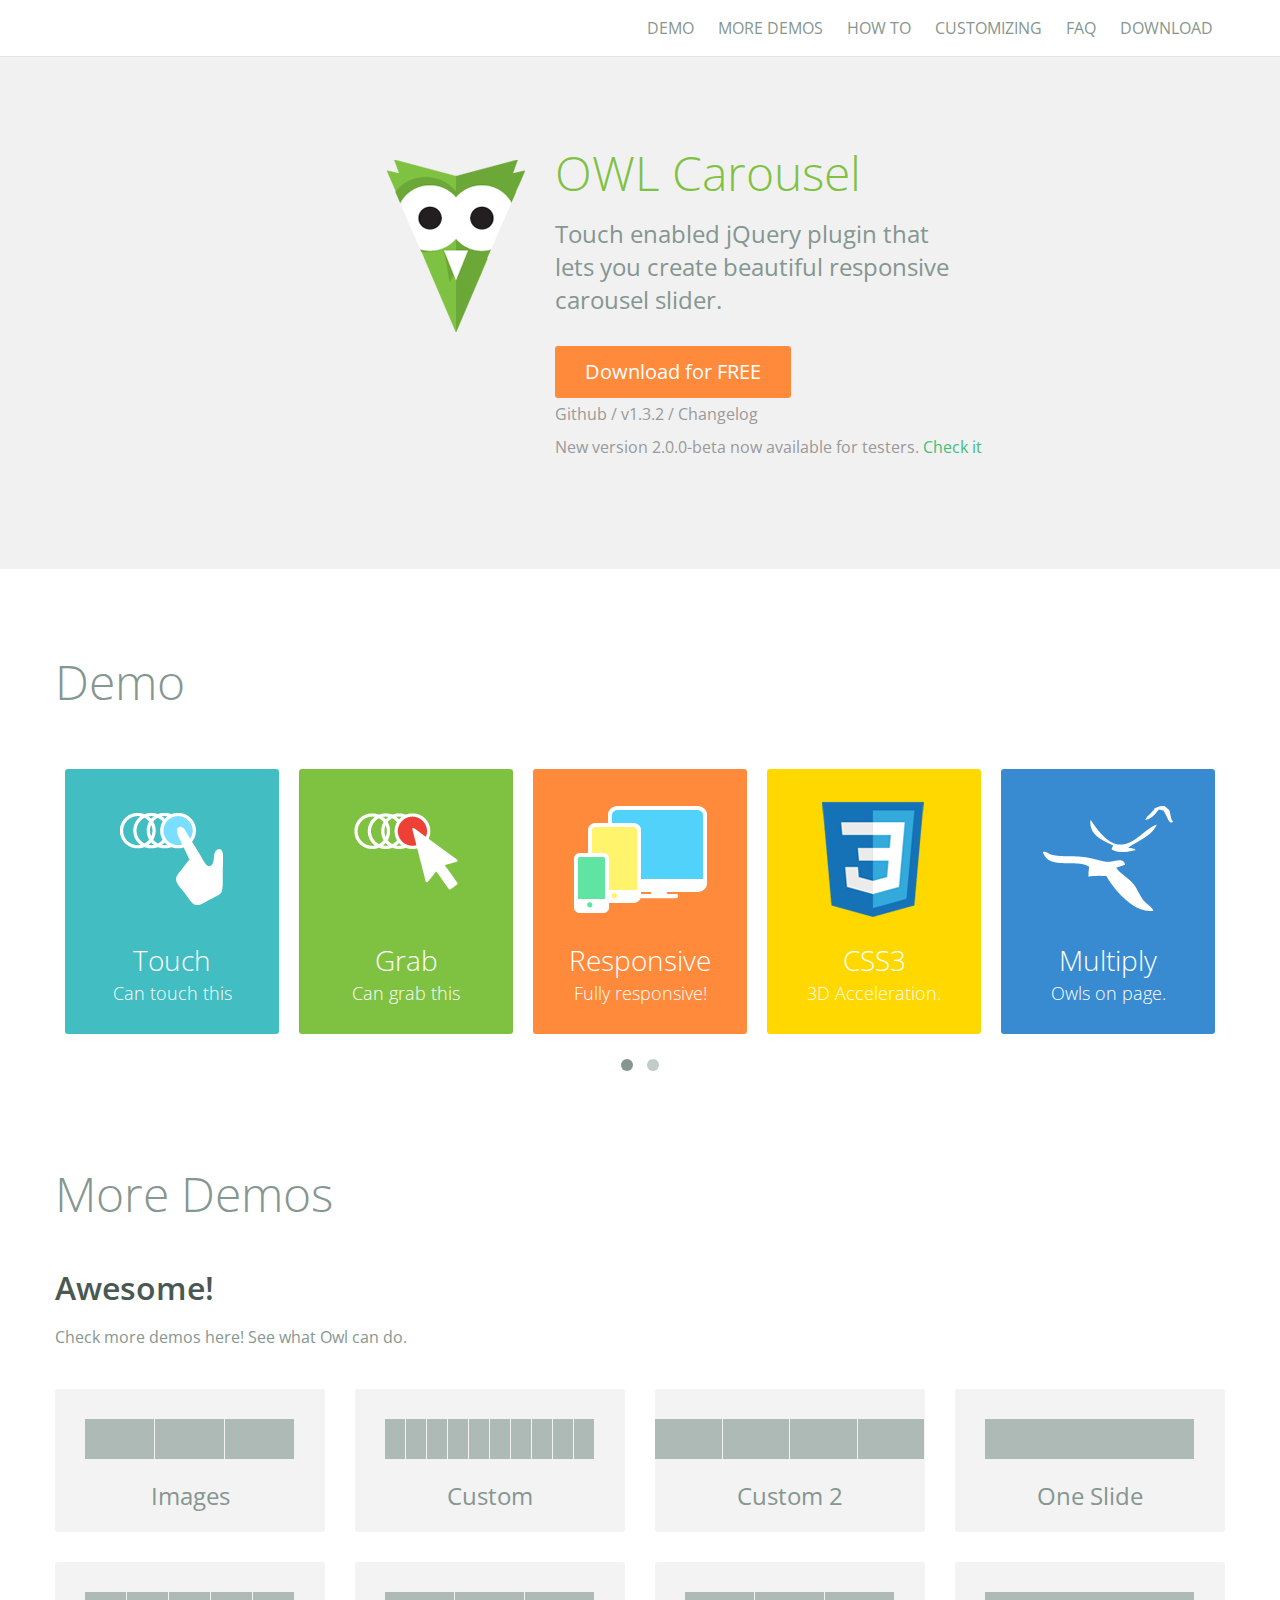
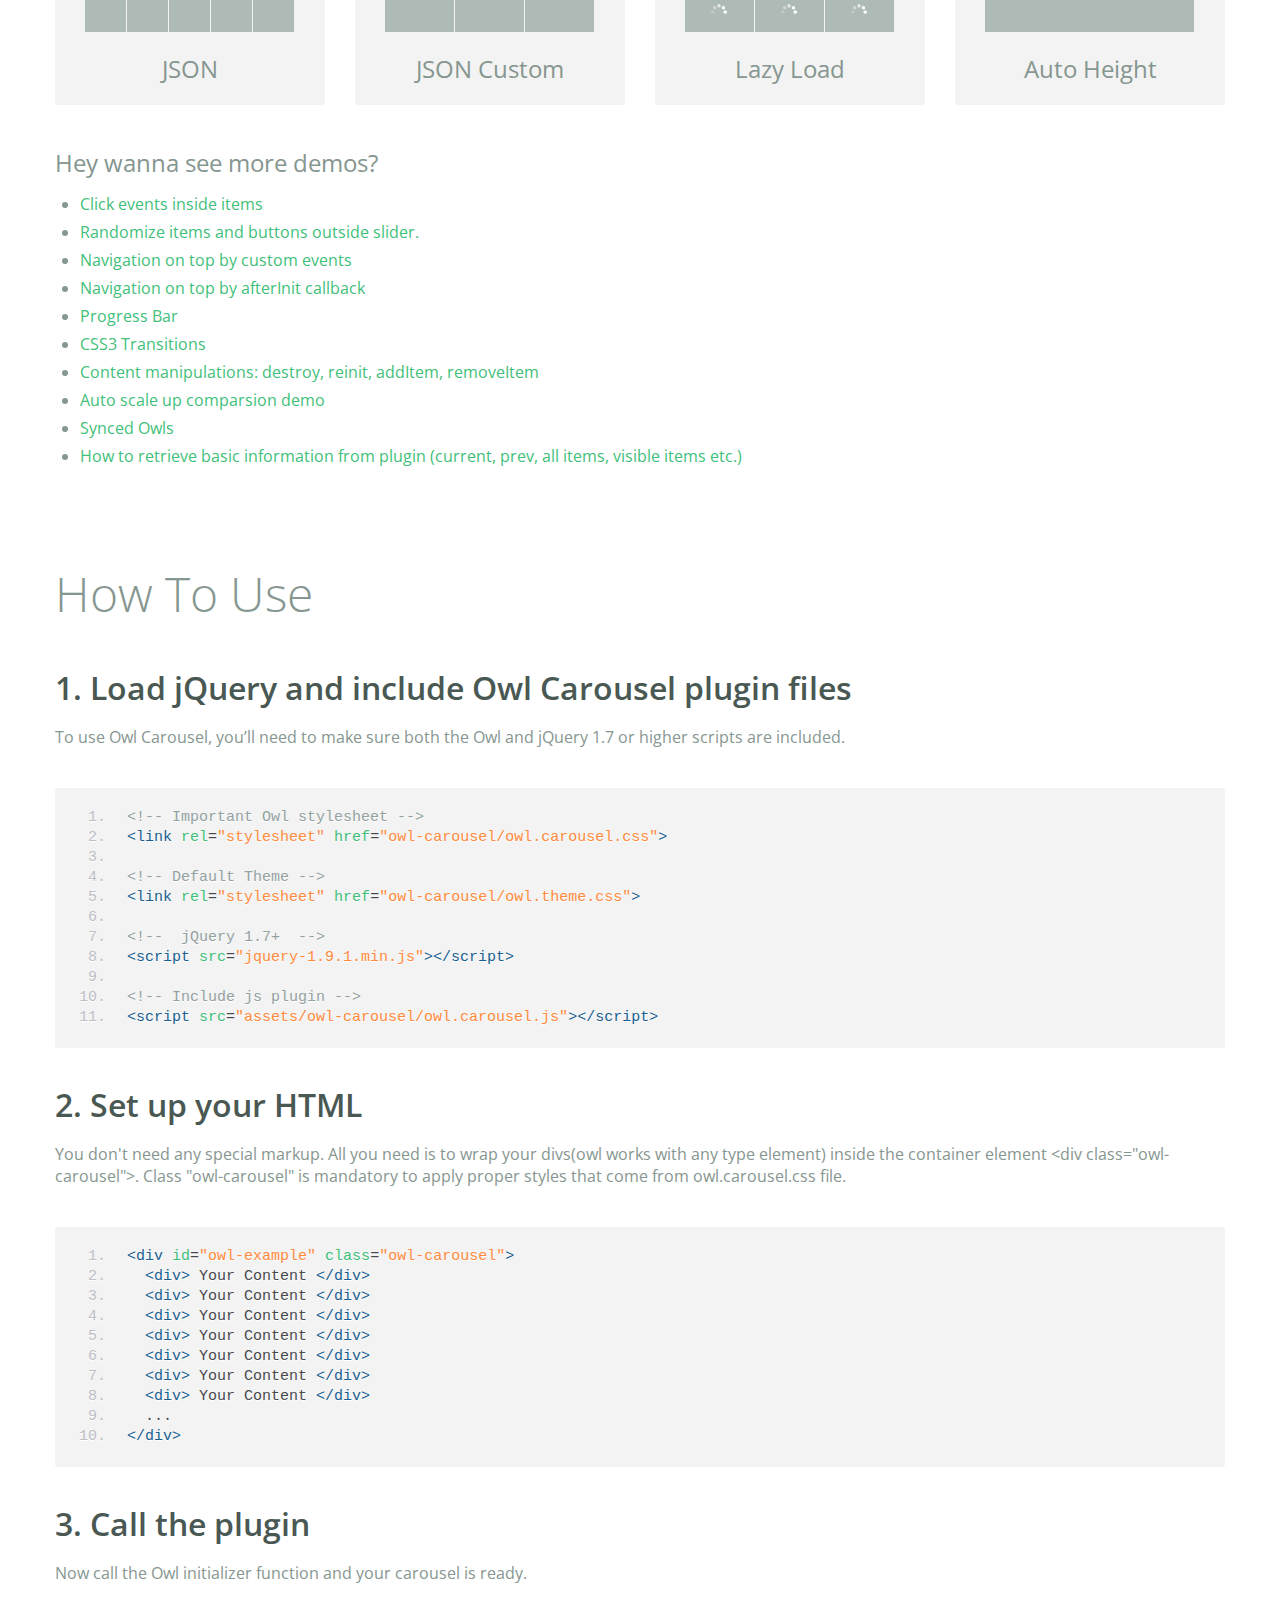
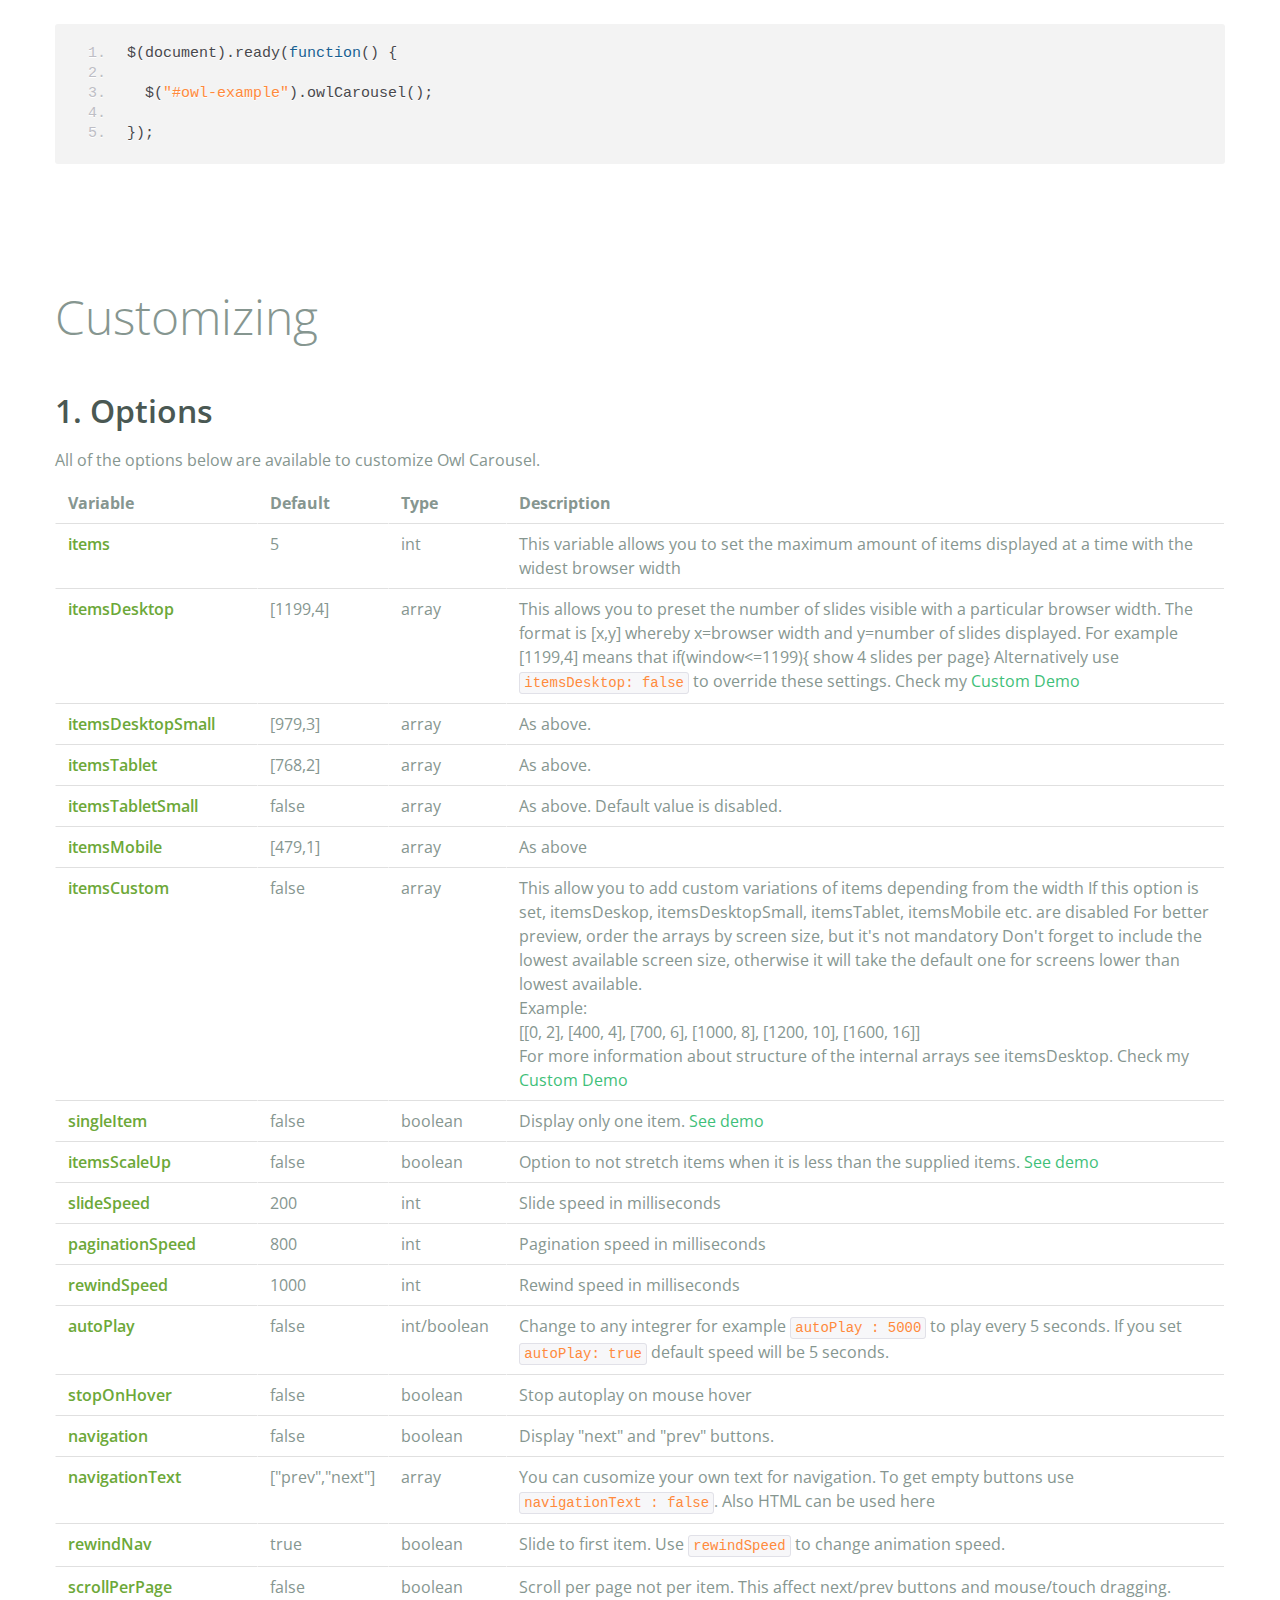
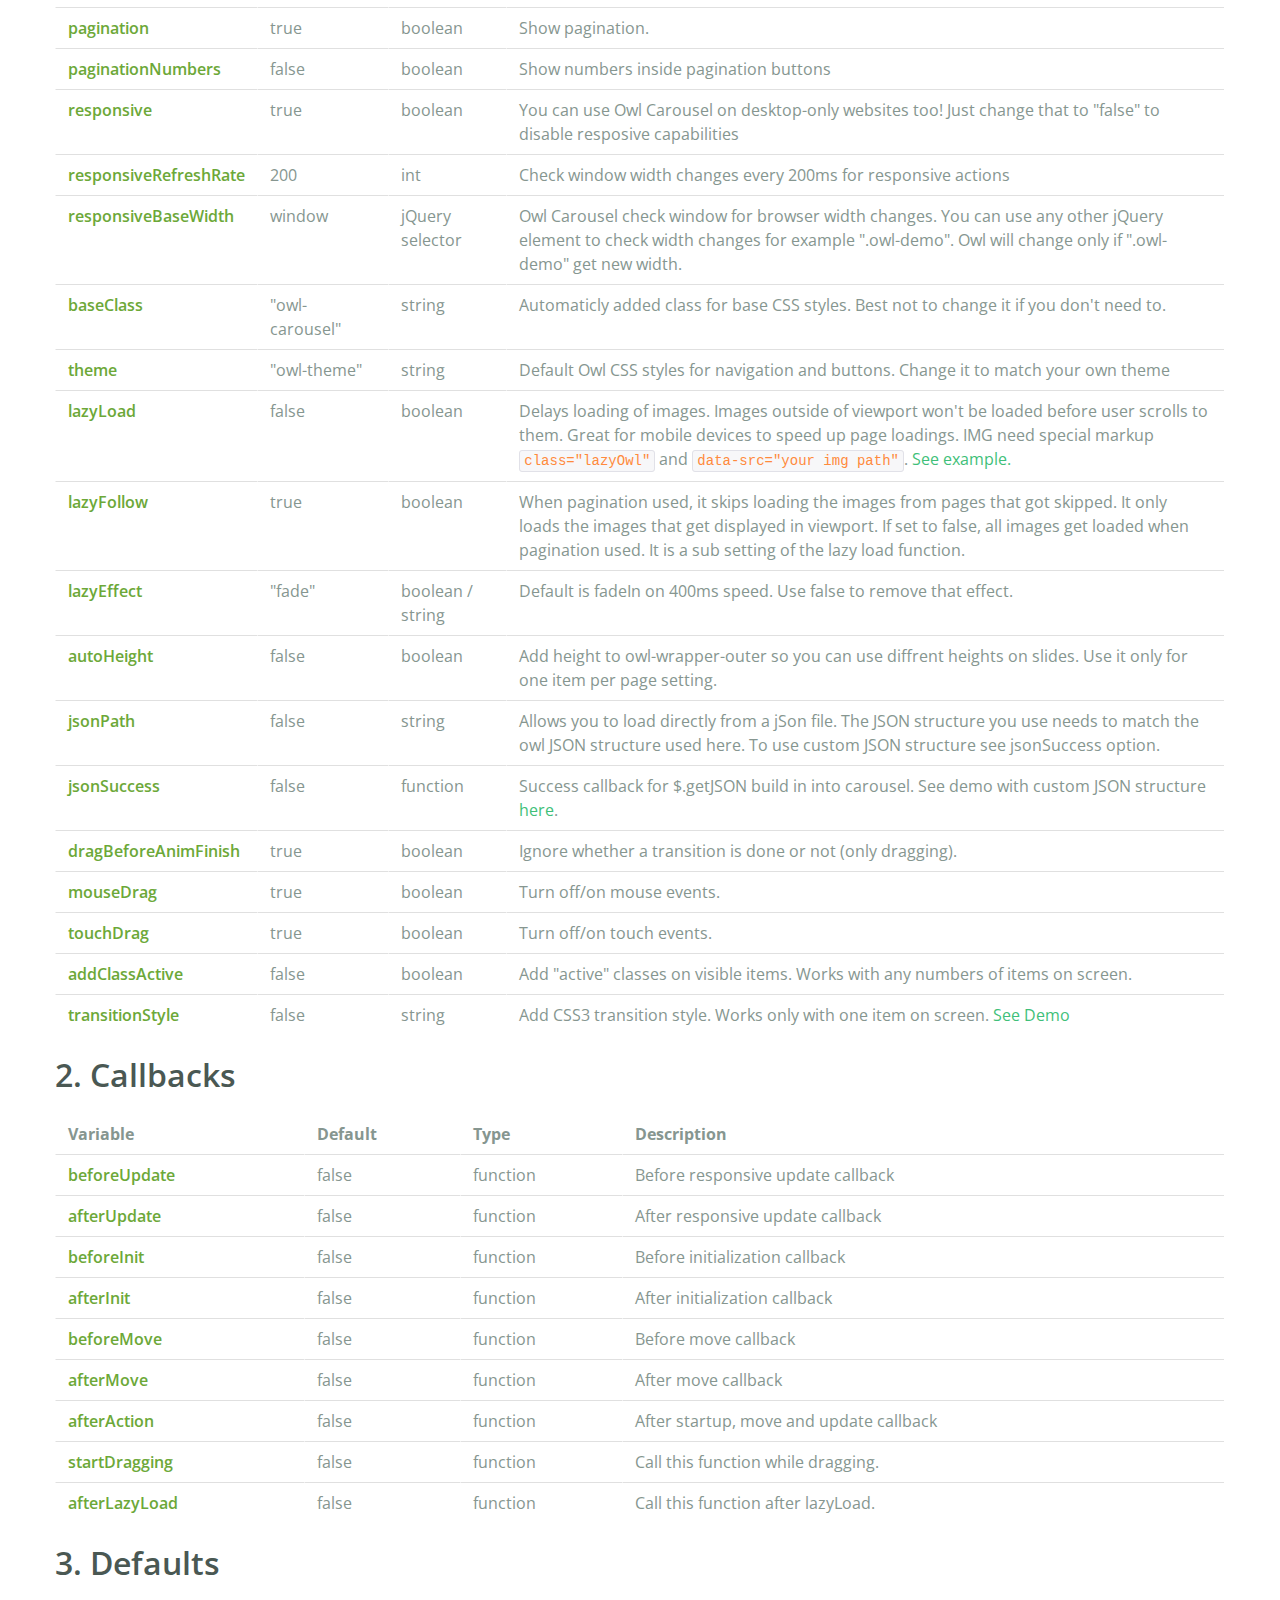
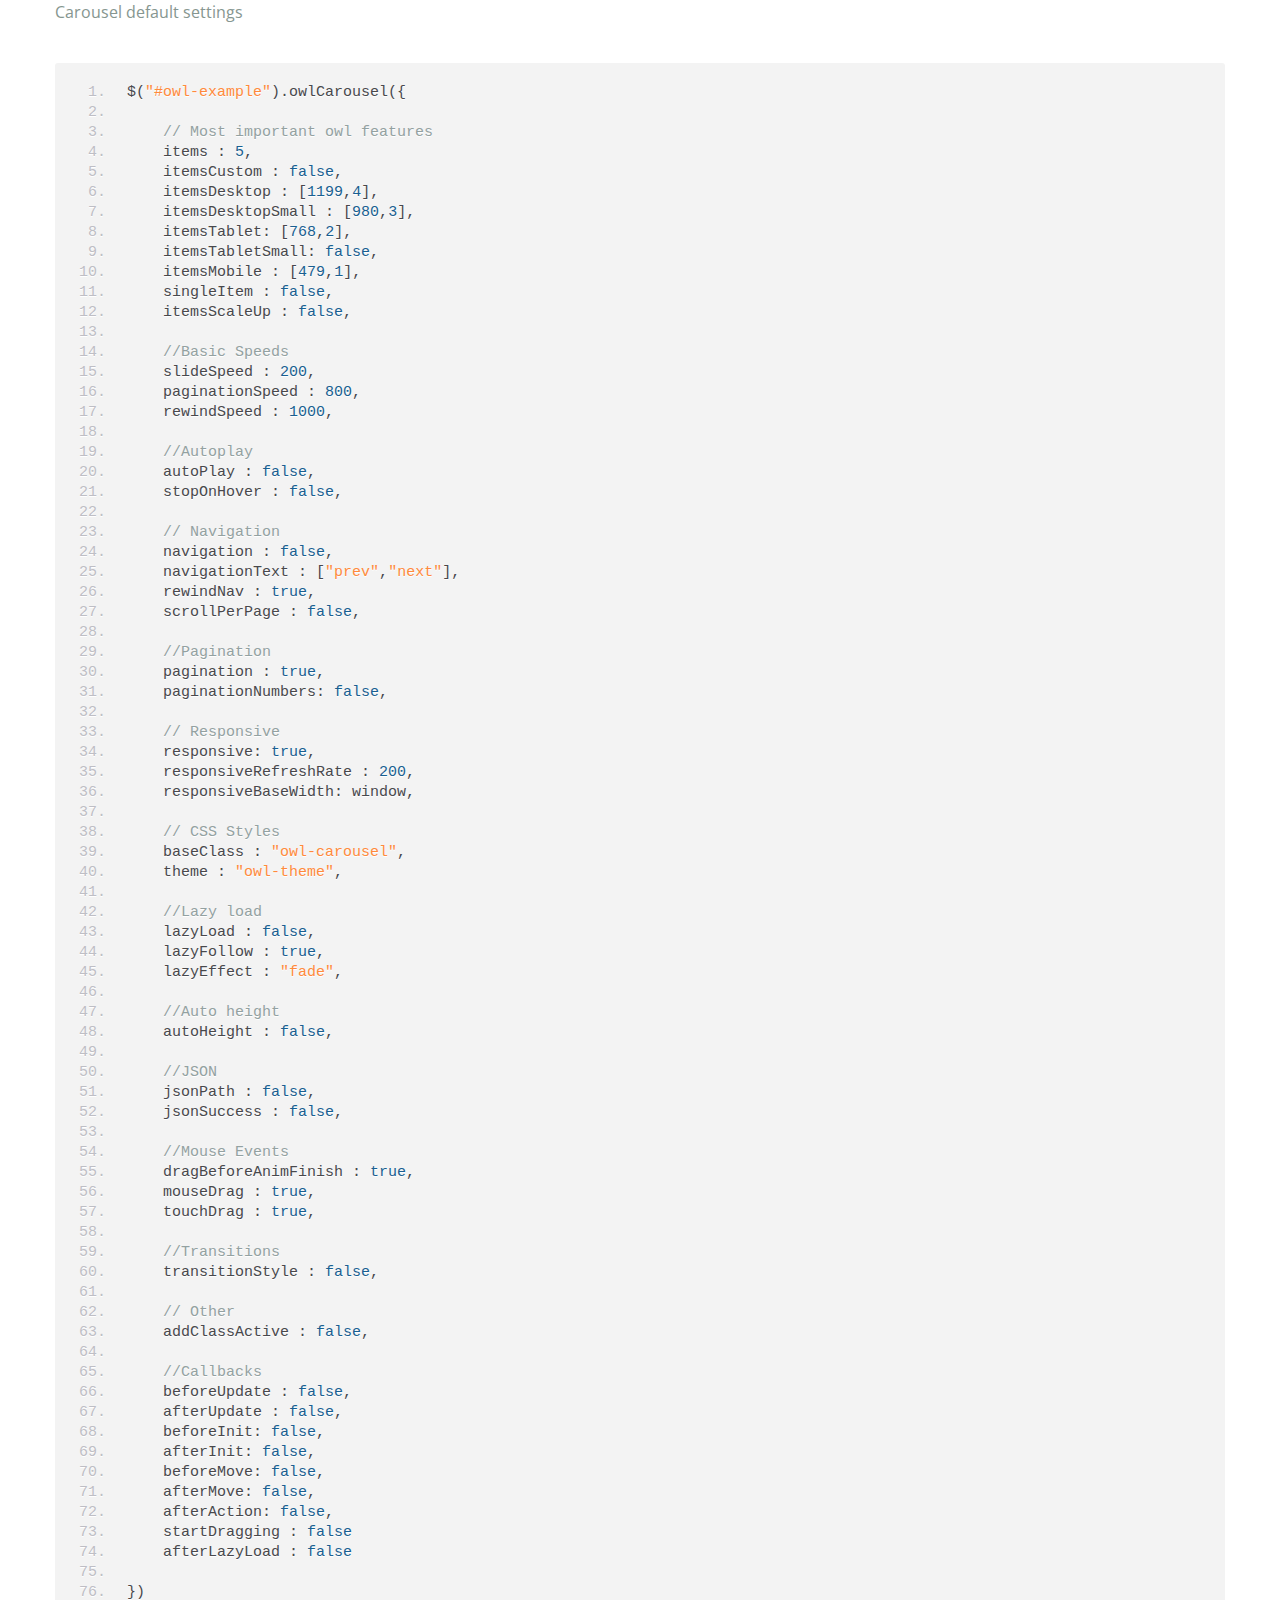
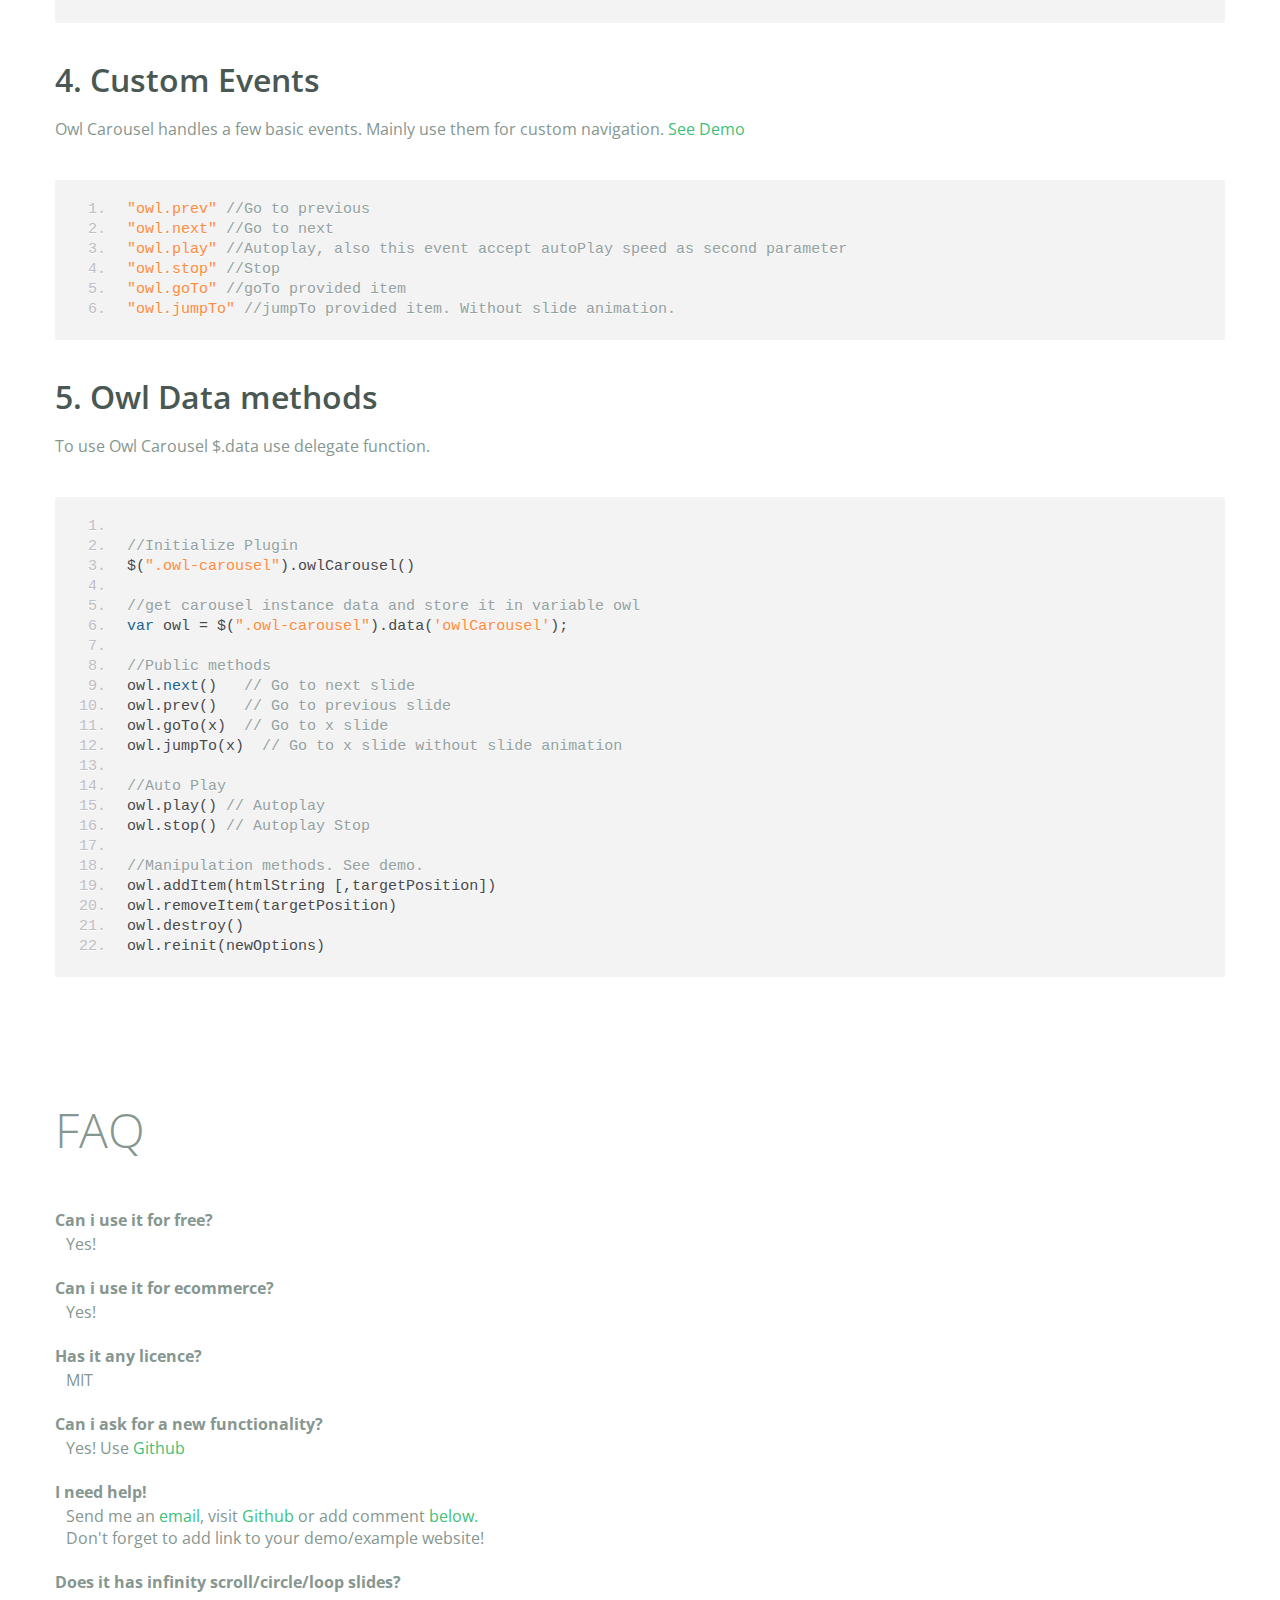
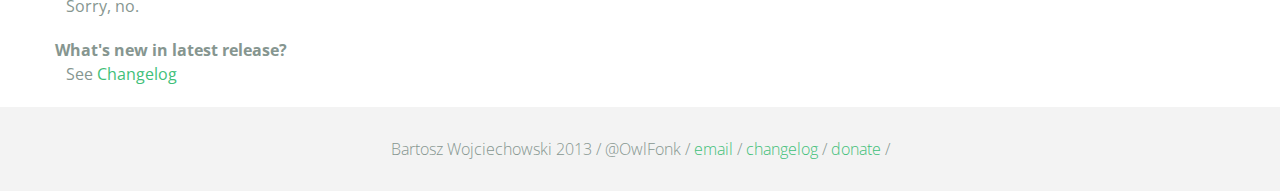
<file: module/owl.carousel/index.html>
<!DOCTYPE html>
<html lang="en">
  <head>
    <meta charset="utf-8">
    <title>Owl Carousel</title>
    <meta name="viewport" content="width=device-width, initial-scale=1.0">
    <meta name="description" content="jQuery Responsive Carousel - Owl Carusel">
    <meta name="author" content="Bartosz Wojciechowski">
    <meta name="keywords" content="HTML,CSS,JSON,JavaScript, jQuery, Responsive, Design, Owl, Carousel, Free">

    <link href='http://fonts.googleapis.com/css?family=Open+Sans:400italic,400,300,600,700' rel='stylesheet' type='text/css'>
    <link href="assets/css/bootstrapTheme.css" rel="stylesheet">
    <link href="assets/css/custom.css" rel="stylesheet">

    <!-- Owl Carousel Assets -->
    <link href="owl-carousel/owl.carousel.css" rel="stylesheet">
    <link href="owl-carousel/owl.theme.css" rel="stylesheet">

    <!-- Prettify -->
    <link href="assets/js/google-code-prettify/prettify.css" rel="stylesheet">

    <!-- Le fav and touch icons -->
    <link rel="apple-touch-icon-precomposed" sizes="144x144" href="assets/ico/apple-touch-icon-144-precomposed.png">
    <link rel="apple-touch-icon-precomposed" sizes="114x114" href="assets/ico/apple-touch-icon-114-precomposed.png">
      <link rel="apple-touch-icon-precomposed" sizes="72x72" href="assets/ico/apple-touch-icon-72-precomposed.png">
                    <link rel="apple-touch-icon-precomposed" href="assets/ico/apple-touch-icon-57-precomposed.png">
                                   <link rel="shortcut icon" href="assets/ico/favicon.png">
  </head>
  <body>
      <div id="top-nav" class="navbar navbar-fixed-top">
        <div class="navbar-inner">
          <div class="container">
            <button type="button" class="btn btn-navbar" data-toggle="collapse" data-target=".nav-collapse">
            <span class="icon-bar"></span>
            <span class="icon-bar"></span>
            <span class="icon-bar"></span>
          </button>
            <div class="nav-collapse collapse">
            <ul class="nav pull-right">
              <li><a href="#demo">Demo</a></li>
              <li><a href="#more-demos">More Demos</a></li>
              <li><a href="#how-to">How To</a></li>
              <li><a href="#customizing">Customizing</a></li>
              <li><a href="#faq">FAQ</a></li>
              <li><a href="owl.carousel.zip" class="download" data-spy="affix" data-offset-top="450">Download</a></li>
            </ul>
            </div>
          </div>
        </div>
      </div>

      <div id="header">
        <div class="container">
          <div class="row">
            <div class="span5">
                <img class="logo" src="assets/img/owl-logo.png" alt="Owl Logo">
              </div>
            <div class="span7">
              <h1>OWL Carousel </h1>
              <h3>Touch enabled jQuery plugin that lets you create beautiful responsive carousel slider.</h3>
              <a class="btn btn-success btn-large" href="owl.carousel.zip">Download for FREE</a>
              <p class="muted"><a class="muted" href="https://github.com/OwlFonk/OwlCarousel">Github</a> / v1.3.2 / <a class="muted" href="changelog.html">Changelog</a></p> 
              <p class="muted">New version 2.0.0-beta now available for testers. <a href="http://www.owlgraphic.com/owlcarousel2/">Check it</a></p>
            </div>
          </div>
        </div>
      </div>

      <div id="demo">
        <div class="container">
          <div class="row">
            <div class="span12">
              <h1>Demo</h1>
            </div>
          </div>

          <div class="row">
            <div class="span12">

              <div id="owl-example" class="owl-carousel">

                <div class="item darkCyan">
                  <img src="assets/img/demo-slides/touch.png" alt="Touch">
                    <h3>Touch</h3>
                    <h4>Can touch this</h4>
                </div>
                <div class="item forestGreen">
                  <img src="assets/img/demo-slides/grab.png" alt="Grab">
                    <h3>Grab</h3>
                    <h4>Can grab this</h4>
                </div>
                <div class="item orange">
                  <img src="assets/img/demo-slides/responsive.png" alt="Responsive">
                    <h3>Responsive</h3>
                    <h4>Fully responsive!</h4>
                </div>

                <div class="item yellow">
                  <img src="assets/img/demo-slides/css3.png" alt="CSS3">
                    <h3>CSS3</h3>
                    <h4>3D Acceleration.</h4>
                </div>

                <div class="item dodgerBlue">
                  <img src="assets/img/demo-slides/multi.png" alt="Multi">
                    <h3>Multiply</h3>
                    <h4>Owls on page.</h4>
                </div>

                <div class="item skyBlue">
                  <img src="assets/img/demo-slides/modern.png" alt="Modern Browsers">
                    <h3>Modern</h3>
                    <h4>Browsers Compatibility</h4>
                </div>

                <div class="item zombieGreen">
                  <img src="assets/img/demo-slides/zombie.png" alt="Zombie Browsers - old ones">
                    <h3>Zombie</h3>
                    <h4>Browsers Compatibility</h4>
                </div>

                <div class="item violet">
                  <img src="assets/img/demo-slides/controls.png" alt="Take Control">
                    <h3>Take Control</h3>
                    <h4>The way you like</h4>
                </div>

                <div class="item yellowLight">
                  <img src="assets/img/demo-slides/feather.png" alt="Light">
                    <h3>Light</h3>
                    <h4>As a feather</h4>
                </div>

                <div class="item steelGray">
                  <img src="assets/img/demo-slides/tons.png" alt="Tons of Opotions">
                    <h3>Tons</h3>
                    <h4>of options</h4>
                </div>

              </div>


            </div>
          </div>

        </div>
      </div>

    <div id="more-demos">
      <div class="container">

        <div class="row">
          <div class="span12">
            <h1>More Demos</h1>
            <h2>Awesome!</h2>
            <p>Check more demos here! See what Owl can do.</p>
          </div>
        </div>

        <div class="row demos-row">
          <div class="span3">
            <a href="demos/images.html" class="demo-box">
              <div class="demo-wrapper demo-images clearfix">
                <div class="demo-slide"><div class="bg"></div></div>
                <div class="demo-slide"><div class="bg"></div></div>
                <div class="demo-slide"><div class="bg"></div></div>
              </div>
              <h3>Images</h3>
            </a>
          </div>

          <div class="span3">
            <a href="demos/custom.html" class="demo-box">
              <div class="demo-wrapper demo-custom clearfix">
                <div class="demo-slide"><div class="bg"></div></div>
                <div class="demo-slide"><div class="bg"></div></div>
                <div class="demo-slide"><div class="bg"></div></div>
                <div class="demo-slide"><div class="bg"></div></div>
                <div class="demo-slide"><div class="bg"></div></div>
                <div class="demo-slide"><div class="bg"></div></div>
                <div class="demo-slide"><div class="bg"></div></div>
                <div class="demo-slide"><div class="bg"></div></div>
                <div class="demo-slide"><div class="bg"></div></div>
                <div class="demo-slide"><div class="bg"></div></div>
              </div>
              <h3>Custom</h3>
            </a>
          </div>

          <div class="span3">
            <a href="demos/itemsCustom.html" class="demo-box">
              <div class="demo-wrapper demo-full clearfix">
                <div class="demo-slide"><div class="bg"></div></div>
                <div class="demo-slide"><div class="bg"></div></div>
                <div class="demo-slide"><div class="bg"></div></div>
                <div class="demo-slide"><div class="bg"></div></div>
              </div>
              <h3>Custom 2</h3>
            </a>
          </div>

          <div class="span3">
            <a href="demos/one.html" class="demo-box">
              <div class="demo-wrapper demo-one clearfix">
                <div class="demo-slide"><div class="bg"></div></div>
              </div>
              <h3>One Slide</h3>
            </a>
          </div>

        </div>
        <div class="row demos-row">
          <div class="span3">
            <a href="demos/json.html" class="demo-box">
              <div class="demo-wrapper demo-Json clearfix">
                <div class="demo-slide"><div class="bg"></div></div>
                <div class="demo-slide"><div class="bg"></div></div>
                <div class="demo-slide"><div class="bg"></div></div>
                <div class="demo-slide"><div class="bg"></div></div>
                <div class="demo-slide"><div class="bg"></div></div>
              </div>
              <h3>JSON</h3>
            </a>
          </div>

          <div class="span3">
            <a href="demos/customJson.html" class="demo-box">
              <div class="demo-wrapper demo-Json-custom clearfix">
                <div class="demo-slide"><div class="bg"></div></div>
                <div class="demo-slide"><div class="bg"></div></div>
                <div class="demo-slide"><div class="bg"></div></div>
              </div>
              <h3>JSON Custom</h3>
            </a>
          </div>

          <div class="span3">
            <a href="demos/lazyLoad.html" class="demo-box">
              <div class="demo-wrapper demo-lazy clearfix">
                <div class="demo-slide"><div class="bg"></div></div>
                <div class="demo-slide"><div class="bg"></div></div>
                <div class="demo-slide"><div class="bg"></div></div>
              </div>
              <h3>Lazy Load</h3>
            </a>
          </div>

          <div class="span3">
            <a href="demos/autoHeight.html" class="demo-box">
              <div class="demo-wrapper demo-height clearfix">
                <div class="demo-slide"><div class="bg"></div></div>
              </div>
              <h3>Auto Height</h3>
            </a>
          </div>

          
        </div>

        <div class="row">
          <div class="span12">
            <h3>Hey wanna see more demos?</h3>
            <ul>
              <li>
                <a href="demos/click.html">Click events inside items</a>
              </li>
              <li>
                <a href="demos/randomOrder.html">Randomize items and buttons outside slider.</a>
              </li>
              <li>
                <a href="demos/navOnTop.html">Navigation on top by custom events</a>
              </li>
              <li>
                <a href="demos/navOnTop2.html">Navigation on top by afterInit callback</a>
              </li>
              <li>
                <a href="demos/progressBar.html">Progress Bar</a>
              </li>
              <li>
                <a href="demos/transitions.html">CSS3 Transitions</a>
              </li>
              <li>
                <a href="demos/manipulations.html">Content manipulations: destroy, reinit, addItem, removeItem</a>
              </li>
              <li>
                <a href="demos/scaleup.html">Auto scale up comparsion demo</a>
              </li>
              <li>
                <a href="demos/sync.html">Synced Owls</a>
              </li>
              <li>
                <a href="demos/owlStatus.html">How to retrieve basic information from plugin (current, prev, all items, visible items etc.)</a>
              </li>
            </ul>
            
          </div>
        </div>


      </div>
    </div>

    <div id="how-to">
      <div class="container">
        <div class="row">
          <div class="span12">
            <h1>How To Use</h1>
            <h2>1. Load jQuery and include Owl Carousel plugin files</h2>
            <p>To use Owl Carousel, you’ll need to make sure both the Owl and jQuery 1.7 or higher scripts are included.</p>
<pre class="pre-show prettyprint linenums">
&lt;!-- Important Owl stylesheet --&gt;
&lt;link rel="stylesheet" href="owl-carousel/owl.carousel.css"&gt;

&lt;!-- Default Theme --&gt;
&lt;link rel="stylesheet" href="owl-carousel/owl.theme.css"&gt;

&lt;!--  jQuery 1.7+  --&gt;
&lt;script src="jquery-1.9.1.min.js"&gt;&lt;/script&gt;

&lt;!-- Include js plugin --&gt;
&lt;script src="assets/owl-carousel/owl.carousel.js"&gt;&lt;/script&gt;
</pre>
          <h2>2. Set up your HTML</h2>
          <p>You don't need any special markup. All you need is to wrap your divs(owl works with any type element) inside the container element &lt;div class="owl-carousel"&gt;. Class "owl-carousel" is mandatory to apply proper styles that come from owl.carousel.css file.</p>
<pre class="pre-show prettyprint linenums">
&lt;div id="owl-example" class="owl-carousel"&gt;
  &lt;div&gt; Your Content &lt;/div&gt;
  &lt;div&gt; Your Content &lt;/div&gt;
  &lt;div&gt; Your Content &lt;/div&gt;
  &lt;div&gt; Your Content &lt;/div&gt;
  &lt;div&gt; Your Content &lt;/div&gt;
  &lt;div&gt; Your Content &lt;/div&gt;
  &lt;div&gt; Your Content &lt;/div&gt;
  ...
&lt;/div>
</pre>    
          <h2>3. Call the plugin</h2>
          <p>Now call the Owl initializer function and your carousel is ready.</p>
<pre class="pre-show prettyprint linenums">
$(document).ready(function() {

  $("#owl-example").owlCarousel();

});
</pre>  
          </div>
        </div>
      </div>
    </div>


    <div id="customizing">
      <div class="container">
        <div class="row">
          <div class="span12">
            <h1>Customizing</h1>
            <h2>1. Options</h2>
            <p>All of the options below are available to customize Owl Carousel.</p> 
            <table class="table hp-table table-bordered table-striped">
              <thead>
                <tr>
                  <th>Variable</th>
                  <th>Default</th>
                  <th>Type</th>
                  <th>Description</th>
                </tr>
              </thead>
              <tbody>
                <tr>
                  <td><span class="text-emp">items</span></td>
                  <td>5</td>
                  <td>int</td>
                  <td>This variable allows you to set the maximum amount of items displayed at a time with the widest browser width</td>
                </tr>
                 <tr>
                  <td><span class="text-emp">itemsDesktop</span></td>
                  <td>[1199,4]</td>
                  <td>array</td>
                  <td>This allows you to preset the number of slides visible with a particular browser width. The format is [x,y] whereby x=browser width and y=number of slides displayed. For example [1199,4] means that if(window&lt;=1199){ show 4 slides per page}
                    Alternatively use <code>itemsDesktop: false</code> to override these settings. Check my <a href="demos/custom.html">Custom Demo</a></td>
                </tr>
                <tr>
                  <td><span class="text-emp">itemsDesktopSmall</span></td>
                  <td>[979,3]</td>
                  <td>array</td>
                  <td>As above.</td>
                </tr>
                <tr>
                  <td><span class="text-emp">itemsTablet</span></td>
                  <td>[768,2]</td>
                  <td>array</td>
                  <td>As above.</td>
                </tr>
                <tr>
                  <td><span class="text-emp">itemsTabletSmall</span></td>
                  <td>false</td>
                  <td>array</td>
                  <td>As above. Default value is disabled.</td>
                </tr>
                <tr>
                  <td><span class="text-emp">itemsMobile</span></td>
                  <td>[479,1]</td>
                  <td>array</td>
                  <td>As above</td>
                </tr>
                <tr>
                  <td><span class="text-emp">itemsCustom</span></td>
                  <td>false</td>
                  <td>array</td>
                  <td>
                    This allow you to add custom variations of items depending from the width
                    If this option is set, itemsDeskop, itemsDesktopSmall, itemsTablet, itemsMobile etc. are disabled
                    For better preview, order the arrays by screen size, but it's not mandatory
                    Don't forget to include the lowest available screen size, otherwise it will take the default one for screens lower than lowest available.
                    <br />Example:<br /> [[0, 2], [400, 4], [700, 6], [1000, 8], [1200, 10], [1600, 16]]<br />
                    For more information about structure of the internal arrays see itemsDesktop. Check my <a href="demos/custom.html">Custom Demo</a></td>
                </tr>
                <tr>
                  <td><span class="text-emp">singleItem</span></td>
                  <td>false</td>
                  <td>boolean</td>
                  <td>Display only one item. <a href="demos/one.html">See demo</a></td>
                </tr>
                <tr>
                  <td><span class="text-emp">itemsScaleUp</span></td>
                  <td>false</td>
                  <td>boolean</td>
                  <td>Option to not stretch items when it is less than the supplied items. <a href="demos/scaleup.html">See demo</a></td>
                </tr>
                <tr>
                  <td><span class="text-emp">slideSpeed</span></td>
                  <td>200</td>
                  <td>int</td>
                  <td>Slide speed in milliseconds</td>
                </tr>
                <tr>
                  <td><span class="text-emp">paginationSpeed</span></td>
                  <td>800</td>
                  <td>int</td>
                  <td>Pagination speed in milliseconds</td>
                </tr>
                <tr>
                  <td><span class="text-emp">rewindSpeed</span></td>
                  <td>1000</td>
                  <td>int</td>
                  <td>Rewind speed in milliseconds</td>
                </tr>
                <tr>
                  <td><span class="text-emp">autoPlay</span></td>
                  <td>false</td>
                  <td>int/boolean</td>
                  <td>Change to any integrer for example <code>autoPlay : 5000</code> to play every 5 seconds. If you set <code>autoPlay: true</code> default speed will be 5 seconds.</td>
                </tr>
                <tr>
                <tr>
                  <td><span class="text-emp">stopOnHover</span></td>
                  <td>false</td>
                  <td>boolean</td>
                  <td>Stop autoplay on mouse hover</td>
                </tr>
                <tr>
                <tr>
                  <td><span class="text-emp">navigation</span></td>
                  <td>false</td>
                  <td>boolean</td>
                  <td>Display "next" and "prev" buttons.</td>
                </tr>
                <tr>
                  <td><span class="text-emp">navigationText</span></td>
                  <td>["prev","next"]</td>
                  <td>array</td>
                  <td>You can cusomize your own text for navigation. To get empty buttons use <code>navigationText : false</code>. Also HTML can be used here</td>
                </tr>
                <tr>
                  <td><span class="text-emp">rewindNav</span></td>
                  <td>true</td>
                  <td>boolean</td>
                  <td>Slide to first item. Use <code>rewindSpeed</code> to change animation speed. </td>
                </tr>
                <tr>
                  <td><span class="text-emp">scrollPerPage</span></td>
                  <td>false</td>
                  <td>boolean</td>
                  <td>Scroll per page not per item. This affect next/prev buttons and mouse/touch dragging.</td>
                </tr>
                <tr>
                  <td><span class="text-emp">pagination</span></td>
                  <td>true</td>
                  <td>boolean</td>
                  <td>Show pagination.</td>
                </tr>
                <tr>
                  <td><span class="text-emp">paginationNumbers</span></td>
                  <td>false</td>
                  <td>boolean</td>
                  <td>Show numbers inside pagination buttons</td>
                </tr>
                <tr>
                  <td><span class="text-emp">responsive</span></td>
                  <td>true</td>
                  <td>boolean</td>
                  <td>You can use Owl Carousel on desktop-only websites too! Just change that to "false" to disable resposive capabilities</td>
                </tr>
                <tr>
                  <td><span class="text-emp">responsiveRefreshRate</span></td>
                  <td>200</td>
                  <td>int</td>
                  <td>Check window width changes every 200ms for responsive actions</td>
                </tr>
                <tr>
                  <td><span class="text-emp">responsiveBaseWidth</span></td>
                  <td>window</td>
                  <td>jQuery selector</td>
                  <td>Owl Carousel check window for browser width changes. You can use any other jQuery element to check width changes for example ".owl-demo". Owl will change only if ".owl-demo" get new width.</td>
                </tr>
                <tr>
                  <td><span class="text-emp">baseClass</span></td>
                  <td>"owl-carousel"</td>
                  <td>string</td>
                  <td>Automaticly added class for base CSS styles. Best not to change it if you don't need to.</td>
                </tr>
                <tr>
                  <td><span class="text-emp">theme</span></td>
                  <td>"owl-theme"</td>
                  <td>string</td>
                  <td>Default Owl CSS styles for navigation and buttons. Change it to match your own theme</td>
                </tr>
                <tr>
                  <td><span class="text-emp">lazyLoad</span></td>
                  <td>false</td>
                  <td>boolean</td>
                  <td>Delays loading of images. Images outside of viewport won't be loaded before user scrolls to them. Great for mobile devices to speed up page loadings. IMG need special markup <code>class="lazyOwl"</code> and <code>data-src="your img path"</code>. <a href="demos/lazyLoad.html">See example.</a></td>
                </tr>
                <tr>
                  <td><span class="text-emp">lazyFollow</span></td>
                  <td>true</td>
                  <td>boolean</td>
                  <td>When pagination used, it skips loading the images from pages that got skipped. It only loads the images that get displayed in viewport. If set to false, all images get loaded when pagination used. It is a sub setting of the lazy load function.</td>
                </tr>
                <tr>
                  <td><span class="text-emp">lazyEffect</span></td>
                  <td>"fade"</td>
                  <td>boolean / string</td>
                  <td>Default is fadeIn on 400ms speed. Use false to remove that effect.</td>
                </tr>
                <tr>
                  <td><span class="text-emp">autoHeight</span></td>
                  <td>false</td>
                  <td>boolean</td>
                  <td>Add height to owl-wrapper-outer so you can use diffrent heights on slides. Use it only for one item per page setting.</td>
                </tr>
                <tr>
                  <td><span class="text-emp">jsonPath</span></td>
                  <td>false</td>
                  <td>string</td>
                  <td>Allows you to load directly from a jSon file. The JSON structure you use needs to match the owl JSON structure used here. To use custom JSON structure see jsonSuccess option.</td>
                </tr>
                <tr>
                  <td><span class="text-emp">jsonSuccess</span></td>
                  <td>false</td>
                  <td>function</td>
                  <td>Success callback for $.getJSON build in into carousel. See demo with custom JSON structure <a href="demos/customJson.html">here</a>. </td>
                </tr>
                <tr>
                  <td><span class="text-emp">dragBeforeAnimFinish</span></td>
                  <td>true</td>
                  <td>boolean</td>
                  <td>Ignore whether a transition is done or not (only dragging).</td>
                </tr>
                <tr>
                  <td><span class="text-emp">mouseDrag</span></td>
                  <td>true</td>
                  <td>boolean</td>
                  <td>Turn off/on mouse events.</td>
                </tr>
                <tr>
                  <td><span class="text-emp">touchDrag</span></td>
                  <td>true</td>
                  <td>boolean</td>
                  <td>Turn off/on touch events.</td>
                </tr>
                <tr>
                  <td><span class="text-emp">addClassActive</span></td>
                  <td>false</td>
                  <td>boolean</td>
                  <td>Add "active" classes on visible items. Works with any numbers of items on screen.</td>
                </tr>
                <tr>
                  <td><span class="text-emp">transitionStyle</span></td>
                  <td>false</td>
                  <td>string</td>
                  <td>Add CSS3 transition style. Works only with one item on screen. <a href="demos/transitions.html">See Demo</a></td>
                </tr>
              </tbody>
            </table>
            <h2>2. Callbacks</h2>
            <table class="table hp-table table-bordered table-striped">
              <thead>
                <tr>
                  <th>Variable</th>
                  <th>Default</th>
                  <th>Type</th>
                  <th>Description</th>
                </tr>
              </thead>
              <tbody>
                <tr>
                  <td><span class="text-emp">beforeUpdate</span></td>
                  <td>false</td>
                  <td>function</td>
                  <td>Before responsive update callback</td>
                </tr>
                <tr>
                  <td><span class="text-emp">afterUpdate</span></td>
                  <td>false</td>
                  <td>function</td>
                  <td>After responsive update callback</td>
                </tr>
                <tr>
                  <td><span class="text-emp">beforeInit</span></td>
                  <td>false</td>
                  <td>function</td>
                  <td>Before initialization callback</td>
                </tr>
                <tr>
                  <td><span class="text-emp">afterInit</span></td>
                  <td>false</td>
                  <td>function</td>
                  <td>After initialization callback</td>
                </tr>
                <tr>
                  <td><span class="text-emp">beforeMove</span></td>
                  <td>false</td>
                  <td>function</td>
                  <td>Before move callback</td>
                </tr>
                <tr>
                  <td><span class="text-emp">afterMove</span></td>
                  <td>false</td>
                  <td>function</td>
                  <td>After move callback</td>
                </tr>
                <tr>
                  <td><span class="text-emp">afterAction</span></td>
                  <td>false</td>
                  <td>function</td>
                  <td>After startup, move and update callback</td>
                </tr>
                <tr>
                  <td><span class="text-emp">startDragging</span></td>
                  <td>false</td>
                  <td>function</td>
                  <td>Call this function while dragging.</td>
                </tr>
                <tr>
                  <td><span class="text-emp">afterLazyLoad</span></td>
                  <td>false</td>
                  <td>function</td>
                  <td>Call this function after lazyLoad.</td>
                </tr>
              </tbody>
            </table>

              <h2>3. Defaults</h2>
              <p>Carousel default settings</p>
<pre class="pre-show prettyprint linenums">
$("#owl-example").owlCarousel({

    // Most important owl features
    items : 5,
    itemsCustom : false,
    itemsDesktop : [1199,4],
    itemsDesktopSmall : [980,3],
    itemsTablet: [768,2],
    itemsTabletSmall: false,
    itemsMobile : [479,1],
    singleItem : false,
    itemsScaleUp : false,

    //Basic Speeds
    slideSpeed : 200,
    paginationSpeed : 800,
    rewindSpeed : 1000,

    //Autoplay
    autoPlay : false,
    stopOnHover : false,

    // Navigation
    navigation : false,
    navigationText : ["prev","next"],
    rewindNav : true,
    scrollPerPage : false,

    //Pagination
    pagination : true,
    paginationNumbers: false,

    // Responsive 
    responsive: true,
    responsiveRefreshRate : 200,
    responsiveBaseWidth: window,

    // CSS Styles
    baseClass : "owl-carousel",
    theme : "owl-theme",

    //Lazy load
    lazyLoad : false,
    lazyFollow : true,
    lazyEffect : "fade",

    //Auto height
    autoHeight : false,

    //JSON 
    jsonPath : false, 
    jsonSuccess : false,

    //Mouse Events
    dragBeforeAnimFinish : true,
    mouseDrag : true,
    touchDrag : true,

    //Transitions
    transitionStyle : false,

    // Other
    addClassActive : false,

    //Callbacks
    beforeUpdate : false,
    afterUpdate : false,
    beforeInit: false, 
    afterInit: false, 
    beforeMove: false, 
    afterMove: false,
    afterAction: false,
    startDragging : false
    afterLazyLoad : false

})
</pre>
              <h2>4. Custom Events</h2>
              <p>Owl Carousel handles a few basic events. Mainly use them for custom navigation. <a href="demos/custom.html">See Demo</a></p>

<pre class="pre-show prettyprint linenums">
"owl.prev" //Go to previous
"owl.next" //Go to next
"owl.play" //Autoplay, also this event accept autoPlay speed as second parameter
"owl.stop" //Stop
"owl.goTo" //goTo provided item
"owl.jumpTo" //jumpTo provided item. Without slide animation.
</pre>

              <h2>5. Owl Data methods</h2>
              <p>To use Owl Carousel $.data use delegate function.</p>
              
<pre class="pre-show prettyprint linenums">

//Initialize Plugin
$(".owl-carousel").owlCarousel()

//get carousel instance data and store it in variable owl
var owl = $(".owl-carousel").data('owlCarousel');

//Public methods
owl.next()   // Go to next slide
owl.prev()   // Go to previous slide
owl.goTo(x)  // Go to x slide
owl.jumpTo(x)  // Go to x slide without slide animation

//Auto Play
owl.play() // Autoplay
owl.stop() // Autoplay Stop

//Manipulation methods. <a href="demos/manipulations.html">See demo.</a>
owl.addItem(htmlString [,targetPosition])
owl.removeItem(targetPosition)
owl.destroy()
owl.reinit(newOptions)
</pre>
          </div>
        </div>
      </div>
    </div>

    <div id="faq" class="container">
      <div class="row">
        <div class="span12">
          <h1>FAQ</h1>
          <dl>
            <dt>Can i use it for free?</dt>
            <dd>Yes!</dd>
            <dt>Can i use it for ecommerce?</dt>
            <dd>Yes!</dd>
            <dt>Has it any licence?</dt>
            <dd>MIT</dd>
            <dt>Can i ask for a new functionality?</dt>
            <dd>Yes! Use <a href="https://github.com/OwlFonk/OwlCarousel">Github</a></dd>
            <dt>I need help!</dt>
            <dd>Send me an <a href="mailto:owl@owlgraphic.com?subject=Hey Owl! I need help">email</a>, visit <a href="https://github.com/OwlFonk/OwlCarousel">Github</a> or add comment <a href="#disqus">below.</a><br>Don't forget to add link to your demo/example website!</dd>
            <dt>Does it has infinity scroll/circle/loop slides?</dt>
            <dd>Sorry, no.</dd>
            <dt>What's new in latest release?</dt>
            <dd>See <a href="changelog.html">Changelog</a></dd>
          </dl>
        </div>
      </div>
    </div>

    <div class="container disqus">
        <div class="row">
          <div class="span12">
            <h1>Disqus</h1>

    <div id="disqus_thread"></div>
    <noscript>Please enable JavaScript to view the <a href="http://disqus.com/?ref_noscript">comments powered by Disqus.</a></noscript>
    <a href="http://disqus.com" class="dsq-brlink">comments powered by <span class="logo-disqus">Disqus</span></a>
      </div>
    </div>
  </div>

    <div id="footer">
      <div class="container">
        <div class="row">
          <div class="span12">
            <h5>Bartosz Wojciechowski 2013 / @OwlFonk / 
            <a href="mailto:owl@owlgraphic.com?subject=Hey Owl!">email</a> / 
            <a href="changelog.html">changelog</a> /
            <a href="https://www.paypal.com/cgi-bin/webscr?cmd=_s-xclick&hosted_button_id=EFSGXZS7V2U9N">donate</a> / 
            <a href="https://twitter.com/share" class="twitter-share-button" data-url="http://owlgraphic.com/owlcarousel/" data-text="Awesome jQuery Owl Carousel Responsive Plugin" data-via="OwlFonk" data-count="none" data-hashtags="owlcarousel"></a>
            <script>
            var owldomain = window.location.hostname.indexOf("owlgraphic");
            if(owldomain !== -1){
              !function(d,s,id){var js,fjs=d.getElementsByTagName(s)[0],p=/^http:/.test(d.location)?'http':'https';if(!d.getElementById(id)){js=d.createElement(s);js.id=id;js.src=p+'://platform.twitter.com/widgets.js';fjs.parentNode.insertBefore(js,fjs);}}(document, 'script', 'twitter-wjs');
            }
            </script>
            </h5>
          </div>
        </div>
      </div>
    </div>


    <script src="assets/js/jquery-1.9.1.min.js"></script>
    <script src="owl-carousel/owl.carousel.min.js"></script>

    <!-- Frontpage Demo -->
    <script>

    $(document).ready(function($) {
      $("#owl-example").owlCarousel();
    });


    $("body").data("page", "frontpage");

    </script>
    <script src="assets/js/bootstrap-collapse.js"></script>
    <script src="assets/js/bootstrap-transition.js"></script>

    <script src="assets/js/google-code-prettify/prettify.js"></script>
	  <script src="assets/js/application.js"></script>

    <script type="text/javascript">
    jQuery(function($){
      var disqus_loaded = false;
      var top = $("#faq").offset().top; 
      var owldomain = window.location.hostname.indexOf("owlgraphic");
      var comments = window.location.href.indexOf("comment");

      if(owldomain !== -1){
        function check(){
          if ( (!disqus_loaded && $(window).scrollTop() + $(window).height() > top) || (comments !== -1) ){
            $(window).off( "scroll" )
            disqus_loaded = true;
            /* * * CONFIGURATION VARIABLES: EDIT BEFORE PASTING INTO YOUR WEBPAGE * * */
            var disqus_shortname = 'owlcarousel'; // required: replace example with your forum shortname
            var disqus_identifier = 'OWL Carousel';
            //var disqus_url = 'http://owlgraphic.com/owlcarousel/';
            /* * * DON'T EDIT BELOW THIS LINE * * */
            (function() {
                var dsq = document.createElement('script'); dsq.type = 'text/javascript'; dsq.async = true;
                dsq.src = '//' + disqus_shortname + '.disqus.com/embed.js';
                (document.getElementsByTagName('head')[0] || document.getElementsByTagName('body')[0]).appendChild(dsq);
            })();
          }
        }
        $(window).on( "scroll", check )
        check();
      } else {
        $('.disqus').hide();
      }
    });
    </script>

    <script>
    var owldomain = window.location.hostname.indexOf("owlgraphic");
    if(owldomain !== -1){
      (function(i,s,o,g,r,a,m){i['GoogleAnalyticsObject']=r;i[r]=i[r]||function(){
      (i[r].q=i[r].q||[]).push(arguments)},i[r].l=1*new Date();a=s.createElement(o),
      m=s.getElementsByTagName(o)[0];a.async=1;a.src=g;m.parentNode.insertBefore(a,m)
      })(window,document,'script','//www.google-analytics.com/analytics.js','ga');

      ga('create', 'UA-41541058-1', 'owlgraphic.com');
      ga('send', 'pageview');
    }
    </script>

  </body>
</html>
</file>
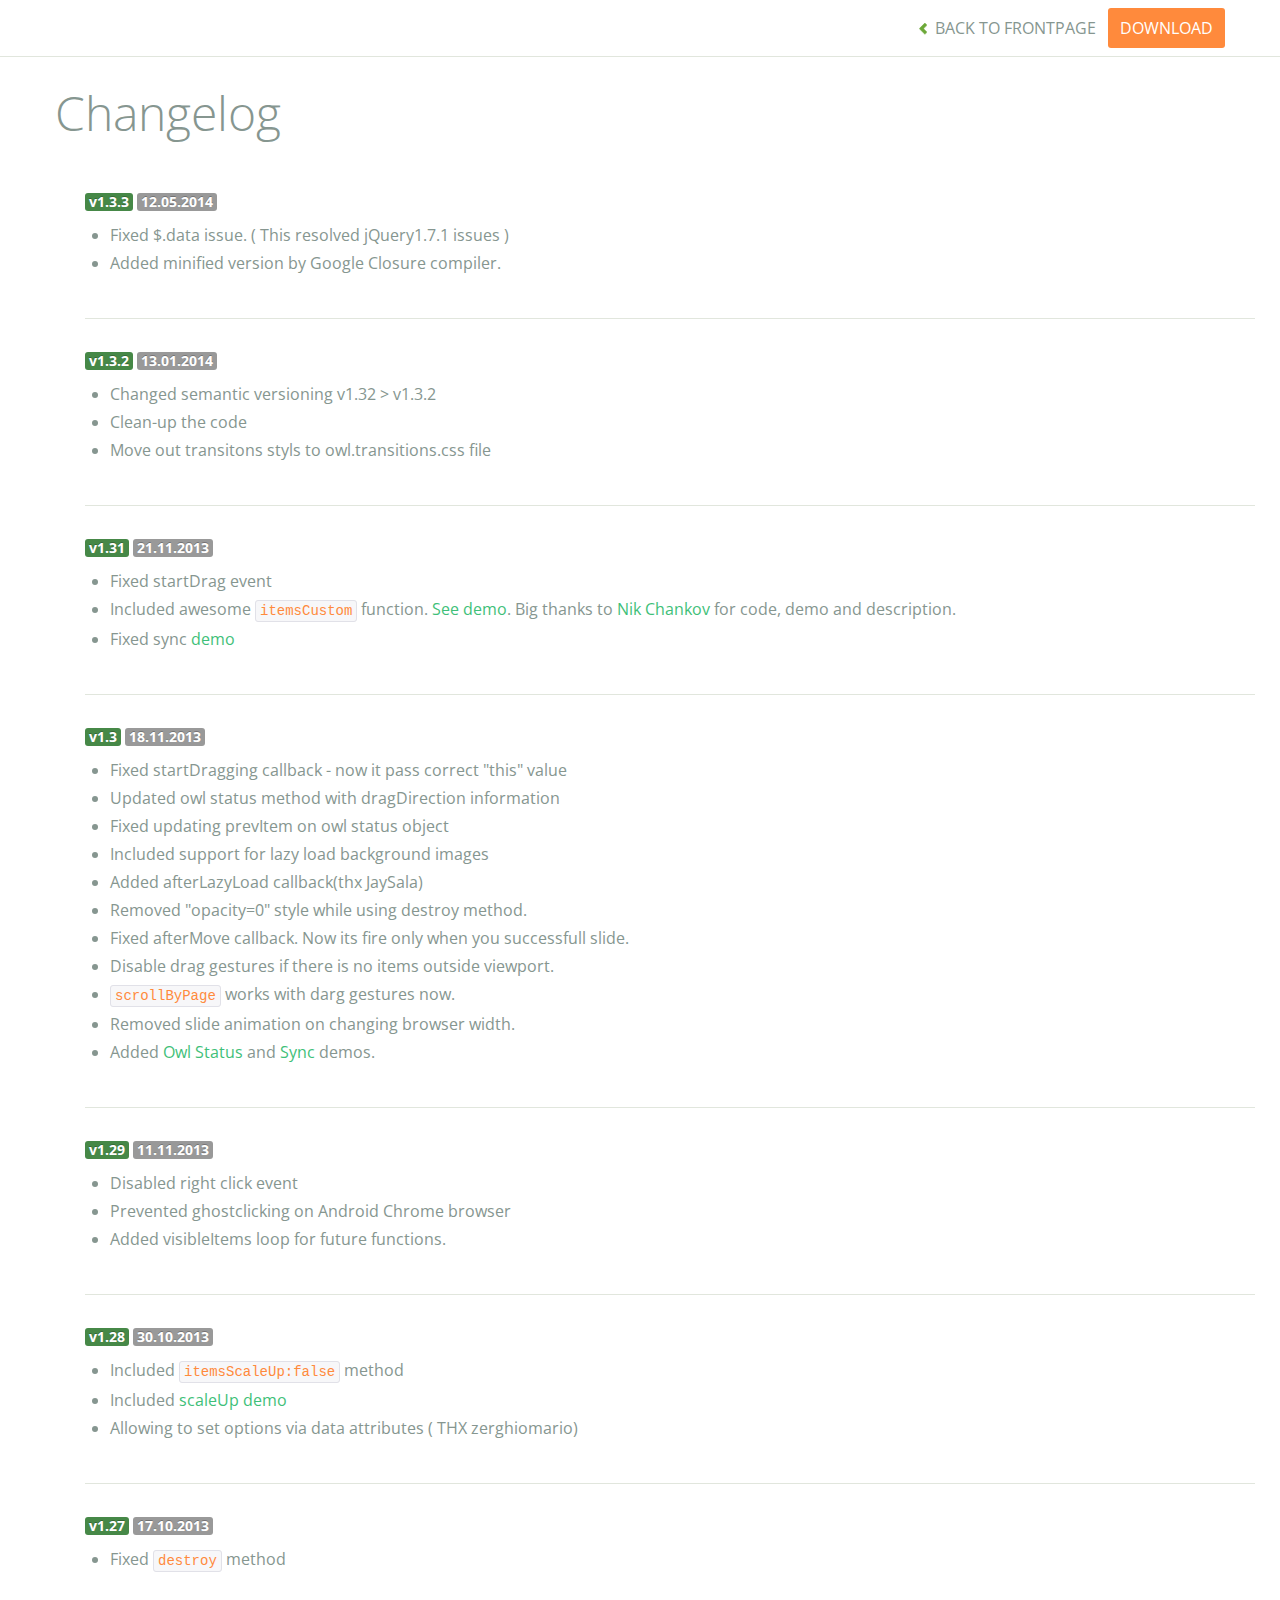
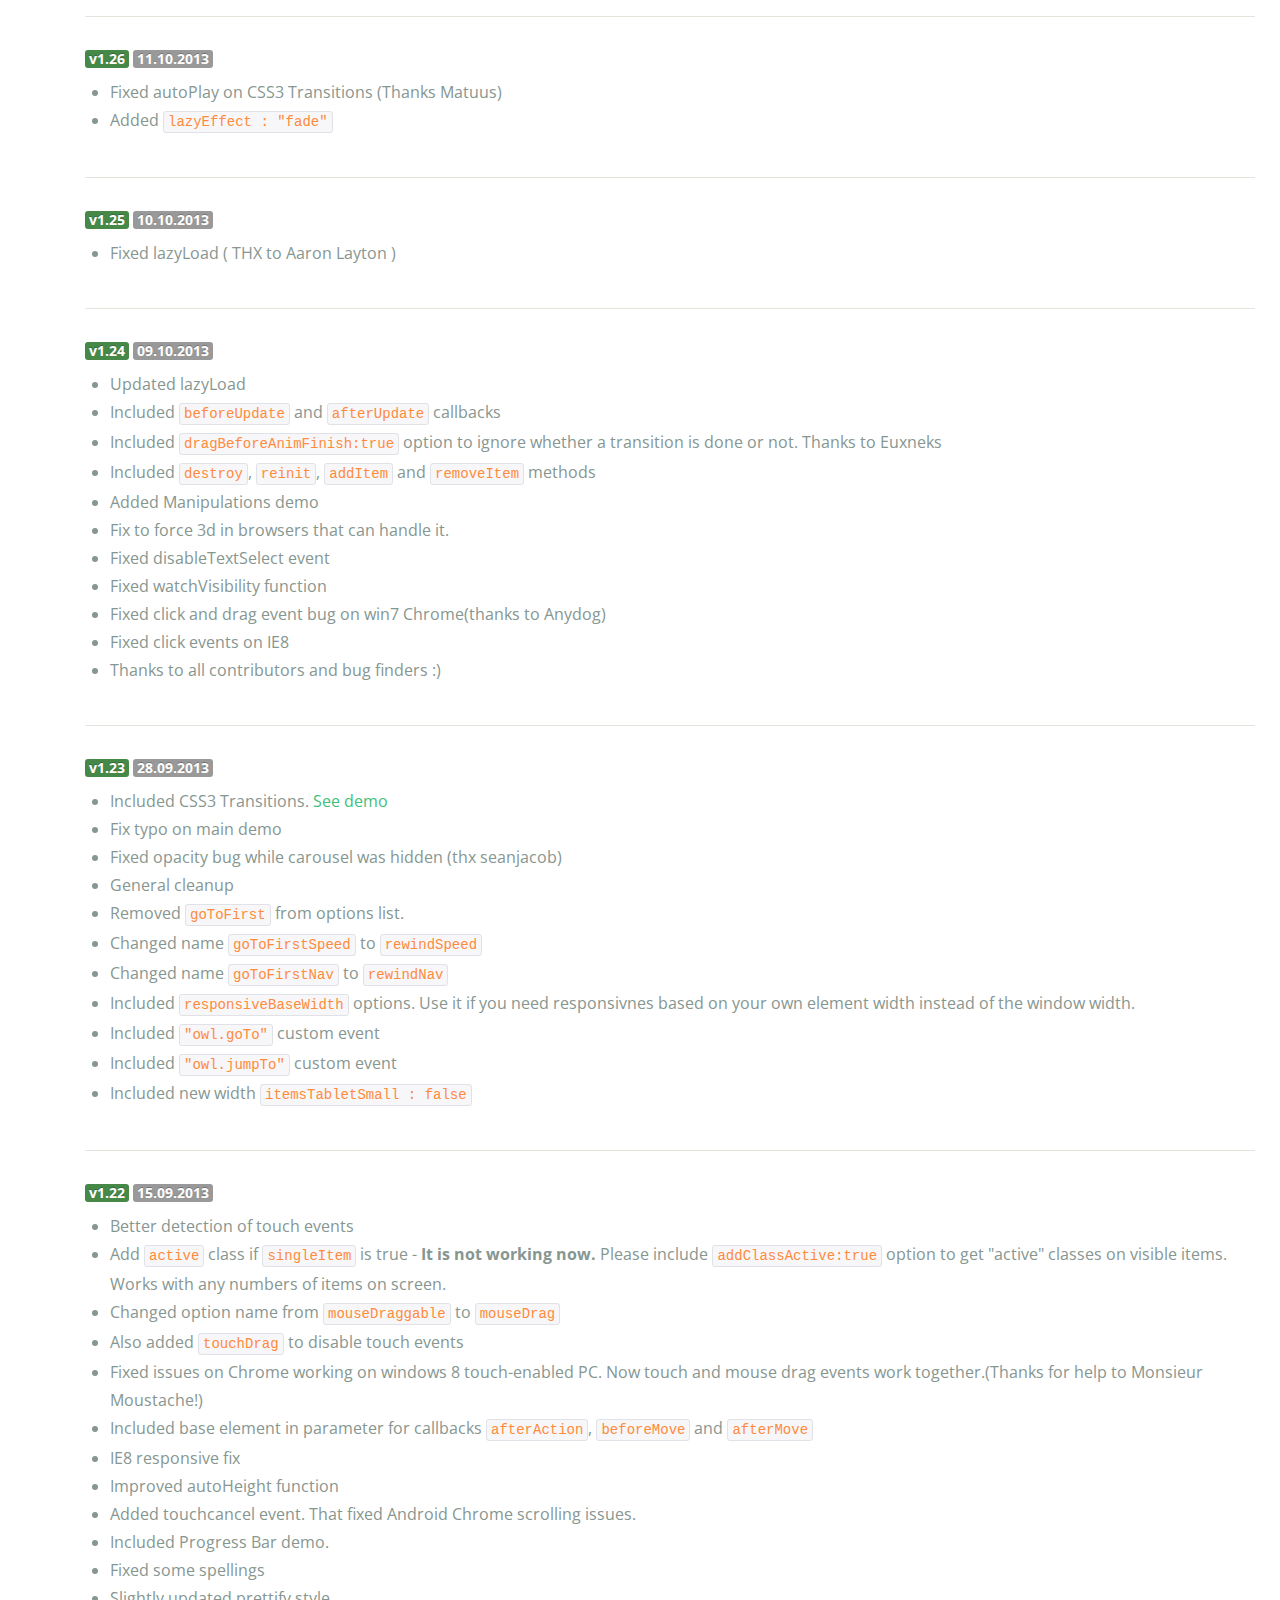
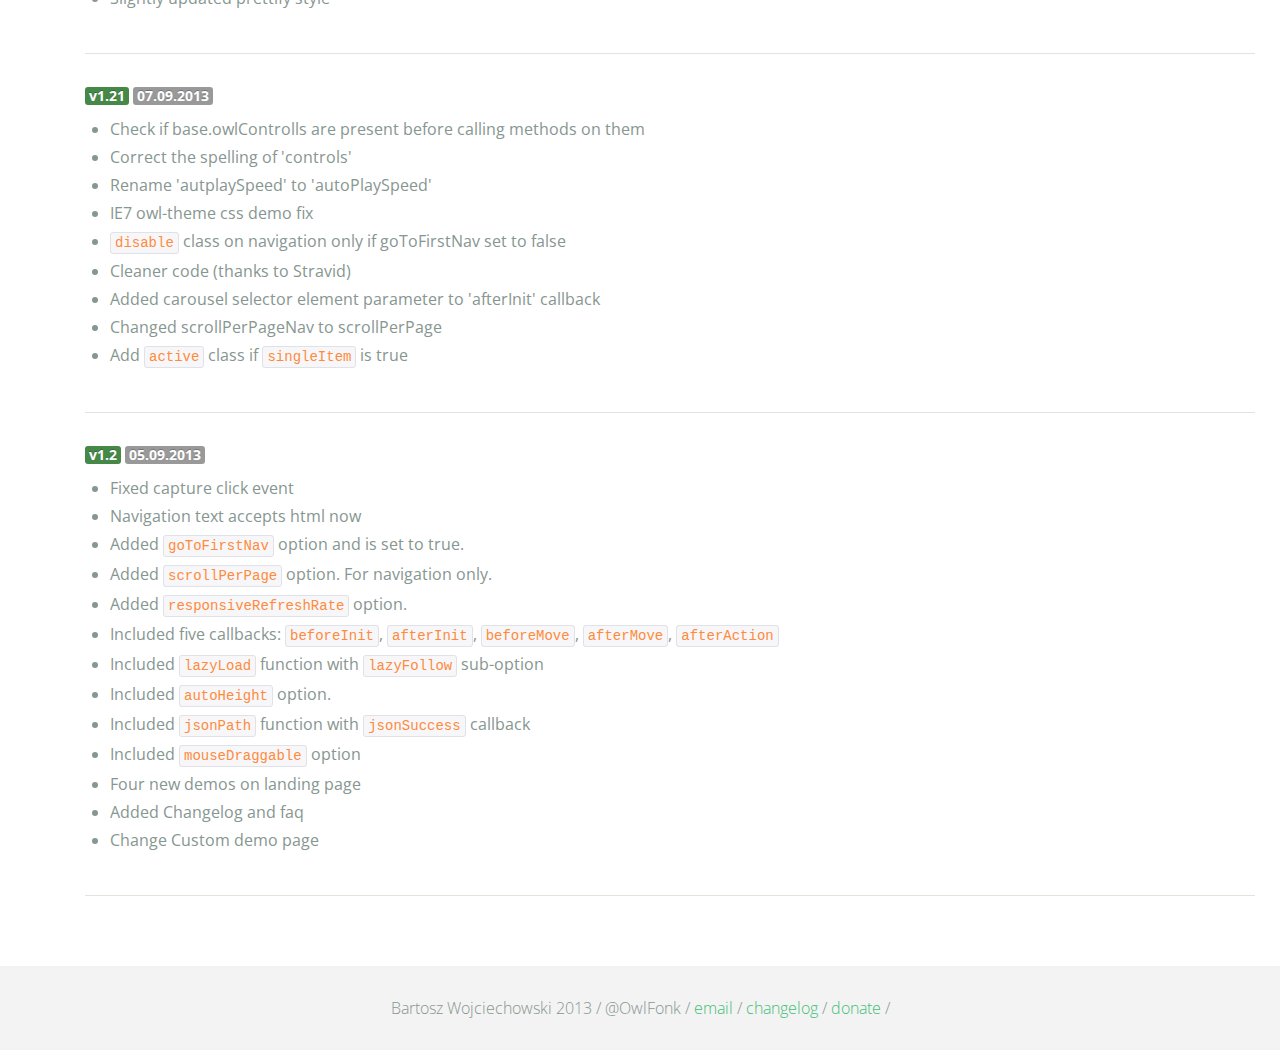
<file: module/owl.carousel/changelog.html>
<!DOCTYPE html>
<html lang="en">
  <head>
    <meta charset="utf-8">
    <title>Owl Carousel - Changelog</title>
    <meta name="viewport" content="width=device-width, initial-scale=1.0">
    <meta name="description" content="jQuery Responsive Carousel - Owl Carusel">
    <meta name="author" content="Bartosz Wojciechowski">

    <link href='http://fonts.googleapis.com/css?family=Open+Sans:400italic,400,300,600,700' rel='stylesheet' type='text/css'>
    <link href="assets/css/bootstrapTheme.css" rel="stylesheet">
    <link href="assets/css/custom.css" rel="stylesheet">

    <!-- Owl Carousel Assets -->
    <link href="owl-carousel/owl.carousel.css" rel="stylesheet">
    <link href="owl-carousel/owl.theme.css" rel="stylesheet">

    <!-- Prettify -->
    <link href="assets/js/google-code-prettify/prettify.css" rel="stylesheet">
	

    <!-- Le fav and touch icons -->
    <link rel="apple-touch-icon-precomposed" sizes="144x144" href="assets/ico/apple-touch-icon-144-precomposed.png">
    <link rel="apple-touch-icon-precomposed" sizes="114x114" href="assets/ico/apple-touch-icon-114-precomposed.png">
      <link rel="apple-touch-icon-precomposed" sizes="72x72" href="assets/ico/apple-touch-icon-72-precomposed.png">
                    <link rel="apple-touch-icon-precomposed" href="assets/ico/apple-touch-icon-57-precomposed.png">
                                   <link rel="shortcut icon" href="assets/ico/favicon.png">
  </head>
  <body>

      <div id="top-nav" class="navbar navbar-fixed-top">
        <div class="navbar-inner">
          <div class="container">
            <button type="button" class="btn btn-navbar" data-toggle="collapse" data-target=".nav-collapse">
            <span class="icon-bar"></span>
            <span class="icon-bar"></span>
            <span class="icon-bar"></span>
          </button>
            <div class="nav-collapse collapse">
            <ul class="nav pull-right">
              <li><a href="index.html"><i class="icon-chevron-left"></i> Back to Frontpage</a></li>
              <li><a href="owl.carousel.zip" class="download download-on" data-spy="affix" data-offset-top="450">Download</a></li>
            </ul>
            <ul class="nav pull-left">
              
            </ul>
            </div>
          </div>
        </div>
      </div>

    <div id="changelog" class="container">
      <div class="row">
        <div class="span12">
          <h1>Changelog</h1>
          
          <div class="span12 log">
          <span class="label label-success">v1.3.3</span> <span class="label">12.05.2014</span>
            <ul>
              <li>Fixed $.data issue. ( This resolved jQuery1.7.1 issues )</li>
              <li>Added minified version by Google Closure compiler.</li>
            </ul>
          </div>

          <div class="span12 log">
          <span class="label label-success">v1.3.2</span> <span class="label">13.01.2014</span>
            <ul>
              <li>Changed semantic versioning v1.32 > v1.3.2</li>
              <li>Clean-up the code</li>
              <li>Move out transitons styls to owl.transitions.css file</li>             

            </ul>
          </div>

          <div class="span12 log">
          <span class="label label-success">v1.31</span> <span class="label">21.11.2013</span>
            <ul>
              <li>Fixed startDrag event</li>
              <li>Included awesome <code>itemsCustom</code> function. <a href="demos/itemsCustom.html">See demo</a>. Big thanks to <a href="https://github.com/nchankov">Nik Chankov</a> for code, demo and description.</li>
              <li>Fixed sync <a href="demos/sync.html">demo</a></li>
            </ul>
          </div>

          <div class="span12 log">
          <span class="label label-success">v1.3</span> <span class="label">18.11.2013</span>
            <ul>
              <li>Fixed startDragging callback - now it pass correct "this" value</li>
              <li>Updated owl status method with dragDirection information</li>
              <li>Fixed updating prevItem on owl status object</li>
              <li>Included support for lazy load background images</li>
              <li>Added afterLazyLoad callback(thx JaySala)</li>
              <li>Removed "opacity=0" style while using destroy method.</li>
              <li>Fixed afterMove callback. Now its fire only when you successfull slide.</li>
              <li>Disable drag gestures if there is no items outside viewport.</li>
              <li><code>scrollByPage</code> works with darg gestures now. </li>
              <li>Removed slide animation on changing browser width.</li>
              <li>Added <a href="demos/owlStatus.html">Owl Status</a> and <a href="demos/sync.html">Sync</a> demos.</li>
            </ul>
          </div>

          <div class="span12 log">
          <span class="label label-success">v1.29</span> <span class="label">11.11.2013</span>
            <ul>
              <li>Disabled right click event</li>
              <li>Prevented ghostclicking on Android Chrome browser</li>
              <li>Added visibleItems loop for future functions.</li>
            </ul>
          </div>

          <div class="span12 log">
          <span class="label label-success">v1.28</span> <span class="label">30.10.2013</span>
            <ul>
              <li>Included <code>itemsScaleUp:false</code> method</li>
              <li>Included <a href="demos/scaleup.html">scaleUp demo</a></li>
              <li>Allowing to set options via data attributes ( THX zerghiomario)</li>
            </ul>
          </div>

          <div class="span12 log">
          <span class="label label-success">v1.27</span> <span class="label">17.10.2013</span>
            <ul>
              <li>Fixed <code>destroy</code> method</li>
            </ul>
          </div>

          <div class="span12 log">
          <span class="label label-success">v1.26</span> <span class="label">11.10.2013</span>
            <ul>
              <li>Fixed autoPlay on CSS3 Transitions (Thanks Matuus)</li>
              <li>Added <code>lazyEffect : "fade"</code></li>
            </ul>
          </div>

          <div class="span12 log">
          <span class="label label-success">v1.25</span> <span class="label">10.10.2013</span>
            <ul>
              <li>Fixed lazyLoad ( THX to Aaron Layton )</li>
            </ul>
          </div>


          <div class="span12 log">
          <span class="label label-success">v1.24</span> <span class="label">09.10.2013</span>
            <ul>
              <li>Updated lazyLoad</li>
              <li>Included <code>beforeUpdate</code> and <code>afterUpdate</code> callbacks</li>
              <li>Included <code>dragBeforeAnimFinish:true</code> option to ignore whether a transition is done or not. Thanks to Euxneks</li>
              <li>Included <code>destroy</code>, <code>reinit</code>, <code>addItem</code> and <code>removeItem</code> methods</li>
              <li>Added Manipulations demo</li>
              <li>Fix to force 3d in browsers that can handle it.</li>
              <li>Fixed disableTextSelect event</li>
              <li>Fixed watchVisibility function</li>
              <li>Fixed click and drag event bug on win7 Chrome(thanks to Anydog)</li>
              <li>Fixed click events on IE8</li>
              <li>Thanks to all contributors and bug finders :)</li>
            </ul>
          </div>

          <div class="span12 log">
          <span class="label label-success">v1.23</span> <span class="label">28.09.2013</span>
            <ul>
              <li>Included CSS3 Transitions. <a href="demos/transitions.html">See demo</a></li>
              <li>Fix typo on main demo</li>
              <li>Fixed opacity bug while carousel was hidden (thx seanjacob)</li>
              <li>General cleanup</li>
              <li>Removed <code>goToFirst</code> from options list.</li>
              <li>Changed name <code>goToFirstSpeed</code> to <code>rewindSpeed</code></li>
              <li>Changed name <code>goToFirstNav</code> to <code>rewindNav</code></li>
              <li>Included <code>responsiveBaseWidth</code> options. Use it if you need responsivnes based on your own element width instead of the window width.</li>
              <li>Included <code>"owl.goTo"</code> custom event</li>
              <li>Included <code>"owl.jumpTo"</code> custom event</li>
              <li>Included new width <code>itemsTabletSmall : false</code></li>
            </ul>
          </div>

          <div class="span12 log">
          <span class="label label-success">v1.22</span> <span class="label">15.09.2013</span>
            <ul>
              <li>Better detection of touch events</li>
              <li>Add <code>active</code> class if <code>singleItem</code> is true - <b>It is not working now.</b> Please include <code>addClassActive:true</code> option to get "active" classes on visible items. Works with any numbers of items on screen.</li>
              <li>Changed option name from <code>mouseDraggable</code> to <code>mouseDrag</code></li>
              <li>Also added <code>touchDrag</code> to disable touch events</li>
              <li>Fixed issues on Chrome working on windows 8 touch-enabled PC. Now touch and mouse drag events work together.(Thanks for help to Monsieur Moustache!)</li>
              <li>Included base element in parameter for callbacks <code>afterAction</code>, <code>beforeMove</code> and <code>afterMove</code></li>
              <li>IE8 responsive fix</li>
              <li>Improved autoHeight function</li>
              <li>Added touchcancel event. That fixed Android Chrome scrolling issues.</li>
              <li>Included Progress Bar demo.</li>
              <li>Fixed some spellings</li>
              <li>Slightly updated prettify style</li>
            </ul>
          </div>

          <div class="span12 log">
          <span class="label label-success">v1.21</span> <span class="label">07.09.2013</span>
            <ul>
              <li>Check if base.owlControlls are present before calling methods on them</li>
              <li>Correct the spelling of 'controls'</li>
              <li>Rename 'autplaySpeed' to 'autoPlaySpeed'</li>
              <li>IE7 owl-theme css demo fix</li>
              <li><code>disable</code> class on navigation only if goToFirstNav set to false</li>
              <li>Cleaner code (thanks to Stravid)</li>
              <li>Added carousel selector element parameter to 'afterInit' callback</li>
              <li>Changed scrollPerPageNav to scrollPerPage</li>
              <li>Add <code>active</code> class if <code>singleItem</code> is true</li>
            </ul>
          </div>
          <div class="span12 log">
          <span class="label label-success">v1.2</span> <span class="label">05.09.2013</span>
            <ul>
              <li>Fixed capture click event</li>
              <li>Navigation text accepts html now</li>
              <li>Added <code>goToFirstNav</code> option and is set to true.</li>
              <li>Added <code>scrollPerPage</code> option. For navigation only.</li>
              <li>Added <code>responsiveRefreshRate</code> option.</li>
              <li>Included five callbacks: <code>beforeInit</code>, <code>afterInit</code>, <code>beforeMove</code>, <code>afterMove</code>, <code>afterAction</code></li>
              <li>Included <code>lazyLoad</code> function with <code>lazyFollow</code> sub-option</li>
              <li>Included <code>autoHeight</code> option.</li>
              <li>Included <code>jsonPath</code> function with <code>jsonSuccess</code> callback</li>
              <li>Included <code>mouseDraggable</code> option</li>
              <li>Four new demos on landing page</li>
              <li>Added Changelog and faq</li>
              <li>Change Custom demo page</li>
            </ul>
          </div>
        </div>
      </div>
    </div>

    <div id="footer">
      <div class="container">
        <div class="row">
          <div class="span12">
            <h5>Bartosz Wojciechowski 2013 / @OwlFonk / 
            <a href="mailto:owl@owlgraphic.com?subject=Hey Owl!">email</a> / 
            <a href="changelog.html">changelog</a> /
            <a href="https://www.paypal.com/cgi-bin/webscr?cmd=_s-xclick&hosted_button_id=EFSGXZS7V2U9N">donate</a> / 
            </h5>
          </div>
        </div>
      </div>
    </div>


    <script src="assets/js/jquery-1.9.1.min.js"></script> 
    <script src="owl-carousel/owl.carousel.js"></script>

    <!-- Frontpage Demo -->
    <script>
    jQuery(document).ready(function($) {
      $("#owl-example").owlCarousel();
    });

    $("body").data("page", "frontpage");

    </script>
    <script src="assets/js/bootstrap-collapse.js"></script>
    <script src="assets/js/bootstrap-transition.js"></script>

    <script src="assets/js/google-code-prettify/prettify.js"></script>
	  <script src="assets/js/application.js"></script>

    <script>
    var owldomain = window.location.hostname.indexOf("owlgraphic");
    if(owldomain !== -1){
      (function(i,s,o,g,r,a,m){i['GoogleAnalyticsObject']=r;i[r]=i[r]||function(){
      (i[r].q=i[r].q||[]).push(arguments)},i[r].l=1*new Date();a=s.createElement(o),
      m=s.getElementsByTagName(o)[0];a.async=1;a.src=g;m.parentNode.insertBefore(a,m)
      })(window,document,'script','//www.google-analytics.com/analytics.js','ga');

      ga('create', 'UA-41541058-1', 'owlgraphic.com');
      ga('send', 'pageview');
    }

    </script>

  </body>
</html>
</file>
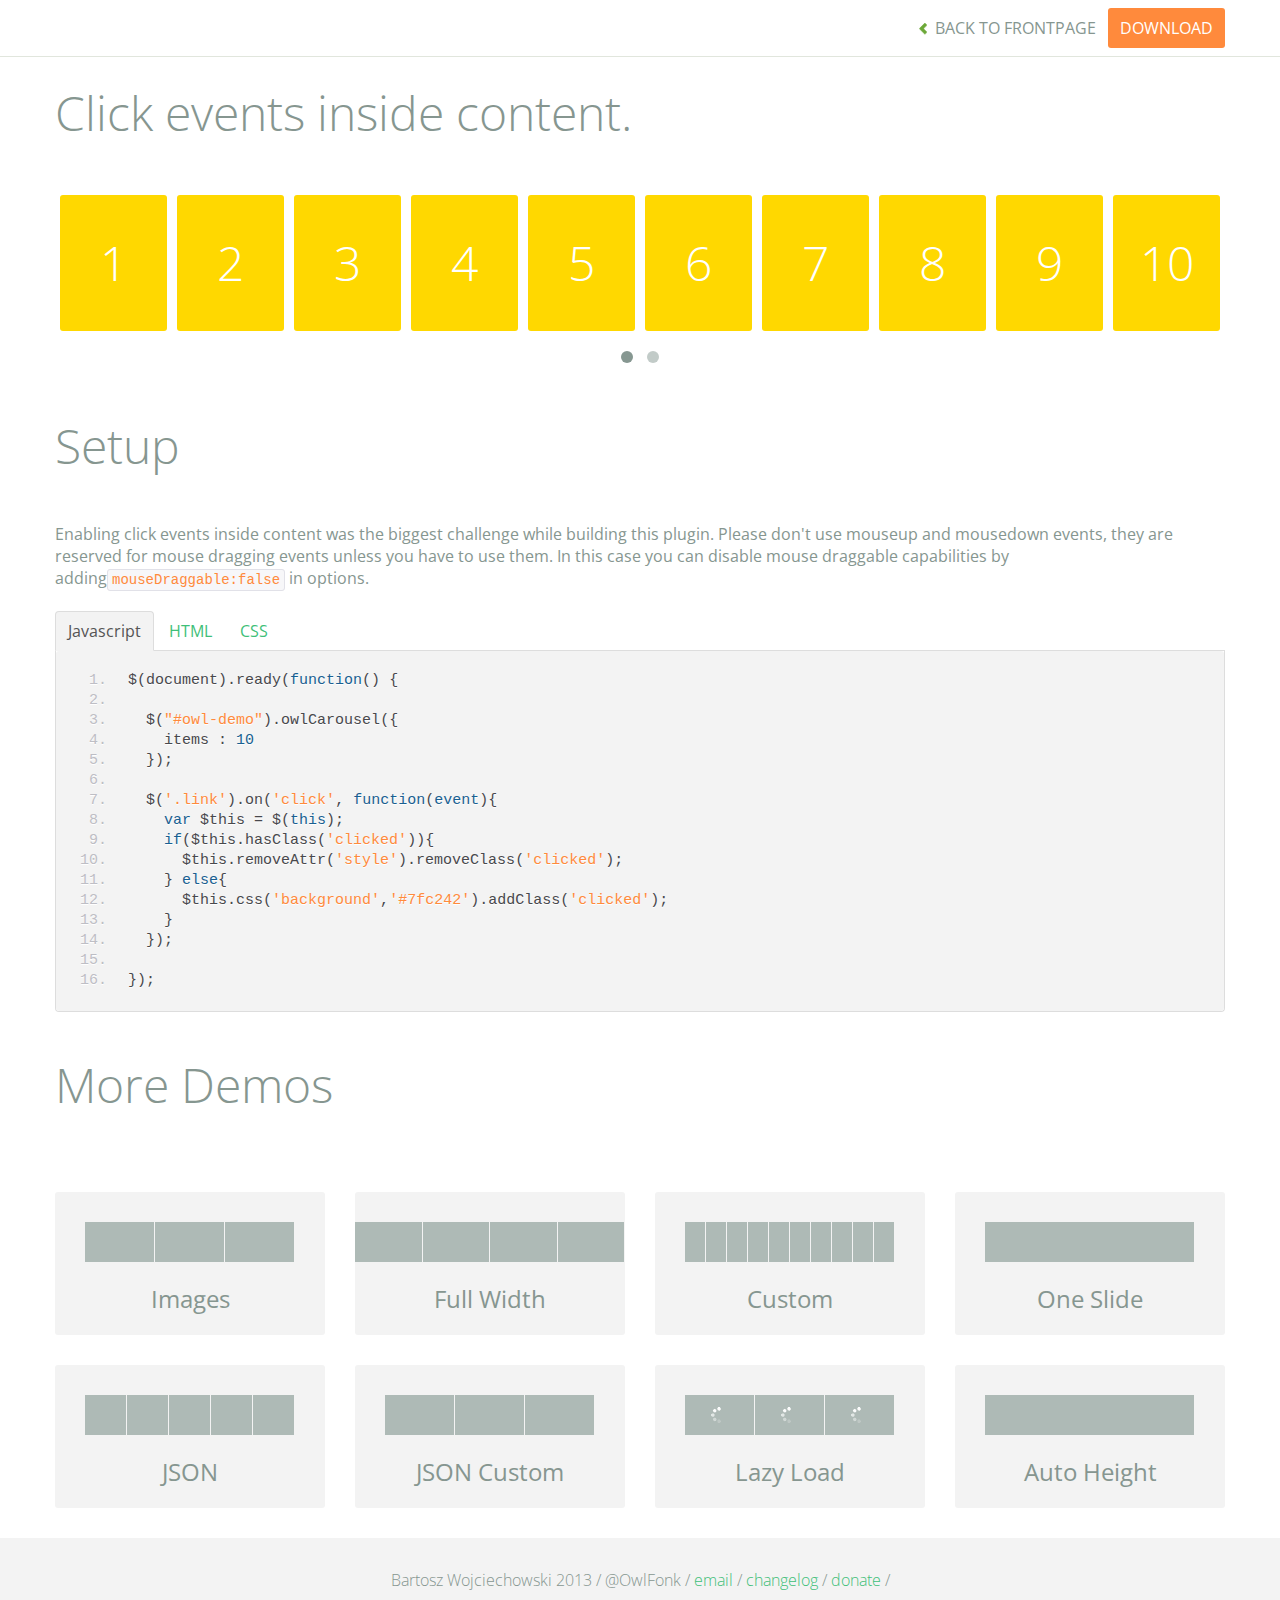
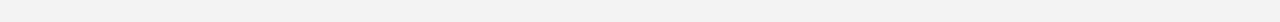
<file: module/owl.carousel/demos/click.html>
<!DOCTYPE html>
<html lang="en">
  <head>
    <meta charset="utf-8">
    <title>Owl Carousel - Click Event</title>
    <meta name="viewport" content="width=device-width, initial-scale=1.0">
    <meta name="description" content="jQuery Responsive Carousel - Owl Carusel">
    <meta name="author" content="Bartosz Wojciechowski">

    <link href='http://fonts.googleapis.com/css?family=Open+Sans:400italic,400,300,600,700' rel='stylesheet' type='text/css'>
    <link href="../assets/css/bootstrapTheme.css" rel="stylesheet">
    <link href="../assets/css/custom.css" rel="stylesheet">

    <!-- Owl Carousel Assets -->
    <link href="../owl-carousel/owl.carousel.css" rel="stylesheet">
    <link href="../owl-carousel/owl.theme.css" rel="stylesheet">

    <link href="../assets/js/google-code-prettify/prettify.css" rel="stylesheet">

    <!-- Le fav and touch icons -->
    <link rel="apple-touch-icon-precomposed" sizes="144x144" href="../assets/ico/apple-touch-icon-144-precomposed.png">
    <link rel="apple-touch-icon-precomposed" sizes="114x114" href="../assets/ico/apple-touch-icon-114-precomposed.png">
      <link rel="apple-touch-icon-precomposed" sizes="72x72" href="../assets/ico/apple-touch-icon-72-precomposed.png">
                    <link rel="apple-touch-icon-precomposed" href="../assets/ico/apple-touch-icon-57-precomposed.png">
                                   <link rel="shortcut icon" href="../assets/ico/favicon.png">
  </head>
  <body>

      <div id="top-nav" class="navbar navbar-fixed-top">
        <div class="navbar-inner">
          <div class="container">
            <button type="button" class="btn btn-navbar" data-toggle="collapse" data-target=".nav-collapse">
            <span class="icon-bar"></span>
            <span class="icon-bar"></span>
            <span class="icon-bar"></span>
          </button>
            <div class="nav-collapse collapse">
            <ul class="nav pull-right">
              <li><a href="../index.html"><i class="icon-chevron-left"></i> Back to Frontpage</a></li>
              <li><a href="../owl.carousel.zip" class="download download-on" data-spy="affix" data-offset-top="450">Download</a></li>
            </ul>
            <ul class="nav pull-left">
              
            </ul>
            </div>
          </div>
        </div>
      </div>
   
    <div id="title">
      <div class="container">
        <div class="row">
          <div class="span12">
            <h1>Click events inside content.</h1>
          </div>
        </div>
      </div>
    </div>

      <div id="demo">
        <div class="container">
          <div class="row">
            <div class="span12">

              <div id="owl-demo" class="owl-carousel">
                
                <a class="item link"><h1>1</h1></a>
                <a class="item link"><h1>2</h1></a>
                <a class="item link"><h1>3</h1></a>
                <a class="item link"><h1>4</h1></a>
                <a class="item link"><h1>5</h1></a>
                <a class="item link"><h1>6</h1></a>
                <a class="item link"><h1>7</h1></a>
                <a class="item link"><h1>8</h1></a>
                <a class="item link"><h1>9</h1></a>
                <a class="item link"><h1>10</h1></a>
                <a class="item link"><h1>11</h1></a>
                <a class="item link"><h1>12</h1></a>
                <a class="item link"><h1>13</h1></a>
                <a class="item link"><h1>14</h1></a>
                <a class="item link"><h1>15</h1></a>
                <a class="item link"><h1>16</h1></a>

              </div>
            </div>
          </div>
        </div>

    </div>

    <div id="example-info">
      <div class="container">
        <div class="row">
          <div class="span12">
            <h1>Setup</h1>
            <p>Enabling click events inside content was the biggest challenge while building this plugin. Please don't use mouseup and mousedown events, they are reserved for mouse dragging events unless you have to use them. In this case you can disable mouse draggable capabilities by adding<code>mouseDraggable:false</code> in options.
            </p>
            <ul class="nav nav-tabs" id="myTab">
              <li class="active"><a href="#javascript">Javascript</a></li>
              <li><a href="#HTML">HTML</a></li>
              <li><a href="#CSS">CSS</a></li>
            </ul>
             
            <div class="tab-content">

              <div class="tab-pane active" id="javascript">
<pre class="pre-show prettyprint linenums">
$(document).ready(function() {

  $("#owl-demo").owlCarousel({
    items : 10
  });

  $('.link').on('click', function(event){
    var $this = $(this);
    if($this.hasClass('clicked')){
      $this.removeAttr('style').removeClass('clicked');
    } else{
      $this.css('background','#7fc242').addClass('clicked');
    }
  });

})&#59;
</pre>

              </div>

              <div class="tab-pane" id="HTML">
<pre class="pre-show prettyprint linenums">
&lt;div id="owl-demo" class="owl-carousel"&gt;
  &lt;a class="item link"&gt;&lt;h1&gt;1&lt;/h1&gt;&lt;/a&gt;
  &lt;a class="item link"&gt;&lt;h1&gt;2&lt;/h1&gt;&lt;/a&gt;
  &lt;a class="item link"&gt;&lt;h1&gt;3&lt;/h1&gt;&lt;/a&gt;
  &lt;a class="item link"&gt;&lt;h1&gt;4&lt;/h1&gt;&lt;/a&gt;
  &lt;a class="item link"&gt;&lt;h1&gt;5&lt;/h1&gt;&lt;/a&gt;
  &lt;a class="item link"&gt;&lt;h1&gt;6&lt;/h1&gt;&lt;/a&gt;
  &lt;a class="item link"&gt;&lt;h1&gt;7&lt;/h1&gt;&lt;/a&gt;
  &lt;a class="item link"&gt;&lt;h1&gt;8&lt;/h1&gt;&lt;/a&gt;
  &lt;a class="item link"&gt;&lt;h1&gt;9&lt;/h1&gt;&lt;/a&gt;
  &lt;a class="item link"&gt;&lt;h1&gt;10&lt;/h1&gt;&lt;/a&gt;
  &lt;a class="item link"&gt;&lt;h1&gt;11&lt;/h1&gt;&lt;/a&gt;
  &lt;a class="item link"&gt;&lt;h1&gt;12&lt;/h1&gt;&lt;/a&gt;
  &lt;a class="item link"&gt;&lt;h1&gt;13&lt;/h1&gt;&lt;/a&gt;
  &lt;a class="item link"&gt;&lt;h1&gt;14&lt;/h1&gt;&lt;/a&gt;
  &lt;a class="item link"&gt;&lt;h1&gt;15&lt;/h1&gt;&lt;/a&gt;
  &lt;a class="item link"&gt;&lt;h1&gt;16&lt;/h1&gt;&lt;/a&gt;
&lt;/div&gt;
</pre>
              </div>

              <div class="tab-pane" id="CSS">
<pre class="pre-show prettyprint linenums">
#owl-demo .item{
  display: block;
  cursor: pointer;
  background: #ffd800;
  padding: 30px 0px;
  margin: 5px;
  color: #FFF;
  -webkit-border-radius: 3px;
  -moz-border-radius: 3px;
  border-radius: 3px;
  text-align: center;
  -webkit-tap-highlight-color: rgba(255, 255, 255, 0); 
}
#owl-demo .item:hover{
  background: #F2CD00;
}
</pre>
              </div>
            </div><!--End Tab Content-->

          </div>
        </div>
      </div>
    </div>

    <div id="more">
      <div class="container">

        <div class="row">
          <div class="span12">
            <h1>More Demos</h1>
          </div>
        </div>

        <div class="row demos-row">
          <div class="span3">
            <a href="images.html" class="demo-box">
              <div class="demo-wrapper demo-images clearfix">
                <div class="demo-slide"><div class="bg"></div></div>
                <div class="demo-slide"><div class="bg"></div></div>
                <div class="demo-slide"><div class="bg"></div></div>
              </div>
              <h3>Images</h3>
            </a>
          </div>

          <div class="span3">
            <a href="full.html" class="demo-box">
              <div class="demo-wrapper demo-full clearfix">
                <div class="demo-slide"><div class="bg"></div></div>
                <div class="demo-slide"><div class="bg"></div></div>
                <div class="demo-slide"><div class="bg"></div></div>
                <div class="demo-slide"><div class="bg"></div></div>
              </div>
              <h3>Full Width</h3>
            </a>
          </div>

          <div class="span3">
            <a href="custom.html" class="demo-box">
              <div class="demo-wrapper demo-custom clearfix">
                <div class="demo-slide"><div class="bg"></div></div>
                <div class="demo-slide"><div class="bg"></div></div>
                <div class="demo-slide"><div class="bg"></div></div>
                <div class="demo-slide"><div class="bg"></div></div>
                <div class="demo-slide"><div class="bg"></div></div>
                <div class="demo-slide"><div class="bg"></div></div>
                <div class="demo-slide"><div class="bg"></div></div>
                <div class="demo-slide"><div class="bg"></div></div>
                <div class="demo-slide"><div class="bg"></div></div>
                <div class="demo-slide"><div class="bg"></div></div>
              </div>
              <h3>Custom</h3>
            </a>
          </div>

          <div class="span3">
            <a href="one.html" class="demo-box">
              <div class="demo-wrapper demo-one clearfix">
                <div class="demo-slide"><div class="bg"></div></div>
              </div>
              <h3>One Slide</h3>
            </a>
          </div>

        </div>
        <div class="row demos-row">
          <div class="span3">
            <a href="json.html" class="demo-box">
              <div class="demo-wrapper demo-Json clearfix">
                <div class="demo-slide"><div class="bg"></div></div>
                <div class="demo-slide"><div class="bg"></div></div>
                <div class="demo-slide"><div class="bg"></div></div>
                <div class="demo-slide"><div class="bg"></div></div>
                <div class="demo-slide"><div class="bg"></div></div>
              </div>
              <h3>JSON</h3>
            </a>
          </div>

          <div class="span3">
            <a href="customJson.html" class="demo-box">
              <div class="demo-wrapper demo-Json-custom clearfix">
                <div class="demo-slide"><div class="bg"></div></div>
                <div class="demo-slide"><div class="bg"></div></div>
                <div class="demo-slide"><div class="bg"></div></div>
              </div>
              <h3>JSON Custom</h3>
            </a>
          </div>

          <div class="span3">
            <a href="lazyLoad.html" class="demo-box">
              <div class="demo-wrapper demo-lazy clearfix">
                <div class="demo-slide"><div class="bg"></div></div>
                <div class="demo-slide"><div class="bg"></div></div>
                <div class="demo-slide"><div class="bg"></div></div>
              </div>
              <h3>Lazy Load</h3>
            </a>
          </div>

          <div class="span3">
            <a href="autoHeight.html" class="demo-box">
              <div class="demo-wrapper demo-height clearfix">
                <div class="demo-slide"><div class="bg"></div></div>
              </div>
              <h3>Auto Height</h3>
            </a>
          </div>

        </div>
      </div>
    </div>
 
    <div id="footer">
      <div class="container">
        <div class="row">
          <div class="span12">
            <h5>Bartosz Wojciechowski 2013 / @OwlFonk / 
            <a href="mailto:owl@owlgraphic.com?subject=Hey Owl!">email</a> / 
            <a href="../changelog.html">changelog</a> /
            <a href="https://www.paypal.com/cgi-bin/webscr?cmd=_s-xclick&hosted_button_id=EFSGXZS7V2U9N">donate</a> / 
            <a href="https://twitter.com/share" class="twitter-share-button" data-url="http://owlgraphic.com/owlcarousel/" data-text="Awesome jQuery Owl Carousel Responsive Plugin" data-via="OwlFonk" data-count="none" data-hashtags="owlcarousel"></a>
            <script>
            var owldomain = window.location.hostname.indexOf("owlgraphic");
            if(owldomain !== -1){
              !function(d,s,id){var js,fjs=d.getElementsByTagName(s)[0],p=/^http:/.test(d.location)?'http':'https';if(!d.getElementById(id)){js=d.createElement(s);js.id=id;js.src=p+'://platform.twitter.com/widgets.js';fjs.parentNode.insertBefore(js,fjs);}}(document, 'script', 'twitter-wjs');
            }
            </script>
            </h5>
          </div>
        </div>
      </div>
    </div>


    <script src="../assets/js/jquery-1.9.1.min.js"></script> 
    <script src="../owl-carousel/owl.carousel.js"></script>


    <!-- Demo -->

    <style>
    #owl-demo .item{
        display: block;
        cursor: pointer;
        background: #ffd800;
        padding: 30px 0px;
        margin: 5px;
        color: #FFF;
        -webkit-border-radius: 3px;
        -moz-border-radius: 3px;
        border-radius: 3px;
        text-align: center;
        -webkit-tap-highlight-color: rgba(255, 255, 255, 0); 
    }
    #owl-demo .item:hover{
      background: #F2CD00;
    }
    </style>


    <script>
    $(document).ready(function() {

      $("#owl-demo").owlCarousel({
        items : 10
      });

      $('.link').on('click', function(event){
        var $this = $(this);
        if($this.hasClass('clicked')){
          $this.removeAttr('style').removeClass('clicked');
        } else{
          $this.css('background','#7fc242').addClass('clicked');
        }
      });


    });
    </script>


    <script src="../assets/js/bootstrap-collapse.js"></script>
    <script src="../assets/js/bootstrap-transition.js"></script>
    <script src="../assets/js/bootstrap-tab.js"></script>

    <script src="../assets/js/google-code-prettify/prettify.js"></script>
	  <script src="../assets/js/application.js"></script>

  </body>
</html>
</file>
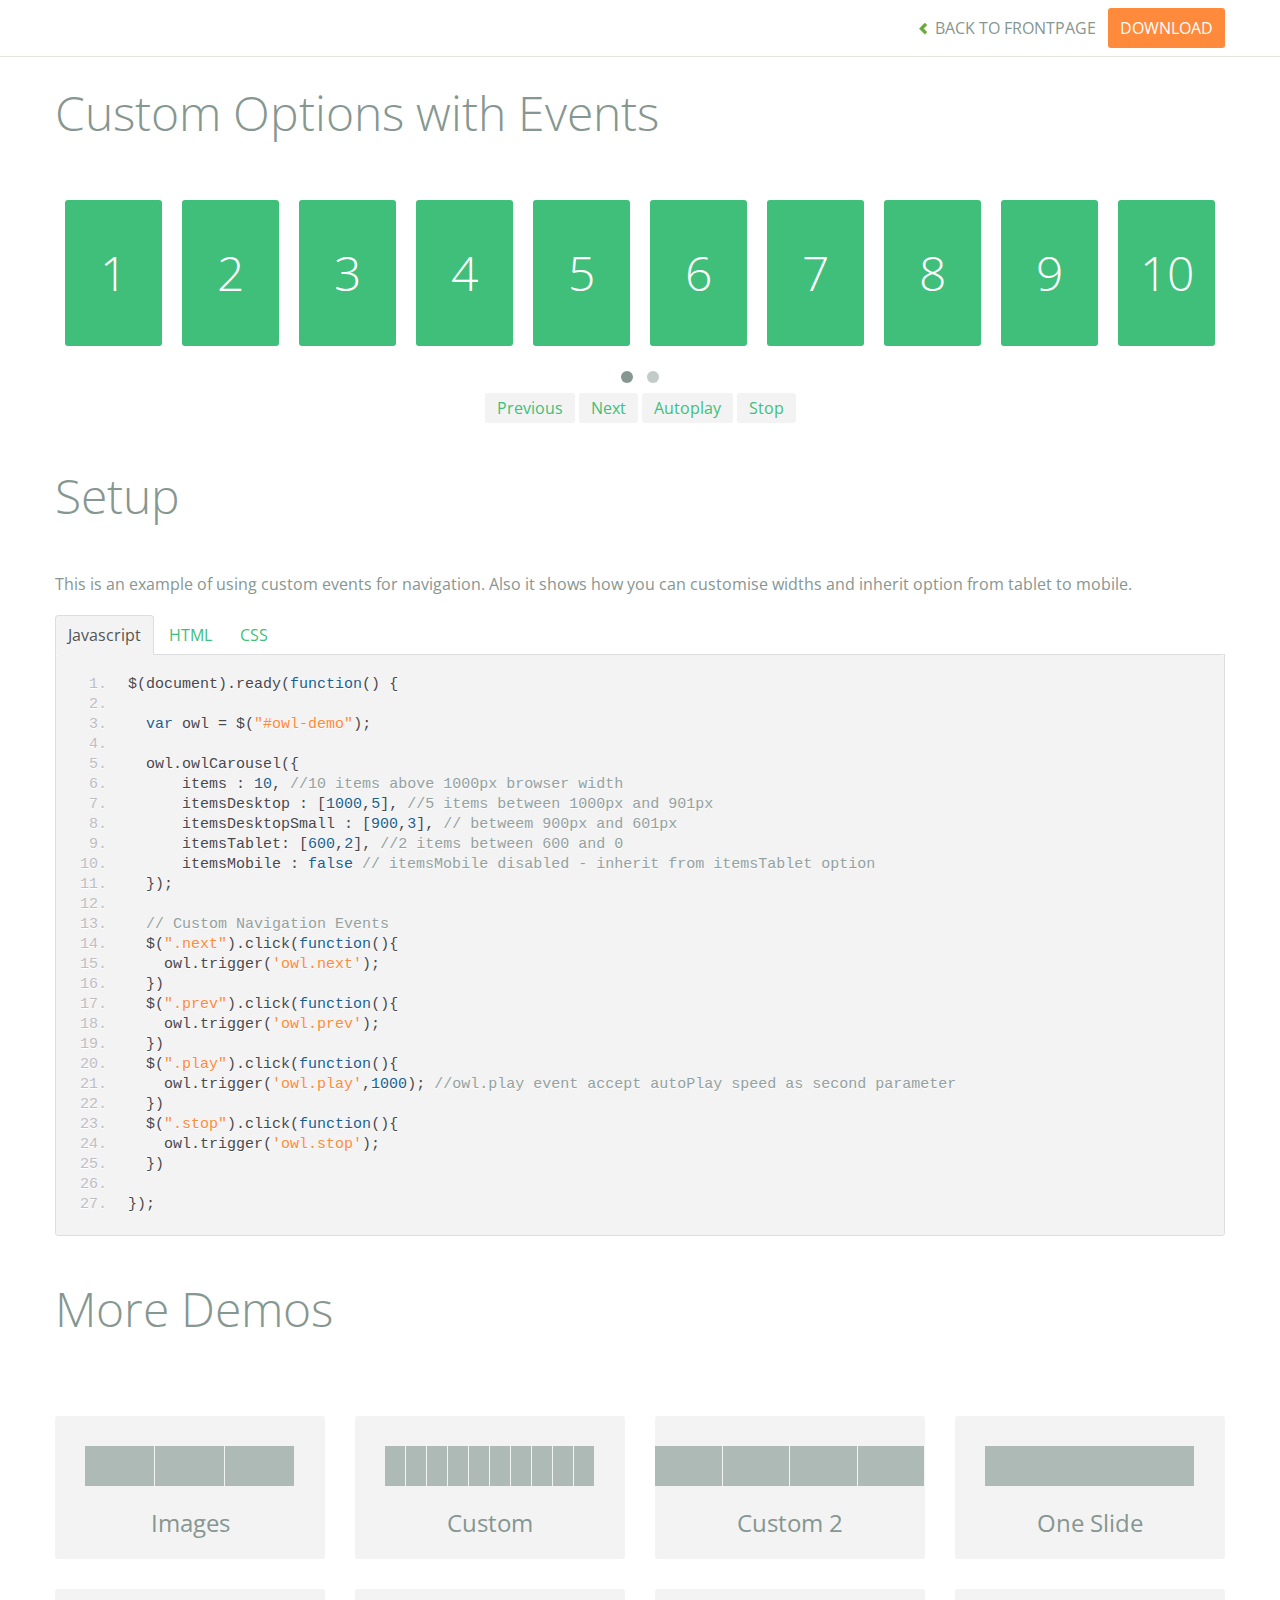
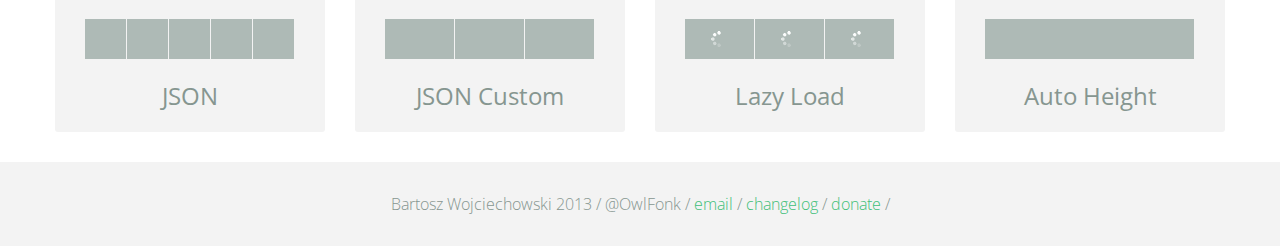
<file: module/owl.carousel/demos/custom.html>
<!DOCTYPE html>
<html lang="en">
  <head>
    <meta charset="utf-8">
    <title>Owl Carousel - Custom</title>
    <meta name="viewport" content="width=device-width, initial-scale=1.0">
    <meta name="description" content="jQuery Responsive Carousel - Owl Carusel">
    <meta name="author" content="Bartosz Wojciechowski">

    <link href='http://fonts.googleapis.com/css?family=Open+Sans:400italic,400,300,600,700' rel='stylesheet' type='text/css'>
    <link href="../assets/css/bootstrapTheme.css" rel="stylesheet">
    <link href="../assets/css/custom.css" rel="stylesheet">

    <!-- Owl Carousel Assets -->
    <link href="../owl-carousel/owl.carousel.css" rel="stylesheet">
    <link href="../owl-carousel/owl.theme.css" rel="stylesheet">

    <link href="../assets/js/google-code-prettify/prettify.css" rel="stylesheet">

    <!-- Le fav and touch icons -->
    <link rel="apple-touch-icon-precomposed" sizes="144x144" href="../assets/ico/apple-touch-icon-144-precomposed.png">
    <link rel="apple-touch-icon-precomposed" sizes="114x114" href="../assets/ico/apple-touch-icon-114-precomposed.png">
      <link rel="apple-touch-icon-precomposed" sizes="72x72" href="../assets/ico/apple-touch-icon-72-precomposed.png">
                    <link rel="apple-touch-icon-precomposed" href="../assets/ico/apple-touch-icon-57-precomposed.png">
                                   <link rel="shortcut icon" href="../assets/ico/favicon.png">
  </head>
  <body>

      <div id="top-nav" class="navbar navbar-fixed-top">
        <div class="navbar-inner">
          <div class="container">
            <button type="button" class="btn btn-navbar" data-toggle="collapse" data-target=".nav-collapse">
            <span class="icon-bar"></span>
            <span class="icon-bar"></span>
            <span class="icon-bar"></span>
          </button>
            <div class="nav-collapse collapse">
            <ul class="nav pull-right">
              <li><a href="../index.html"><i class="icon-chevron-left"></i> Back to Frontpage</a></li>
              <li><a href="../owl.carousel.zip" class="download download-on" data-spy="affix" data-offset-top="450">Download</a></li>
            </ul>
            <ul class="nav pull-left">
              
            </ul>
            </div>
          </div>
        </div>
      </div>
   
    <div id="title">
      <div class="container">
        <div class="row">
          <div class="span12">
            <h1>Custom Options with Events</h1>
          </div>
        </div>
      </div>
    </div>

      <div id="demo">
        <div class="container">
          <div class="row">
            <div class="span12">

              <div id="owl-demo" class="owl-carousel">
                
                <div class="item"><h1>1</h1></div>
                <div class="item"><h1>2</h1></div>
                <div class="item"><h1>3</h1></div>
                <div class="item"><h1>4</h1></div>
                <div class="item"><h1>5</h1></div>
                <div class="item"><h1>6</h1></div>
                <div class="item"><h1>7</h1></div>
                <div class="item"><h1>8</h1></div>
                <div class="item"><h1>9</h1></div>
                <div class="item"><h1>10</h1></div>
                <div class="item"><h1>11</h1></div>
                <div class="item"><h1>12</h1></div>
                <div class="item"><h1>13</h1></div>
                <div class="item"><h1>14</h1></div>
                <div class="item"><h1>15</h1></div>
                <div class="item"><h1>16</h1></div>

              </div>
              <div class="customNavigation">
                <a class="btn prev">Previous</a>
                <a class="btn next">Next</a>
                <a class="btn play">Autoplay</a>
                <a class="btn stop">Stop</a>
              </div>

            </div>
          </div>
        </div>

    </div>

    <div id="example-info">
      <div class="container">
        <div class="row">
          <div class="span12">
            <h1>Setup</h1>
            <p>This is an example of using custom events for navigation. Also it shows how you can customise widths and inherit option from tablet to mobile.
            </p>
            <ul class="nav nav-tabs" id="myTab">
              <li class="active"><a href="#javascript">Javascript</a></li>
              <li><a href="#HTML">HTML</a></li>
              <li><a href="#CSS">CSS</a></li>
            </ul>
             
            <div class="tab-content">

              <div class="tab-pane active" id="javascript">
<pre class="pre-show prettyprint linenums">
$(document).ready(function() {

  var owl = &#36;("#owl-demo")&#59;

  owl.owlCarousel({
      items : 10, //10 items above 1000px browser width
      itemsDesktop : [1000,5], //5 items between 1000px and 901px
      itemsDesktopSmall : [900,3], // betweem 900px and 601px
      itemsTablet: [600,2], //2 items between 600 and 0
      itemsMobile : false // itemsMobile disabled - inherit from itemsTablet option
  })&#59;

  // Custom Navigation Events
  $(".next").click(function(){
    owl.trigger('owl.next')&#59;
  })
  $(".prev").click(function(){
    owl.trigger('owl.prev')&#59;
  })
  $(".play").click(function(){
    owl.trigger('owl.play',1000)&#59; //owl.play event accept autoPlay speed as second parameter
  })
  $(".stop").click(function(){
    owl.trigger('owl.stop')&#59;
  })

})&#59;
</pre>

              </div>

              <div class="tab-pane" id="HTML">
<pre class="pre-show prettyprint linenums">
&lt;div id="owl-demo" class="owl-carousel owl-theme"&gt;
  &lt;div class="item"&gt;&lt;h1&gt;1&lt;/h1&gt;&lt;/div&gt;
  &lt;div class="item"&gt;&lt;h1&gt;2&lt;/h1&gt;&lt;/div&gt;
  &lt;div class="item"&gt;&lt;h1&gt;3&lt;/h1&gt;&lt;/div&gt;
  &lt;div class="item"&gt;&lt;h1&gt;4&lt;/h1&gt;&lt;/div&gt;
  &lt;div class="item"&gt;&lt;h1&gt;5&lt;/h1&gt;&lt;/div&gt;
  &lt;div class="item"&gt;&lt;h1&gt;6&lt;/h1&gt;&lt;/div&gt;
  &lt;div class="item"&gt;&lt;h1&gt;7&lt;/h1&gt;&lt;/div&gt;
  &lt;div class="item"&gt;&lt;h1&gt;8&lt;/h1&gt;&lt;/div&gt;
  &lt;div class="item"&gt;&lt;h1&gt;9&lt;/h1&gt;&lt;/div&gt;
  &lt;div class="item"&gt;&lt;h1&gt;10&lt;/h1&gt;&lt;/div&gt;
  &lt;div class="item"&gt;&lt;h1&gt;11&lt;/h1&gt;&lt;/div&gt;
  &lt;div class="item"&gt;&lt;h1&gt;12&lt;/h1&gt;&lt;/div&gt;
  &lt;div class="item"&gt;&lt;h1&gt;13&lt;/h1&gt;&lt;/div&gt;
  &lt;div class="item"&gt;&lt;h1&gt;14&lt;/h1&gt;&lt;/div&gt;
  &lt;div class="item"&gt;&lt;h1&gt;15&lt;/h1&gt;&lt;/div&gt;
  &lt;div class="item"&gt;&lt;h1&gt;16&lt;/h1&gt;&lt;/div&gt;
&lt;/div&gt;

&lt;div class="customNavigation"&gt;
  &lt;a class="btn prev"&gt;Previous&lt;/a&gt;
  &lt;a class="btn next"&gt;Next&lt;/a&gt;
  &lt;a class="btn play"&gt;Autoplay&lt;/a&gt;
  &lt;a class="btn stop"&gt;Stop&lt;/a&gt;
&lt;/div&gt;
</pre>
              </div>

              <div class="tab-pane" id="CSS">
<pre class="pre-show prettyprint linenums">
#owl-demo .item{
  background: #3fbf79;
  padding: 30px 0px;
  margin: 10px;
  color: #FFF;
  -webkit-border-radius: 3px;
  -moz-border-radius: 3px;
  border-radius: 3px;
  text-align: center;
}
.customNavigation{
  text-align: center;
}
//use styles below to disable ugly selection
.customNavigation a{
  -webkit-user-select: none;
  -khtml-user-select: none;
  -moz-user-select: none;
  -ms-user-select: none;
  user-select: none;
  -webkit-tap-highlight-color: rgba(0, 0, 0, 0);
}

</pre>
              </div>
            </div><!--End Tab Content-->

          </div>
        </div>
      </div>
    </div>

    <div id="more">
      <div class="container">

        <div class="row">
          <div class="span12">
            <h1>More Demos</h1>
          </div>
        </div>

        <div class="row demos-row">
          <div class="span3">
            <a href="images.html" class="demo-box">
              <div class="demo-wrapper demo-images clearfix">
                <div class="demo-slide"><div class="bg"></div></div>
                <div class="demo-slide"><div class="bg"></div></div>
                <div class="demo-slide"><div class="bg"></div></div>
              </div>
              <h3>Images</h3>
            </a>
          </div>

          <div class="span3">
            <a href="custom.html" class="demo-box">
              <div class="demo-wrapper demo-custom clearfix">
                <div class="demo-slide"><div class="bg"></div></div>
                <div class="demo-slide"><div class="bg"></div></div>
                <div class="demo-slide"><div class="bg"></div></div>
                <div class="demo-slide"><div class="bg"></div></div>
                <div class="demo-slide"><div class="bg"></div></div>
                <div class="demo-slide"><div class="bg"></div></div>
                <div class="demo-slide"><div class="bg"></div></div>
                <div class="demo-slide"><div class="bg"></div></div>
                <div class="demo-slide"><div class="bg"></div></div>
                <div class="demo-slide"><div class="bg"></div></div>
              </div>
              <h3>Custom</h3>
            </a>
          </div>

          <div class="span3">
            <a href="itemsCustom.html" class="demo-box">
              <div class="demo-wrapper demo-full clearfix">
                <div class="demo-slide"><div class="bg"></div></div>
                <div class="demo-slide"><div class="bg"></div></div>
                <div class="demo-slide"><div class="bg"></div></div>
                <div class="demo-slide"><div class="bg"></div></div>
              </div>
              <h3>Custom 2</h3>
            </a>
          </div>

          <div class="span3">
            <a href="one.html" class="demo-box">
              <div class="demo-wrapper demo-one clearfix">
                <div class="demo-slide"><div class="bg"></div></div>
              </div>
              <h3>One Slide</h3>
            </a>
          </div>

        </div>
        <div class="row demos-row">
          <div class="span3">
            <a href="json.html" class="demo-box">
              <div class="demo-wrapper demo-Json clearfix">
                <div class="demo-slide"><div class="bg"></div></div>
                <div class="demo-slide"><div class="bg"></div></div>
                <div class="demo-slide"><div class="bg"></div></div>
                <div class="demo-slide"><div class="bg"></div></div>
                <div class="demo-slide"><div class="bg"></div></div>
              </div>
              <h3>JSON</h3>
            </a>
          </div>

          <div class="span3">
            <a href="customJson.html" class="demo-box">
              <div class="demo-wrapper demo-Json-custom clearfix">
                <div class="demo-slide"><div class="bg"></div></div>
                <div class="demo-slide"><div class="bg"></div></div>
                <div class="demo-slide"><div class="bg"></div></div>
              </div>
              <h3>JSON Custom</h3>
            </a>
          </div>

          <div class="span3">
            <a href="lazyLoad.html" class="demo-box">
              <div class="demo-wrapper demo-lazy clearfix">
                <div class="demo-slide"><div class="bg"></div></div>
                <div class="demo-slide"><div class="bg"></div></div>
                <div class="demo-slide"><div class="bg"></div></div>
              </div>
              <h3>Lazy Load</h3>
            </a>
          </div>

          <div class="span3">
            <a href="autoHeight.html" class="demo-box">
              <div class="demo-wrapper demo-height clearfix">
                <div class="demo-slide"><div class="bg"></div></div>
              </div>
              <h3>Auto Height</h3>
            </a>
          </div>

        </div>
      </div>
    </div>


 
    <div id="footer">
      <div class="container">
        <div class="row">
          <div class="span12">
            <h5>Bartosz Wojciechowski 2013 / @OwlFonk / 
            <a href="mailto:owl@owlgraphic.com?subject=Hey Owl!">email</a> / 
            <a href="../changelog.html">changelog</a> /
            <a href="https://www.paypal.com/cgi-bin/webscr?cmd=_s-xclick&hosted_button_id=EFSGXZS7V2U9N">donate</a> / 
            <a href="https://twitter.com/share" class="twitter-share-button" data-url="http://owlgraphic.com/owlcarousel/" data-text="Awesome jQuery Owl Carousel Responsive Plugin" data-via="OwlFonk" data-count="none" data-hashtags="owlcarousel"></a>
            <script>
            var owldomain = window.location.hostname.indexOf("owlgraphic");
            if(owldomain !== -1){
              !function(d,s,id){var js,fjs=d.getElementsByTagName(s)[0],p=/^http:/.test(d.location)?'http':'https';if(!d.getElementById(id)){js=d.createElement(s);js.id=id;js.src=p+'://platform.twitter.com/widgets.js';fjs.parentNode.insertBefore(js,fjs);}}(document, 'script', 'twitter-wjs');
            }
            </script>
            </h5>
          </div>
        </div>
      </div>
    </div>


    <script src="../assets/js/jquery-1.9.1.min.js"></script> 
    <script src="../owl-carousel/owl.carousel.js"></script>


    <!-- Demo -->

    <style>
    #owl-demo .item{
        background: #3fbf79;
        padding: 30px 0px;
        margin: 10px;
        color: #FFF;
        -webkit-border-radius: 3px;
        -moz-border-radius: 3px;
        border-radius: 3px;
        text-align: center;
    }
    .customNavigation{
      text-align: center;
    }
    .customNavigation a{
      -webkit-user-select: none;
      -khtml-user-select: none;
      -moz-user-select: none;
      -ms-user-select: none;
      user-select: none;
      -webkit-tap-highlight-color: rgba(0, 0, 0, 0);
    }
    </style>


    <script>
    $(document).ready(function() {

      var owl = $("#owl-demo");

      owl.owlCarousel({

      items : 10, //10 items above 1000px browser width
      itemsDesktop : [1000,5], //5 items between 1000px and 901px
      itemsDesktopSmall : [900,3], // 3 items betweem 900px and 601px
      itemsTablet: [600,2], //2 items between 600 and 0;
      itemsMobile : false // itemsMobile disabled - inherit from itemsTablet option
      
      });

      // Custom Navigation Events
      $(".next").click(function(){
        owl.trigger('owl.next');
      })
      $(".prev").click(function(){
        owl.trigger('owl.prev');
      })
      $(".play").click(function(){
        owl.trigger('owl.play',1000);
      })
      $(".stop").click(function(){
        owl.trigger('owl.stop');
      })


    });
    </script>


    <script src="../assets/js/bootstrap-collapse.js"></script>
    <script src="../assets/js/bootstrap-transition.js"></script>
    <script src="../assets/js/bootstrap-tab.js"></script>

    <script src="../assets/js/google-code-prettify/prettify.js"></script>
    <script src="../assets/js/application.js"></script>

  </body>
</html>
</file>
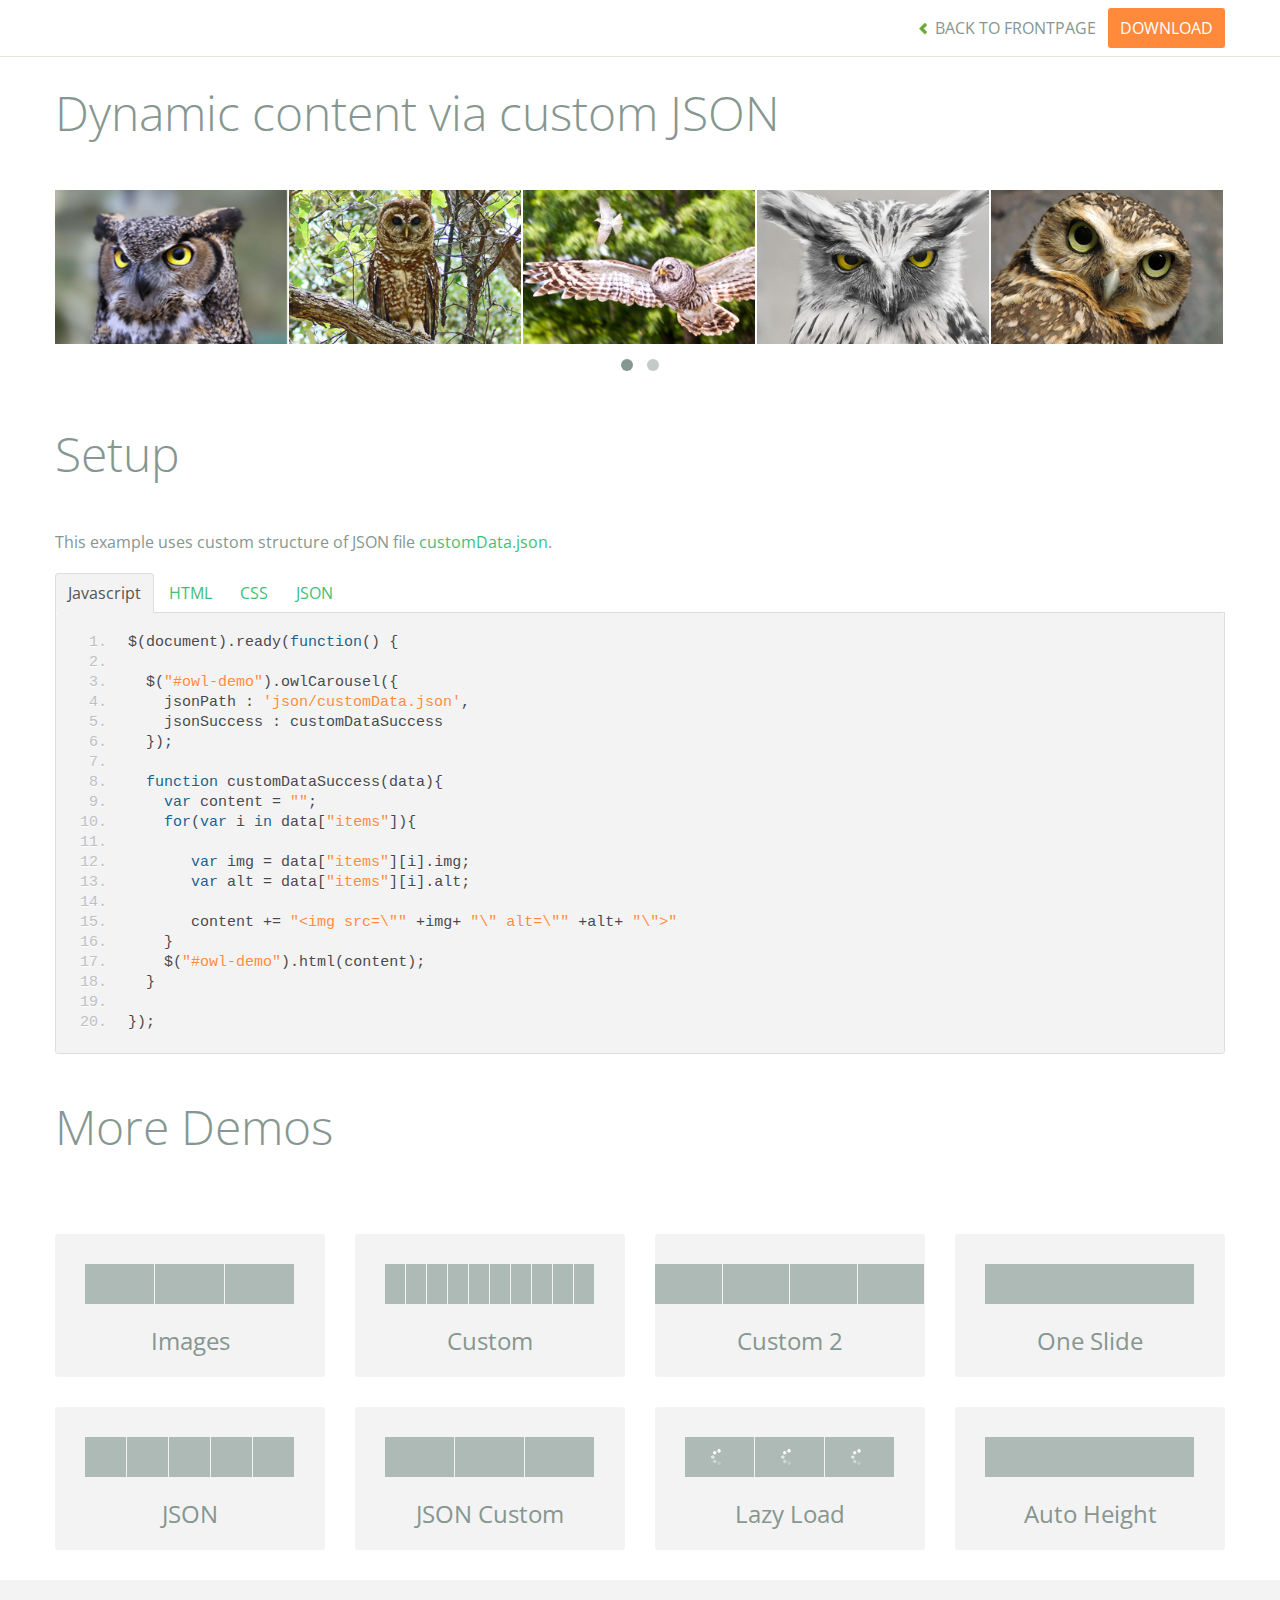
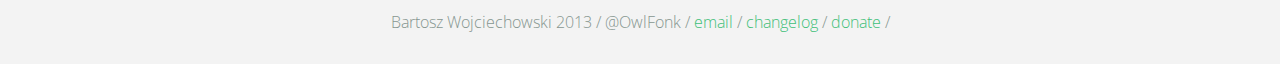
<file: module/owl.carousel/demos/customJson.html>
<!DOCTYPE html>
<html lang="en">
  <head>
    <meta charset="utf-8">
    <title>Owl Carousel - Dynamic content via custom JSON</title>
    <meta name="viewport" content="width=device-width, initial-scale=1.0">
    <meta name="description" content="jQuery Responsive Carousel - Owl Carusel">
    <meta name="author" content="Bartosz Wojciechowski">

    <link href='http://fonts.googleapis.com/css?family=Open+Sans:400italic,400,300,600,700' rel='stylesheet' type='text/css'>
    <link href="../assets/css/bootstrapTheme.css" rel="stylesheet">
    <link href="../assets/css/custom.css" rel="stylesheet">

    <!-- Owl Carousel Assets -->
    <link href="../owl-carousel/owl.carousel.css" rel="stylesheet">
    <link href="../owl-carousel/owl.theme.css" rel="stylesheet">

    <link href="../assets/js/google-code-prettify/prettify.css" rel="stylesheet">

    <!-- Le fav and touch icons -->
    <link rel="apple-touch-icon-precomposed" sizes="144x144" href="../assets/ico/apple-touch-icon-144-precomposed.png">
    <link rel="apple-touch-icon-precomposed" sizes="114x114" href="../assets/ico/apple-touch-icon-114-precomposed.png">
      <link rel="apple-touch-icon-precomposed" sizes="72x72" href="../assets/ico/apple-touch-icon-72-precomposed.png">
                    <link rel="apple-touch-icon-precomposed" href="../assets/ico/apple-touch-icon-57-precomposed.png">
                                   <link rel="shortcut icon" href="../assets/ico/favicon.png">
  </head>
  <body>

      <div id="top-nav" class="navbar navbar-fixed-top">
        <div class="navbar-inner">
          <div class="container">
            <button type="button" class="btn btn-navbar" data-toggle="collapse" data-target=".nav-collapse">
            <span class="icon-bar"></span>
            <span class="icon-bar"></span>
            <span class="icon-bar"></span>
          </button>
            <div class="nav-collapse collapse">
            <ul class="nav pull-right">
              <li><a href="../index.html"><i class="icon-chevron-left"></i> Back to Frontpage</a></li>
              <li><a href="../owl.carousel.zip" class="download download-on" data-spy="affix" data-offset-top="450">Download</a></li>
            </ul>
            <ul class="nav pull-left">
              
            </ul>
            </div>
          </div>
        </div>
      </div>
   
    <div id="title">
      <div class="container">
        <div class="row">
          <div class="span12">
            <h1>Dynamic content via custom JSON</h1>
          </div>
        </div>
      </div>
    </div>

      <div id="demo">
        <div class="container">
          <div class="row">
            <div class="span12">

              <div id="owl-demo" class="owl-carousel">
              </div>
            </div>
          </div>
        </div>

    </div>

    <div id="example-info">
      <div class="container">
        <div class="row">
          <div class="span12">
            <h1>Setup</h1>
            <p>This example uses custom structure of JSON file <a href="json/customData.json">customData.json</a>.
            </p>
            <ul class="nav nav-tabs" id="myTab">
              <li class="active"><a href="#javascript">Javascript</a></li>
              <li><a href="#HTML">HTML</a></li>
              <li><a href="#CSS">CSS</a></li>
              <li><a href="#JSON">JSON</a></li>
            </ul>
             
            <div class="tab-content">

              <div class="tab-pane active" id="javascript">
<pre class="pre-show prettyprint linenums">
$(document).ready(function() {

  $("#owl-demo").owlCarousel({
    jsonPath : 'json/customData.json',
    jsonSuccess : customDataSuccess
  });

  function customDataSuccess(data){
    var content = "";
    for(var i in data["items"]){
       
       var img = data["items"][i].img;
       var alt = data["items"][i].alt;

       content += "&lt;img src=\"" +img+ "\" alt=\"" +alt+ "\"&gt"
    }
    $("#owl-demo").html(content);
  }

});
</pre>  

              </div>

              <div class="tab-pane" id="HTML">
<pre class="pre-show prettyprint linenums">
&lt;div id="owl-demo" class="owl-carousel"&gt;
&lt;/div&gt;
</pre>
              </div>

              <div class="tab-pane" id="CSS">
<pre class="pre-show prettyprint linenums">
#owl-demo .item{
  background: #a1def8;
  padding: 30px 0px;
  display: block;
  margin: 5px;
  color: #FFF;
  -webkit-border-radius: 3px;
  -moz-border-radius: 3px;
  border-radius: 3px;
  text-align: center;
}

</pre>
              </div>
              <div class="tab-pane" id="JSON">
<pre class="pre-show prettyprint linenums">
{
  "items" : [
    {
      "img": "assets/owl1.jpg",
      "alt" : "Owl Image 1"
    },
    {
      "img": "assets/owl2.jpg",
      "alt" : "Owl Image 2"
    },
    {
      "img": "assets/owl3.jpg",
      "alt" : "Owl Image 1"
    },
    {
      "img": "assets/owl4.jpg",
      "alt" : "Owl Image 2"
    },
    {
      "img": "assets/owl5.jpg",
      "alt" : "Owl Image 1"
    },
    {
      "img": "assets/owl6.jpg",
      "alt" : "Owl Image 2"
    }
  ]
}
</pre>
</div>
            </div><!--End Tab Content-->

          </div>
        </div>
      </div>
    </div>

    <div id="more">
      <div class="container">

        <div class="row">
          <div class="span12">
            <h1>More Demos</h1>
          </div>
        </div>

        <div class="row demos-row">
          <div class="span3">
            <a href="images.html" class="demo-box">
              <div class="demo-wrapper demo-images clearfix">
                <div class="demo-slide"><div class="bg"></div></div>
                <div class="demo-slide"><div class="bg"></div></div>
                <div class="demo-slide"><div class="bg"></div></div>
              </div>
              <h3>Images</h3>
            </a>
          </div>

          <div class="span3">
            <a href="custom.html" class="demo-box">
              <div class="demo-wrapper demo-custom clearfix">
                <div class="demo-slide"><div class="bg"></div></div>
                <div class="demo-slide"><div class="bg"></div></div>
                <div class="demo-slide"><div class="bg"></div></div>
                <div class="demo-slide"><div class="bg"></div></div>
                <div class="demo-slide"><div class="bg"></div></div>
                <div class="demo-slide"><div class="bg"></div></div>
                <div class="demo-slide"><div class="bg"></div></div>
                <div class="demo-slide"><div class="bg"></div></div>
                <div class="demo-slide"><div class="bg"></div></div>
                <div class="demo-slide"><div class="bg"></div></div>
              </div>
              <h3>Custom</h3>
            </a>
          </div>

          <div class="span3">
            <a href="itemsCustom.html" class="demo-box">
              <div class="demo-wrapper demo-full clearfix">
                <div class="demo-slide"><div class="bg"></div></div>
                <div class="demo-slide"><div class="bg"></div></div>
                <div class="demo-slide"><div class="bg"></div></div>
                <div class="demo-slide"><div class="bg"></div></div>
              </div>
              <h3>Custom 2</h3>
            </a>
          </div>

          <div class="span3">
            <a href="one.html" class="demo-box">
              <div class="demo-wrapper demo-one clearfix">
                <div class="demo-slide"><div class="bg"></div></div>
              </div>
              <h3>One Slide</h3>
            </a>
          </div>

        </div>
        <div class="row demos-row">
          <div class="span3">
            <a href="json.html" class="demo-box">
              <div class="demo-wrapper demo-Json clearfix">
                <div class="demo-slide"><div class="bg"></div></div>
                <div class="demo-slide"><div class="bg"></div></div>
                <div class="demo-slide"><div class="bg"></div></div>
                <div class="demo-slide"><div class="bg"></div></div>
                <div class="demo-slide"><div class="bg"></div></div>
              </div>
              <h3>JSON</h3>
            </a>
          </div>

          <div class="span3">
            <a href="customJson.html" class="demo-box">
              <div class="demo-wrapper demo-Json-custom clearfix">
                <div class="demo-slide"><div class="bg"></div></div>
                <div class="demo-slide"><div class="bg"></div></div>
                <div class="demo-slide"><div class="bg"></div></div>
              </div>
              <h3>JSON Custom</h3>
            </a>
          </div>

          <div class="span3">
            <a href="lazyLoad.html" class="demo-box">
              <div class="demo-wrapper demo-lazy clearfix">
                <div class="demo-slide"><div class="bg"></div></div>
                <div class="demo-slide"><div class="bg"></div></div>
                <div class="demo-slide"><div class="bg"></div></div>
              </div>
              <h3>Lazy Load</h3>
            </a>
          </div>

          <div class="span3">
            <a href="autoHeight.html" class="demo-box">
              <div class="demo-wrapper demo-height clearfix">
                <div class="demo-slide"><div class="bg"></div></div>
              </div>
              <h3>Auto Height</h3>
            </a>
          </div>

        </div>
      </div>
    </div>


 
    <div id="footer">
      <div class="container">
        <div class="row">
          <div class="span12">
            <h5>Bartosz Wojciechowski 2013 / @OwlFonk / 
            <a href="mailto:owl@owlgraphic.com?subject=Hey Owl!">email</a> / 
            <a href="../changelog.html">changelog</a> /
            <a href="https://www.paypal.com/cgi-bin/webscr?cmd=_s-xclick&hosted_button_id=EFSGXZS7V2U9N">donate</a> / 
            <a href="https://twitter.com/share" class="twitter-share-button" data-url="http://owlgraphic.com/owlcarousel/" data-text="Awesome jQuery Owl Carousel Responsive Plugin" data-via="OwlFonk" data-count="none" data-hashtags="owlcarousel"></a>
            <script>
            var owldomain = window.location.hostname.indexOf("owlgraphic");
            if(owldomain !== -1){
              !function(d,s,id){var js,fjs=d.getElementsByTagName(s)[0],p=/^http:/.test(d.location)?'http':'https';if(!d.getElementById(id)){js=d.createElement(s);js.id=id;js.src=p+'://platform.twitter.com/widgets.js';fjs.parentNode.insertBefore(js,fjs);}}(document, 'script', 'twitter-wjs');
            }
            </script>
            </h5>
          </div>
        </div>
      </div>
    </div>


    <script src="../assets/js/jquery-1.9.1.min.js"></script> 
    <script src="../owl-carousel/owl.carousel.js"></script>


    <!-- Demo -->

    <style>
    #owl-demo img{
        display: block;
        width: 99%;
        height: auto;
    }
    </style>


    <script>
    $(document).ready(function() {

      $("#owl-demo").owlCarousel({
        jsonPath : 'json/customData.json',
        jsonSuccess : customDataSuccess
      });

      function customDataSuccess(data){
        var content = "";
        for(var i in data["items"]){
           
           var img = data["items"][i].img;
           var alt = data["items"][i].alt;

           content += "<img src=\"" +img+ "\" alt=\"" +alt+ "\">"
        }
        $("#owl-demo").html(content);
      }

    });
    </script>


    <script src="../assets/js/bootstrap-collapse.js"></script>
    <script src="../assets/js/bootstrap-transition.js"></script>
    <script src="../assets/js/bootstrap-tab.js"></script>

    <script src="../assets/js/google-code-prettify/prettify.js"></script>
	  <script src="../assets/js/application.js"></script>

  </body>
</html>
</file>
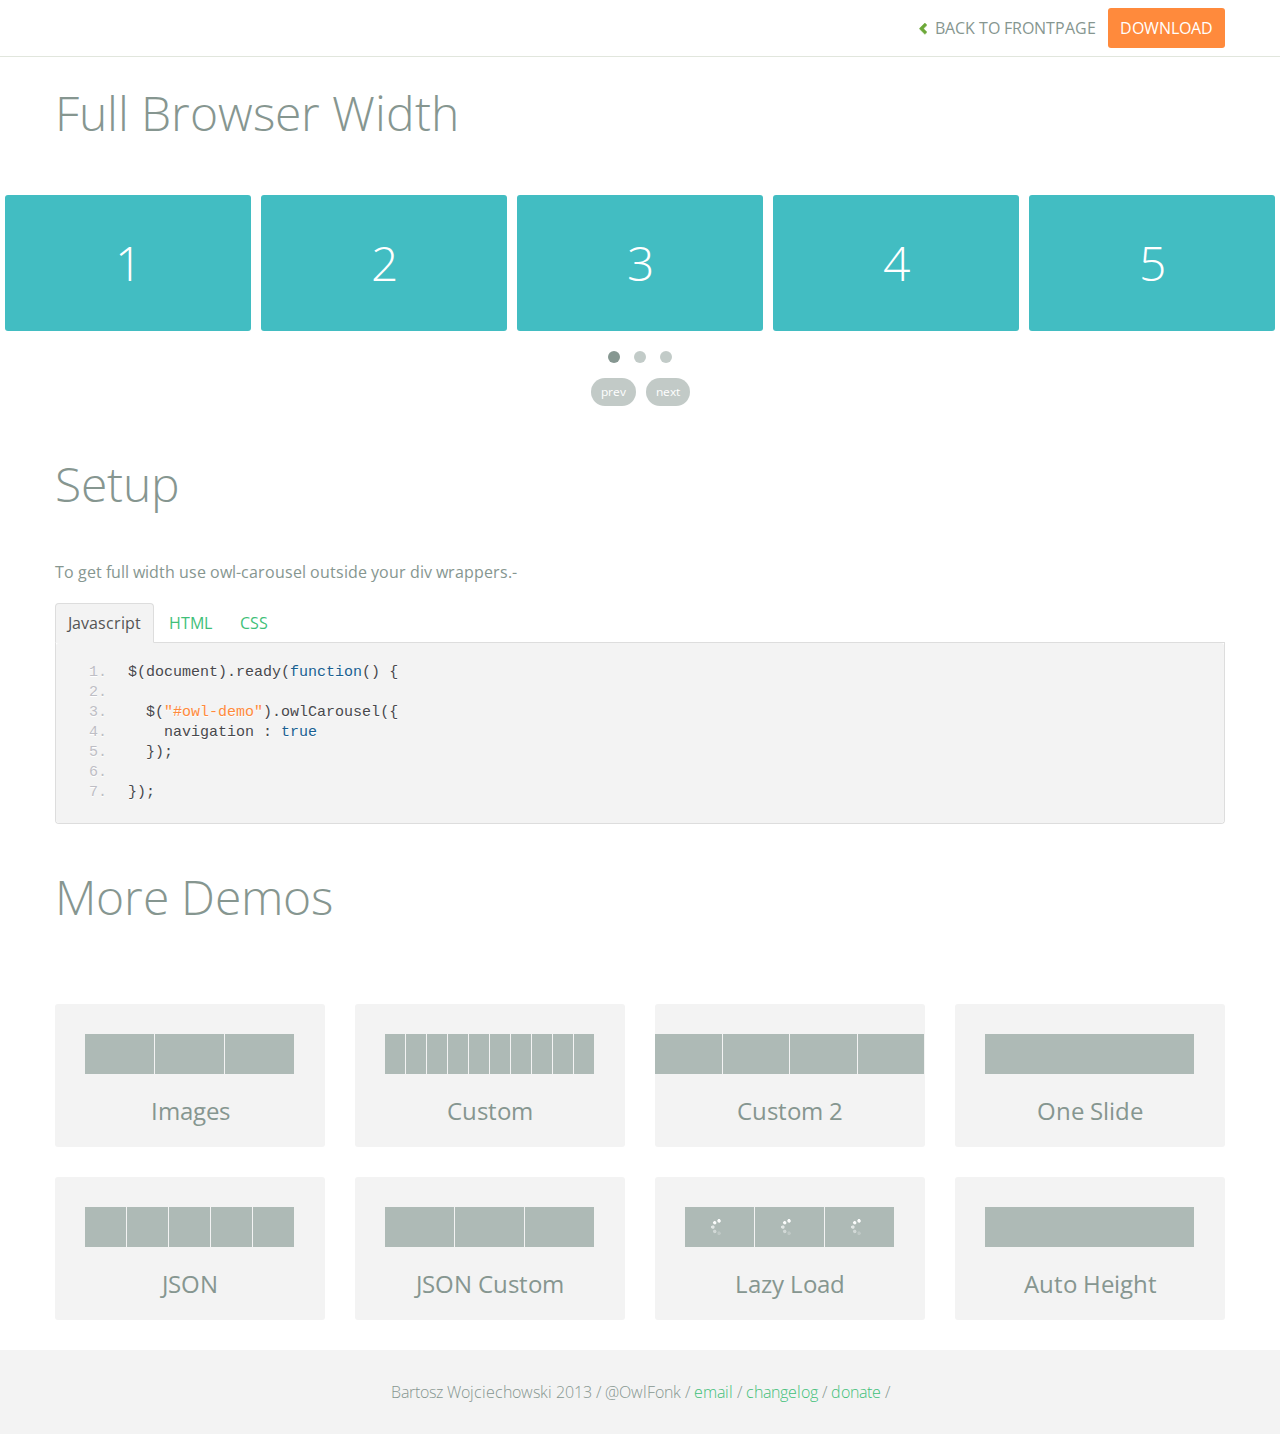
<file: module/owl.carousel/demos/full.html>
<!DOCTYPE html>
<html lang="en">
  <head>
    <meta charset="utf-8">
    <title>Owl Carousel - Full Width Demo</title>
    <meta name="viewport" content="width=device-width, initial-scale=1.0">
    <meta name="description" content="jQuery Responsive Carousel - Owl Carusel">
    <meta name="author" content="Bartosz Wojciechowski">
    
    <link href='http://fonts.googleapis.com/css?family=Open+Sans:400italic,400,300,600,700' rel='stylesheet' type='text/css'>
    <link href="../assets/css/bootstrapTheme.css" rel="stylesheet">
    <link href="../assets/css/custom.css" rel="stylesheet">

    <!-- Owl Carousel Assets -->
    <link href="../owl-carousel/owl.carousel.css" rel="stylesheet">
    <link href="../owl-carousel/owl.theme.css" rel="stylesheet">

    <link href="../assets/js/google-code-prettify/prettify.css" rel="stylesheet">

	
    <!-- Le fav and touch icons -->
    <link rel="apple-touch-icon-precomposed" sizes="144x144" href="../assets/ico/apple-touch-icon-144-precomposed.png">
    <link rel="apple-touch-icon-precomposed" sizes="114x114" href="../assets/ico/apple-touch-icon-114-precomposed.png">
      <link rel="apple-touch-icon-precomposed" sizes="72x72" href="../assets/ico/apple-touch-icon-72-precomposed.png">
                    <link rel="apple-touch-icon-precomposed" href="../assets/ico/apple-touch-icon-57-precomposed.png">
                                   <link rel="shortcut icon" href="../assets/ico/favicon.png">
  </head>
  <body>

      <div id="top-nav" class="navbar navbar-fixed-top">
        <div class="navbar-inner">
          <div class="container">
            <button type="button" class="btn btn-navbar" data-toggle="collapse" data-target=".nav-collapse">
            <span class="icon-bar"></span>
            <span class="icon-bar"></span>
            <span class="icon-bar"></span>
          </button>
            <div class="nav-collapse collapse">
            <ul class="nav pull-right">
              <li><a href="../index.html"><i class="icon-chevron-left"></i> Back to Frontpage</a></li>
              <li><a href="../owl.carousel.zip" class="download download-on" data-spy="affix" data-offset-top="450">Download</a></li>
            </ul>
            <ul class="nav pull-left">
              
            </ul>
            </div>
          </div>
        </div>
      </div>
   
    <div id="title">
      <div class="container">
        <div class="row">
          <div class="span12">
            <h1>Full Browser Width</h1>
          </div>
        </div>
      </div>
    </div>

      <div id="demo">

        <div id="owl-demo" class="owl-carousel">
          
          <div class="item"><h1>1</h1></div>
          <div class="item"><h1>2</h1></div>
          <div class="item"><h1>3</h1></div>
          <div class="item"><h1>4</h1></div>
          <div class="item"><h1>5</h1></div>
          <div class="item"><h1>6</h1></div>
          <div class="item"><h1>7</h1></div>
          <div class="item"><h1>8</h1></div>
          <div class="item"><h1>9</h1></div>
          <div class="item"><h1>10</h1></div>
          <div class="item"><h1>11</h1></div>
          <div class="item"><h1>12</h1></div>

        </div>

    </div>

    <div id="example-info">
      <div class="container">
        <div class="row">
          <div class="span12">
            <h1>Setup</h1>
            <p>To get full width use owl-carousel outside your div wrappers.-</p>
            <ul class="nav nav-tabs" id="myTab">
              <li class="active"><a href="#javascript">Javascript</a></li>
              <li><a href="#HTML">HTML</a></li>
              <li><a href="#CSS">CSS</a></li>
            </ul>
             
            <div class="tab-content">

              <div class="tab-pane active" id="javascript">
<pre class="pre-show prettyprint linenums">
$(document).ready(function() {

  $("#owl-demo").owlCarousel({
    navigation : true
  });

});
</pre>  

              </div>

              <div class="tab-pane" id="HTML">
<pre class="pre-show prettyprint linenums">
&lt;div id="owl-demo" class="owl-carousel owl-theme"&gt;
          
  &lt;div class="item"&gt;&lt;h1&gt;1&lt;/h1&gt;&lt;/div&gt;
  &lt;div class="item"&gt;&lt;h1&gt;2&lt;/h1&gt;&lt;/div&gt;
  &lt;div class="item"&gt;&lt;h1&gt;3&lt;/h1&gt;&lt;/div&gt;
  &lt;div class="item"&gt;&lt;h1&gt;4&lt;/h1&gt;&lt;/div&gt;
  &lt;div class="item"&gt;&lt;h1&gt;5&lt;/h1&gt;&lt;/div&gt;
  &lt;div class="item"&gt;&lt;h1&gt;6&lt;/h1&gt;&lt;/div&gt;
  &lt;div class="item"&gt;&lt;h1&gt;7&lt;/h1&gt;&lt;/div&gt;
  &lt;div class="item"&gt;&lt;h1&gt;8&lt;/h1&gt;&lt;/div&gt;
  &lt;div class="item"&gt;&lt;h1&gt;9&lt;/h1&gt;&lt;/div&gt;
  &lt;div class="item"&gt;&lt;h1&gt;10&lt;/h1&gt;&lt;/div&gt;
  &lt;div class="item"&gt;&lt;h1&gt;11&lt;/h1&gt;&lt;/div&gt;
  &lt;div class="item"&gt;&lt;h1&gt;12&lt;/h1&gt;&lt;/div&gt;

&lt;/div&gt;
</pre>
              </div>

              <div class="tab-pane" id="CSS">
<pre class="pre-show prettyprint linenums">
#owl-demo .item{
  background: #42bdc2;
  padding: 30px 0px;
  margin: 10px;
  color: #FFF;
  -webkit-border-radius: 3px;
  -moz-border-radius: 3px;
  border-radius: 3px;
  text-align: center;
}
</pre>
              </div>
            </div><!--End Tab Content-->

          </div>
        </div>
      </div>
    </div>

    <div id="more">
      <div class="container">

        <div class="row">
          <div class="span12">
            <h1>More Demos</h1>
          </div>
        </div>

        <div class="row demos-row">
          <div class="span3">
            <a href="images.html" class="demo-box">
              <div class="demo-wrapper demo-images clearfix">
                <div class="demo-slide"><div class="bg"></div></div>
                <div class="demo-slide"><div class="bg"></div></div>
                <div class="demo-slide"><div class="bg"></div></div>
              </div>
              <h3>Images</h3>
            </a>
          </div>

          <div class="span3">
            <a href="custom.html" class="demo-box">
              <div class="demo-wrapper demo-custom clearfix">
                <div class="demo-slide"><div class="bg"></div></div>
                <div class="demo-slide"><div class="bg"></div></div>
                <div class="demo-slide"><div class="bg"></div></div>
                <div class="demo-slide"><div class="bg"></div></div>
                <div class="demo-slide"><div class="bg"></div></div>
                <div class="demo-slide"><div class="bg"></div></div>
                <div class="demo-slide"><div class="bg"></div></div>
                <div class="demo-slide"><div class="bg"></div></div>
                <div class="demo-slide"><div class="bg"></div></div>
                <div class="demo-slide"><div class="bg"></div></div>
              </div>
              <h3>Custom</h3>
            </a>
          </div>

          <div class="span3">
            <a href="itemsCustom.html" class="demo-box">
              <div class="demo-wrapper demo-full clearfix">
                <div class="demo-slide"><div class="bg"></div></div>
                <div class="demo-slide"><div class="bg"></div></div>
                <div class="demo-slide"><div class="bg"></div></div>
                <div class="demo-slide"><div class="bg"></div></div>
              </div>
              <h3>Custom 2</h3>
            </a>
          </div>

          <div class="span3">
            <a href="one.html" class="demo-box">
              <div class="demo-wrapper demo-one clearfix">
                <div class="demo-slide"><div class="bg"></div></div>
              </div>
              <h3>One Slide</h3>
            </a>
          </div>

        </div>
        <div class="row demos-row">
          <div class="span3">
            <a href="json.html" class="demo-box">
              <div class="demo-wrapper demo-Json clearfix">
                <div class="demo-slide"><div class="bg"></div></div>
                <div class="demo-slide"><div class="bg"></div></div>
                <div class="demo-slide"><div class="bg"></div></div>
                <div class="demo-slide"><div class="bg"></div></div>
                <div class="demo-slide"><div class="bg"></div></div>
              </div>
              <h3>JSON</h3>
            </a>
          </div>

          <div class="span3">
            <a href="customJson.html" class="demo-box">
              <div class="demo-wrapper demo-Json-custom clearfix">
                <div class="demo-slide"><div class="bg"></div></div>
                <div class="demo-slide"><div class="bg"></div></div>
                <div class="demo-slide"><div class="bg"></div></div>
              </div>
              <h3>JSON Custom</h3>
            </a>
          </div>

          <div class="span3">
            <a href="lazyLoad.html" class="demo-box">
              <div class="demo-wrapper demo-lazy clearfix">
                <div class="demo-slide"><div class="bg"></div></div>
                <div class="demo-slide"><div class="bg"></div></div>
                <div class="demo-slide"><div class="bg"></div></div>
              </div>
              <h3>Lazy Load</h3>
            </a>
          </div>

          <div class="span3">
            <a href="autoHeight.html" class="demo-box">
              <div class="demo-wrapper demo-height clearfix">
                <div class="demo-slide"><div class="bg"></div></div>
              </div>
              <h3>Auto Height</h3>
            </a>
          </div>

        </div>
      </div>
    </div>


 
    <div id="footer">
      <div class="container">
        <div class="row">
          <div class="span12">
            <h5>Bartosz Wojciechowski 2013 / @OwlFonk / 
            <a href="mailto:owl@owlgraphic.com?subject=Hey Owl!">email</a> / 
            <a href="../changelog.html">changelog</a> /
            <a href="https://www.paypal.com/cgi-bin/webscr?cmd=_s-xclick&hosted_button_id=EFSGXZS7V2U9N">donate</a> / 
            <a href="https://twitter.com/share" class="twitter-share-button" data-url="http://owlgraphic.com/owlcarousel/" data-text="Awesome jQuery Owl Carousel Responsive Plugin" data-via="OwlFonk" data-count="none" data-hashtags="owlcarousel"></a>
            <script>
            var owldomain = window.location.hostname.indexOf("owlgraphic");
            if(owldomain !== -1){
              !function(d,s,id){var js,fjs=d.getElementsByTagName(s)[0],p=/^http:/.test(d.location)?'http':'https';if(!d.getElementById(id)){js=d.createElement(s);js.id=id;js.src=p+'://platform.twitter.com/widgets.js';fjs.parentNode.insertBefore(js,fjs);}}(document, 'script', 'twitter-wjs');
            }
            </script>
            </h5>
          </div>
        </div>
      </div>
    </div>


    <script src="../assets/js/jquery-1.9.1.min.js"></script> 
    <script src="../owl-carousel/owl.carousel.js"></script>

    <!-- Demo -->

    <style>
    #owl-demo .item{
        background: #42bdc2;
        padding: 30px 0px;
        margin: 5px;
        color: #FFF;
        -webkit-border-radius: 3px;
        -moz-border-radius: 3px;
        border-radius: 3px;
        text-align: center;
    }
    </style>

    <script>
    $(document).ready(function() {
      $("#owl-demo").owlCarousel({
        navigation : true
      });
    });

    </script>
    

    <script src="../assets/js/bootstrap-collapse.js"></script>
    <script src="../assets/js/bootstrap-transition.js"></script>
    <script src="../assets/js/bootstrap-tab.js"></script>

    <script src="../assets/js/google-code-prettify/prettify.js"></script>
	  <script src="../assets/js/application.js"></script>

  </body>
</html>
</file>
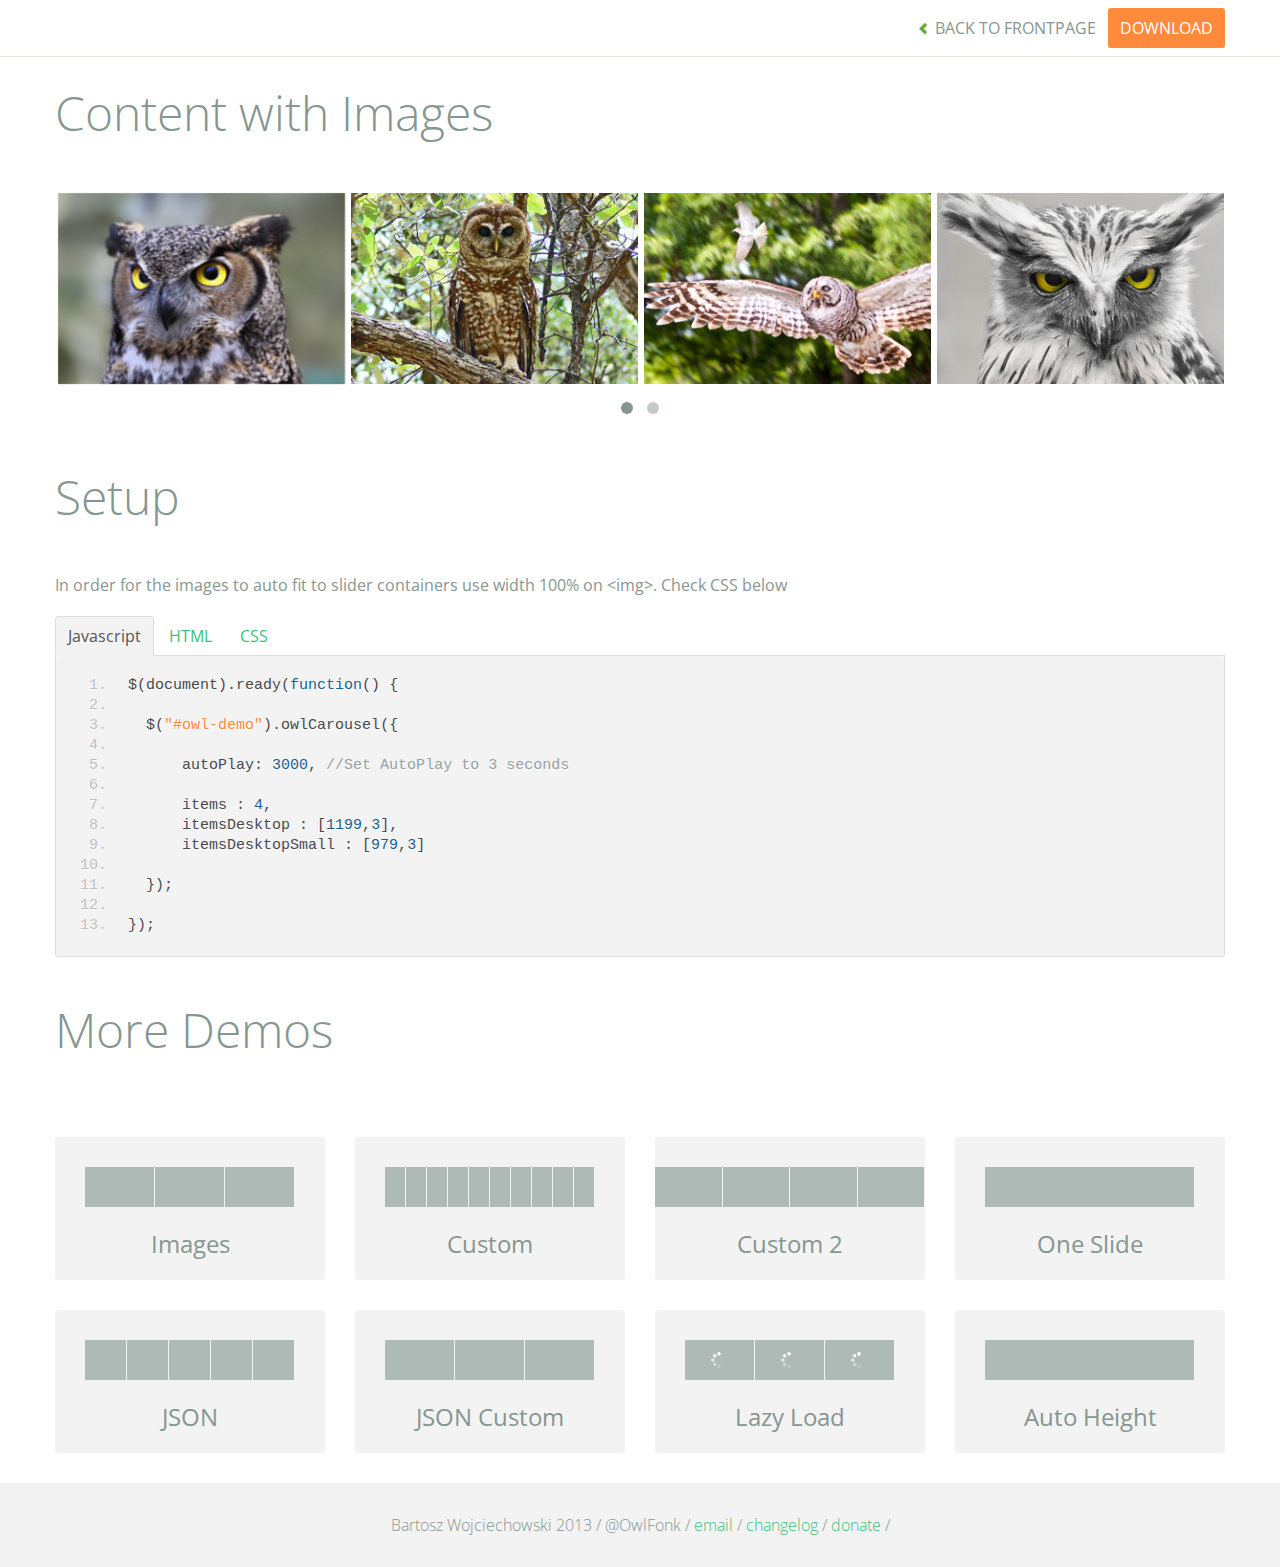
<file: module/owl.carousel/demos/images.html>
<!DOCTYPE html>
<html lang="en">
  <head>
    <meta charset="utf-8">
    <title>Owl Carousel - Images Demo</title>
    <meta name="viewport" content="width=device-width, initial-scale=1.0">
    <meta name="description" content="jQuery Responsive Carousel - Owl Carusel">
    <meta name="author" content="Bartosz Wojciechowski">
    
    <link href='http://fonts.googleapis.com/css?family=Open+Sans:400italic,400,300,600,700' rel='stylesheet' type='text/css'>
    <link href="../assets/css/bootstrapTheme.css" rel="stylesheet">
    <link href="../assets/css/custom.css" rel="stylesheet">

    <!-- Owl Carousel Assets -->
    <link href="../owl-carousel/owl.carousel.css" rel="stylesheet">
    <link href="../owl-carousel/owl.theme.css" rel="stylesheet">

    <!-- Prettify -->
    <link href="../assets/js/google-code-prettify/prettify.css" rel="stylesheet">
    

    <!-- Le fav and touch icons -->
    <link rel="apple-touch-icon-precomposed" sizes="144x144" href="../assets/ico/apple-touch-icon-144-precomposed.png">
    <link rel="apple-touch-icon-precomposed" sizes="114x114" href="../assets/ico/apple-touch-icon-114-precomposed.png">
      <link rel="apple-touch-icon-precomposed" sizes="72x72" href="../assets/ico/apple-touch-icon-72-precomposed.png">
                    <link rel="apple-touch-icon-precomposed" href="../assets/ico/apple-touch-icon-57-precomposed.png">
                                   <link rel="shortcut icon" href="../assets/ico/favicon.png">
  </head>
  <body>

      <div id="top-nav" class="navbar navbar-fixed-top">
        <div class="navbar-inner">
          <div class="container">
            <button type="button" class="btn btn-navbar" data-toggle="collapse" data-target=".nav-collapse">
            <span class="icon-bar"></span>
            <span class="icon-bar"></span>
            <span class="icon-bar"></span>
          </button>
            <div class="nav-collapse collapse">
            <ul class="nav pull-right">
              <li><a href="../index.html"><i class="icon-chevron-left"></i> Back to Frontpage</a></li>
              <li><a href="../owl.carousel.zip" class="download download-on" data-spy="affix" data-offset-top="450">Download</a></li>
            </ul>
            <ul class="nav pull-left">
              
            </ul>
            </div>
          </div>
        </div>
      </div>
   
    <div id="title">
      <div class="container">
        <div class="row">
          <div class="span12">
            <h1>Content with Images</h1>
          </div>
        </div>
      </div>
    </div>

      <div id="demo">
        <div class="container">
          <div class="row">
            <div class="span12">

              <div id="owl-demo" class="owl-carousel">
                <div class="item"><img src="assets/owl1.jpg" alt="Owl Image"></div>
                <div class="item"><img src="assets/owl2.jpg" alt="Owl Image"></div>
                <div class="item"><img src="assets/owl3.jpg" alt="Owl Image"></div>
                <div class="item"><img src="assets/owl4.jpg" alt="Owl Image"></div>
                <div class="item"><img src="assets/owl5.jpg" alt="Owl Image"></div>
                <div class="item"><img src="assets/owl6.jpg" alt="Owl Image"></div>
                <div class="item"><img src="assets/owl7.jpg" alt="Owl Image"></div>
                <div class="item"><img src="assets/owl8.jpg" alt="Owl Image"></div>
              </div>
              
            </div>
          </div>
        </div>

    </div>

    <div id="example-info">
      <div class="container">
        <div class="row">
          <div class="span12">
            <h1>Setup</h1>
            <p>In order for the images to auto fit to slider containers use width 100% on &lt;img&gt;. Check CSS below</p>
            <ul class="nav nav-tabs" id="myTab">
              <li class="active"><a href="#javascript">Javascript</a></li>
              <li><a href="#HTML">HTML</a></li>
              <li><a href="#CSS">CSS</a></li>
            </ul>
             
            <div class="tab-content">

              <div class="tab-pane active" id="javascript">
<pre class="pre-show prettyprint linenums">
$(document).ready(function() {

  $("#owl-demo").owlCarousel({

      autoPlay: 3000, //Set AutoPlay to 3 seconds

      items : 4,
      itemsDesktop : [1199,3],
      itemsDesktopSmall : [979,3]

  });

});
</pre>  

              </div>

              <div class="tab-pane" id="HTML">
<pre class="pre-show prettyprint linenums">
&lt;div id="owl-demo"&gt;
          
  &lt;div class="item"&gt;&lt;img src="assets/owl1.jpg" alt="Owl Image"&gt;&lt;/div&gt;
  &lt;div class="item"&gt;&lt;img src="assets/owl2.jpg" alt="Owl Image"&gt;&lt;/div&gt;
  &lt;div class="item"&gt;&lt;img src="assets/owl3.jpg" alt="Owl Image"&gt;&lt;/div&gt;
  &lt;div class="item"&gt;&lt;img src="assets/owl4.jpg" alt="Owl Image"&gt;&lt;/div&gt;
  &lt;div class="item"&gt;&lt;img src="assets/owl5.jpg" alt="Owl Image"&gt;&lt;/div&gt;
  &lt;div class="item"&gt;&lt;img src="assets/owl6.jpg" alt="Owl Image"&gt;&lt;/div&gt;
  &lt;div class="item"&gt;&lt;img src="assets/owl7.jpg" alt="Owl Image"&gt;&lt;/div&gt;
  &lt;div class="item"&gt;&lt;img src="assets/owl8.jpg" alt="Owl Image"&gt;&lt;/div&gt;

&lt;/div&gt;
</pre>
              </div>

              <div class="tab-pane" id="CSS">
<pre class="pre-show prettyprint linenums">
#owl-demo .item{
  margin: 3px;
}
#owl-demo .item img{
  display: block;
  width: 100%;
  height: auto;
}
</pre>
              </div>
            </div><!--End Tab Content-->

          </div>
        </div>
      </div>
    </div>

    <div id="more">
      <div class="container">

        <div class="row">
          <div class="span12">
            <h1>More Demos</h1>
          </div>
        </div>

        <div class="row demos-row">
          <div class="span3">
            <a href="images.html" class="demo-box">
              <div class="demo-wrapper demo-images clearfix">
                <div class="demo-slide"><div class="bg"></div></div>
                <div class="demo-slide"><div class="bg"></div></div>
                <div class="demo-slide"><div class="bg"></div></div>
              </div>
              <h3>Images</h3>
            </a>
          </div>

          <div class="span3">
            <a href="custom.html" class="demo-box">
              <div class="demo-wrapper demo-custom clearfix">
                <div class="demo-slide"><div class="bg"></div></div>
                <div class="demo-slide"><div class="bg"></div></div>
                <div class="demo-slide"><div class="bg"></div></div>
                <div class="demo-slide"><div class="bg"></div></div>
                <div class="demo-slide"><div class="bg"></div></div>
                <div class="demo-slide"><div class="bg"></div></div>
                <div class="demo-slide"><div class="bg"></div></div>
                <div class="demo-slide"><div class="bg"></div></div>
                <div class="demo-slide"><div class="bg"></div></div>
                <div class="demo-slide"><div class="bg"></div></div>
              </div>
              <h3>Custom</h3>
            </a>
          </div>

          <div class="span3">
            <a href="itemsCustom.html" class="demo-box">
              <div class="demo-wrapper demo-full clearfix">
                <div class="demo-slide"><div class="bg"></div></div>
                <div class="demo-slide"><div class="bg"></div></div>
                <div class="demo-slide"><div class="bg"></div></div>
                <div class="demo-slide"><div class="bg"></div></div>
              </div>
              <h3>Custom 2</h3>
            </a>
          </div>

          <div class="span3">
            <a href="one.html" class="demo-box">
              <div class="demo-wrapper demo-one clearfix">
                <div class="demo-slide"><div class="bg"></div></div>
              </div>
              <h3>One Slide</h3>
            </a>
          </div>

        </div>
        <div class="row demos-row">
          <div class="span3">
            <a href="json.html" class="demo-box">
              <div class="demo-wrapper demo-Json clearfix">
                <div class="demo-slide"><div class="bg"></div></div>
                <div class="demo-slide"><div class="bg"></div></div>
                <div class="demo-slide"><div class="bg"></div></div>
                <div class="demo-slide"><div class="bg"></div></div>
                <div class="demo-slide"><div class="bg"></div></div>
              </div>
              <h3>JSON</h3>
            </a>
          </div>

          <div class="span3">
            <a href="customJson.html" class="demo-box">
              <div class="demo-wrapper demo-Json-custom clearfix">
                <div class="demo-slide"><div class="bg"></div></div>
                <div class="demo-slide"><div class="bg"></div></div>
                <div class="demo-slide"><div class="bg"></div></div>
              </div>
              <h3>JSON Custom</h3>
            </a>
          </div>

          <div class="span3">
            <a href="lazyLoad.html" class="demo-box">
              <div class="demo-wrapper demo-lazy clearfix">
                <div class="demo-slide"><div class="bg"></div></div>
                <div class="demo-slide"><div class="bg"></div></div>
                <div class="demo-slide"><div class="bg"></div></div>
              </div>
              <h3>Lazy Load</h3>
            </a>
          </div>

          <div class="span3">
            <a href="autoHeight.html" class="demo-box">
              <div class="demo-wrapper demo-height clearfix">
                <div class="demo-slide"><div class="bg"></div></div>
              </div>
              <h3>Auto Height</h3>
            </a>
          </div>

        </div>
      </div>
    </div>


 
    <div id="footer">
      <div class="container">
        <div class="row">
          <div class="span12">
            <h5>Bartosz Wojciechowski 2013 / @OwlFonk / 
            <a href="mailto:owl@owlgraphic.com?subject=Hey Owl!">email</a> / 
            <a href="../changelog.html">changelog</a> /
            <a href="https://www.paypal.com/cgi-bin/webscr?cmd=_s-xclick&hosted_button_id=EFSGXZS7V2U9N">donate</a> / 
            <a href="https://twitter.com/share" class="twitter-share-button" data-url="http://owlgraphic.com/owlcarousel/" data-text="Awesome jQuery Owl Carousel Responsive Plugin" data-via="OwlFonk" data-count="none" data-hashtags="owlcarousel"></a>
            <script>
            var owldomain = window.location.hostname.indexOf("owlgraphic");
            if(owldomain !== -1){
              !function(d,s,id){var js,fjs=d.getElementsByTagName(s)[0],p=/^http:/.test(d.location)?'http':'https';if(!d.getElementById(id)){js=d.createElement(s);js.id=id;js.src=p+'://platform.twitter.com/widgets.js';fjs.parentNode.insertBefore(js,fjs);}}(document, 'script', 'twitter-wjs');
            }
            </script>
            </h5>
          </div>
        </div>
      </div>
    </div>


    <script src="../assets/js/jquery-1.9.1.min.js"></script> 
    <script src="../owl-carousel/owl.carousel.js"></script>


    <!-- Demo -->

    <style>
    #owl-demo .item{
        margin: 3px;
    }
    #owl-demo .item img{
        display: block;
        width: 100%;
        height: auto;
    }
    </style>


    <script>
    $(document).ready(function() {
      $("#owl-demo").owlCarousel({
        autoPlay: 3000,
        items : 4,
        itemsDesktop : [1199,3],
        itemsDesktopSmall : [979,3]
      });

    });
    </script>

    <script src="../assets/js/bootstrap-collapse.js"></script>
    <script src="../assets/js/bootstrap-transition.js"></script>
    <script src="../assets/js/bootstrap-tab.js"></script>

    <script src="../assets/js/google-code-prettify/prettify.js"></script>
	  <script src="../assets/js/application.js"></script>

  </body>
</html>
</file>
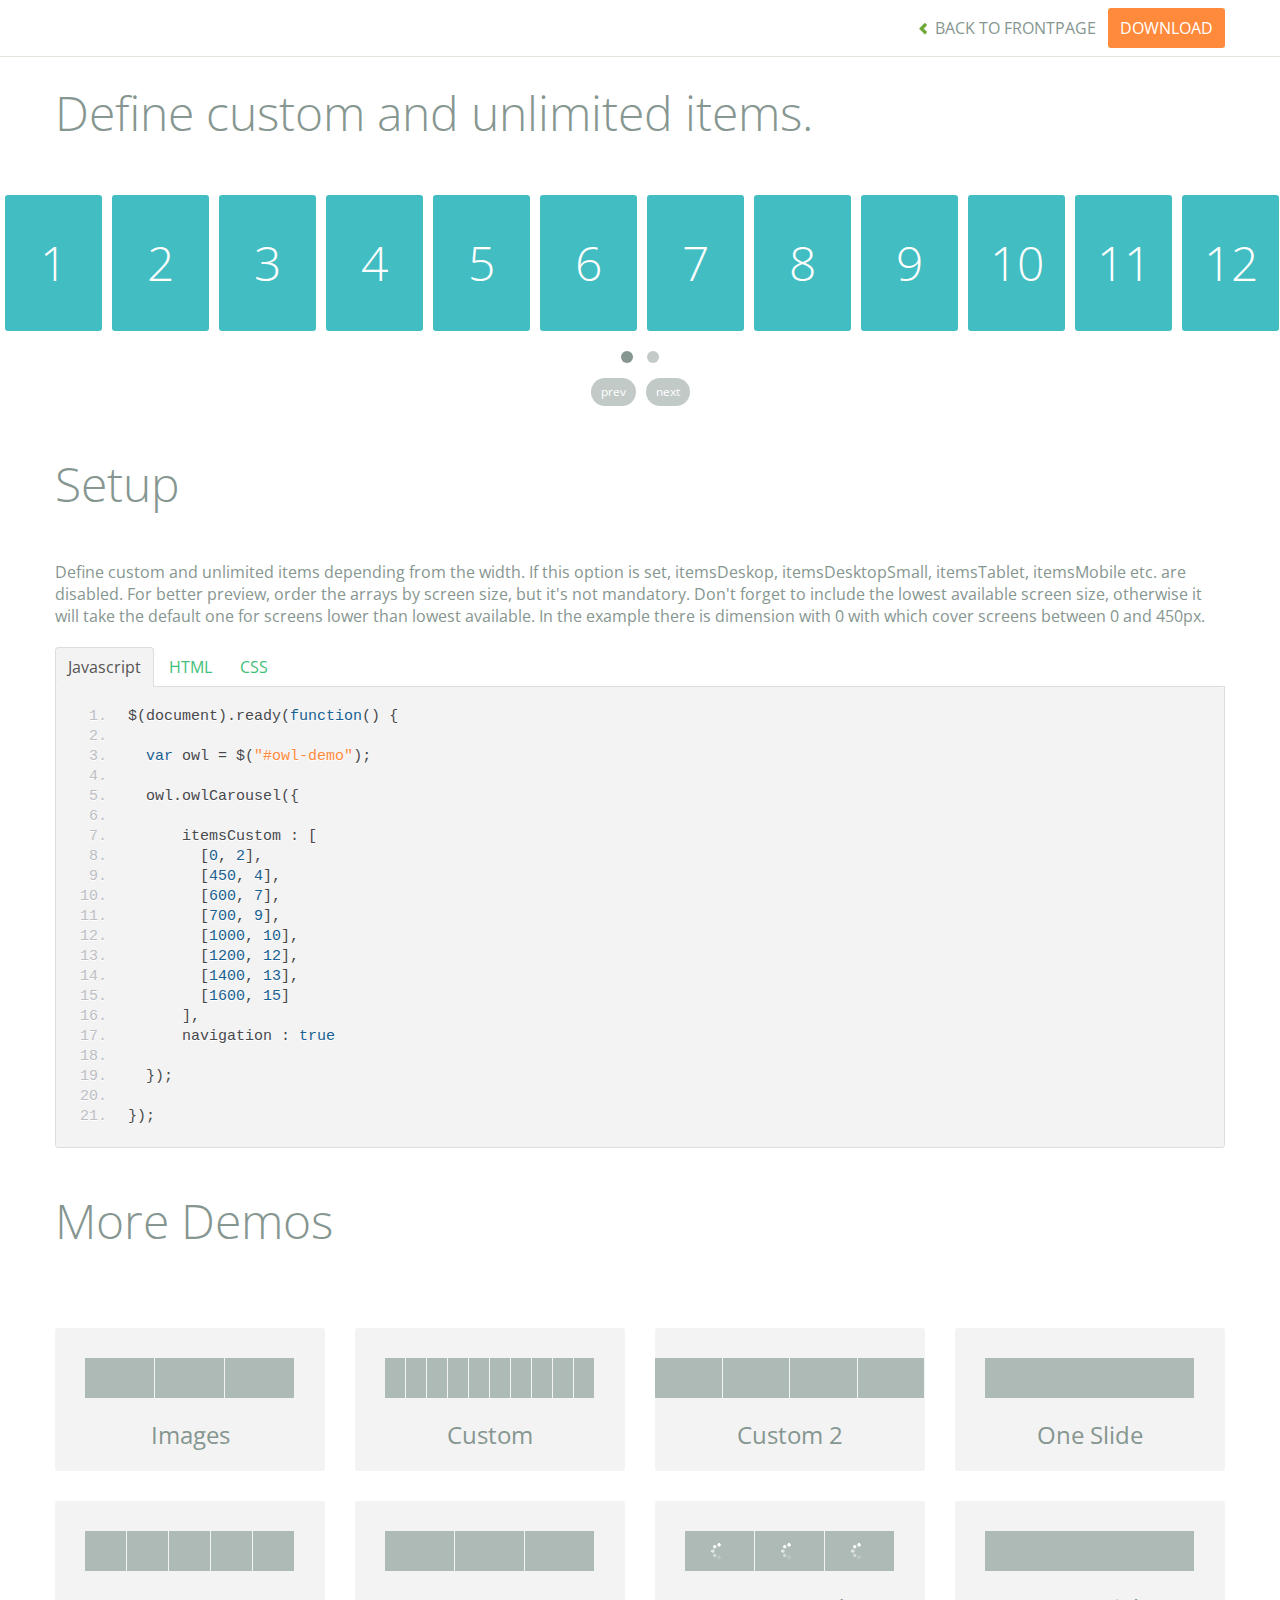
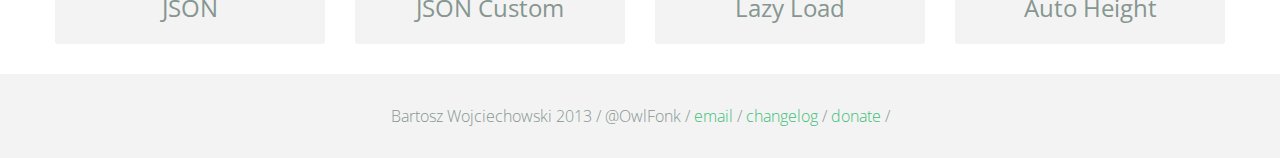
<file: module/owl.carousel/demos/itemsCustom.html>
<!DOCTYPE html>
<html lang="en">
  <head>
    <meta charset="utf-8">
    <title>Owl Carousel - itemsCustom</title>
    <meta name="viewport" content="width=device-width, initial-scale=1.0">
    <meta name="description" content="jQuery Responsive Carousel - Owl Carusel">
    <meta name="author" content="Bartosz Wojciechowski">

    <link href='http://fonts.googleapis.com/css?family=Open+Sans:400italic,400,300,600,700' rel='stylesheet' type='text/css'>
    <link href="../assets/css/bootstrapTheme.css" rel="stylesheet">
    <link href="../assets/css/custom.css" rel="stylesheet">

    <!-- Owl Carousel Assets -->
    <link href="../owl-carousel/owl.carousel.css" rel="stylesheet">
    <link href="../owl-carousel/owl.theme.css" rel="stylesheet">

    <link href="../assets/js/google-code-prettify/prettify.css" rel="stylesheet">

    <!-- Le fav and touch icons -->
    <link rel="apple-touch-icon-precomposed" sizes="144x144" href="../assets/ico/apple-touch-icon-144-precomposed.png">
    <link rel="apple-touch-icon-precomposed" sizes="114x114" href="../assets/ico/apple-touch-icon-114-precomposed.png">
      <link rel="apple-touch-icon-precomposed" sizes="72x72" href="../assets/ico/apple-touch-icon-72-precomposed.png">
                    <link rel="apple-touch-icon-precomposed" href="../assets/ico/apple-touch-icon-57-precomposed.png">
                                   <link rel="shortcut icon" href="../assets/ico/favicon.png">
  </head>
  <body>

      <div id="top-nav" class="navbar navbar-fixed-top">
        <div class="navbar-inner">
          <div class="container">
            <button type="button" class="btn btn-navbar" data-toggle="collapse" data-target=".nav-collapse">
            <span class="icon-bar"></span>
            <span class="icon-bar"></span>
            <span class="icon-bar"></span>
          </button>
            <div class="nav-collapse collapse">
            <ul class="nav pull-right">
              <li><a href="../index.html"><i class="icon-chevron-left"></i> Back to Frontpage</a></li>
              <li><a href="../owl.carousel.zip" class="download download-on" data-spy="affix" data-offset-top="450">Download</a></li>
            </ul>
            <ul class="nav pull-left">
              
            </ul>
            </div>
          </div>
        </div>
      </div>
   
    <div id="title">
      <div class="container">
        <div class="row">
          <div class="span12">
            <h1>Define custom and unlimited items.</h1>
          </div>
        </div>
      </div>
    </div>

      <div id="demo">
        <div id="owl-demo" class="owl-carousel">
          
          <div class="item"><h1>1</h1></div>
          <div class="item"><h1>2</h1></div>
          <div class="item"><h1>3</h1></div>
          <div class="item"><h1>4</h1></div>
          <div class="item"><h1>5</h1></div>
          <div class="item"><h1>6</h1></div>
          <div class="item"><h1>7</h1></div>
          <div class="item"><h1>8</h1></div>
          <div class="item"><h1>9</h1></div>
          <div class="item"><h1>10</h1></div>
          <div class="item"><h1>11</h1></div>
          <div class="item"><h1>12</h1></div>
          <div class="item"><h1>13</h1></div>
          <div class="item"><h1>14</h1></div>
          <div class="item"><h1>15</h1></div>
          <div class="item"><h1>16</h1></div>
          <div class="item"><h1>17</h1></div>
          <div class="item"><h1>18</h1></div>
          <div class="item"><h1>19</h1></div>
          <div class="item"><h1>20</h1></div>

        </div>
    </div>

    <div id="example-info">
      <div class="container">
        <div class="row">
          <div class="span12">
            <h1>Setup</h1>
            <p>Define custom and unlimited items depending from the width. If this option is set, itemsDeskop, itemsDesktopSmall, itemsTablet, itemsMobile etc. are disabled. For better preview, order the arrays by screen size, but it's not mandatory. Don't forget to include the lowest available screen size, otherwise it will take the default one for screens lower than lowest available. In the example there is dimension with 0 with which cover screens between 0 and 450px.
            </p>
            <ul class="nav nav-tabs" id="myTab">
              <li class="active"><a href="#javascript">Javascript</a></li>
              <li><a href="#HTML">HTML</a></li>
              <li><a href="#CSS">CSS</a></li>
            </ul>
             
            <div class="tab-content">

              <div class="tab-pane active" id="javascript">
<pre class="pre-show prettyprint linenums">
$(document).ready(function() {

  var owl = &#36;("#owl-demo")&#59;

  owl.owlCarousel({
     
      itemsCustom : [
        [0, 2],
        [450, 4],
        [600, 7],
        [700, 9],
        [1000, 10],
        [1200, 12],
        [1400, 13],
        [1600, 15]
      ],
      navigation : true

  })&#59;

})&#59;
</pre>

              </div>

              <div class="tab-pane" id="HTML">
<pre class="pre-show prettyprint linenums">
&lt;div id="owl-demo" class="owl-carousel owl-theme"&gt;
  &lt;div class="item"&gt;&lt;h1&gt;1&lt;/h1&gt;&lt;/div&gt;
  &lt;div class="item"&gt;&lt;h1&gt;2&lt;/h1&gt;&lt;/div&gt;
  &lt;div class="item"&gt;&lt;h1&gt;3&lt;/h1&gt;&lt;/div&gt;
  &lt;div class="item"&gt;&lt;h1&gt;4&lt;/h1&gt;&lt;/div&gt;
  &lt;div class="item"&gt;&lt;h1&gt;5&lt;/h1&gt;&lt;/div&gt;
  &lt;div class="item"&gt;&lt;h1&gt;6&lt;/h1&gt;&lt;/div&gt;
  &lt;div class="item"&gt;&lt;h1&gt;7&lt;/h1&gt;&lt;/div&gt;
  &lt;div class="item"&gt;&lt;h1&gt;8&lt;/h1&gt;&lt;/div&gt;
  &lt;div class="item"&gt;&lt;h1&gt;9&lt;/h1&gt;&lt;/div&gt;
  &lt;div class="item"&gt;&lt;h1&gt;10&lt;/h1&gt;&lt;/div&gt;
  &lt;div class="item"&gt;&lt;h1&gt;11&lt;/h1&gt;&lt;/div&gt;
  &lt;div class="item"&gt;&lt;h1&gt;12&lt;/h1&gt;&lt;/div&gt;
  &lt;div class="item"&gt;&lt;h1&gt;13&lt;/h1&gt;&lt;/div&gt;
  &lt;div class="item"&gt;&lt;h1&gt;14&lt;/h1&gt;&lt;/div&gt;
  &lt;div class="item"&gt;&lt;h1&gt;15&lt;/h1&gt;&lt;/div&gt;
  &lt;div class="item"&gt;&lt;h1&gt;16&lt;/h1&gt;&lt;/div&gt;
  &lt;div class="item"&gt;&lt;h1&gt;17&lt;/h1&gt;&lt;/div&gt;
  &lt;div class="item"&gt;&lt;h1&gt;18&lt;/h1&gt;&lt;/div&gt;
  &lt;div class="item"&gt;&lt;h1&gt;19&lt;/h1&gt;&lt;/div&gt;
  &lt;div class="item"&gt;&lt;h1&gt;20&lt;/h1&gt;&lt;/div&gt;
&lt;/div&gt;

</pre>
              </div>

              <div class="tab-pane" id="CSS">
<pre class="pre-show prettyprint linenums">
#owl-demo .item{
    background: #42bdc2;
    padding: 30px 0px;
    margin: 5px;
    color: #FFF;
    -webkit-border-radius: 3px;
    -moz-border-radius: 3px;
    border-radius: 3px;
    text-align: center;
}
</pre>
              </div>
            </div><!--End Tab Content-->

          </div>
        </div>
      </div>
    </div>

    <div id="more">
      <div class="container">

        <div class="row">
          <div class="span12">
            <h1>More Demos</h1>
          </div>
        </div>

        <div class="row demos-row">
          <div class="span3">
            <a href="images.html" class="demo-box">
              <div class="demo-wrapper demo-images clearfix">
                <div class="demo-slide"><div class="bg"></div></div>
                <div class="demo-slide"><div class="bg"></div></div>
                <div class="demo-slide"><div class="bg"></div></div>
              </div>
              <h3>Images</h3>
            </a>
          </div>

          <div class="span3">
            <a href="custom.html" class="demo-box">
              <div class="demo-wrapper demo-custom clearfix">
                <div class="demo-slide"><div class="bg"></div></div>
                <div class="demo-slide"><div class="bg"></div></div>
                <div class="demo-slide"><div class="bg"></div></div>
                <div class="demo-slide"><div class="bg"></div></div>
                <div class="demo-slide"><div class="bg"></div></div>
                <div class="demo-slide"><div class="bg"></div></div>
                <div class="demo-slide"><div class="bg"></div></div>
                <div class="demo-slide"><div class="bg"></div></div>
                <div class="demo-slide"><div class="bg"></div></div>
                <div class="demo-slide"><div class="bg"></div></div>
              </div>
              <h3>Custom</h3>
            </a>
          </div>

          <div class="span3">
            <a href="itemsCustom.html" class="demo-box">
              <div class="demo-wrapper demo-full clearfix">
                <div class="demo-slide"><div class="bg"></div></div>
                <div class="demo-slide"><div class="bg"></div></div>
                <div class="demo-slide"><div class="bg"></div></div>
                <div class="demo-slide"><div class="bg"></div></div>
              </div>
              <h3>Custom 2</h3>
            </a>
          </div>

          <div class="span3">
            <a href="one.html" class="demo-box">
              <div class="demo-wrapper demo-one clearfix">
                <div class="demo-slide"><div class="bg"></div></div>
              </div>
              <h3>One Slide</h3>
            </a>
          </div>

        </div>
        <div class="row demos-row">
          <div class="span3">
            <a href="json.html" class="demo-box">
              <div class="demo-wrapper demo-Json clearfix">
                <div class="demo-slide"><div class="bg"></div></div>
                <div class="demo-slide"><div class="bg"></div></div>
                <div class="demo-slide"><div class="bg"></div></div>
                <div class="demo-slide"><div class="bg"></div></div>
                <div class="demo-slide"><div class="bg"></div></div>
              </div>
              <h3>JSON</h3>
            </a>
          </div>

          <div class="span3">
            <a href="customJson.html" class="demo-box">
              <div class="demo-wrapper demo-Json-custom clearfix">
                <div class="demo-slide"><div class="bg"></div></div>
                <div class="demo-slide"><div class="bg"></div></div>
                <div class="demo-slide"><div class="bg"></div></div>
              </div>
              <h3>JSON Custom</h3>
            </a>
          </div>

          <div class="span3">
            <a href="lazyLoad.html" class="demo-box">
              <div class="demo-wrapper demo-lazy clearfix">
                <div class="demo-slide"><div class="bg"></div></div>
                <div class="demo-slide"><div class="bg"></div></div>
                <div class="demo-slide"><div class="bg"></div></div>
              </div>
              <h3>Lazy Load</h3>
            </a>
          </div>

          <div class="span3">
            <a href="autoHeight.html" class="demo-box">
              <div class="demo-wrapper demo-height clearfix">
                <div class="demo-slide"><div class="bg"></div></div>
              </div>
              <h3>Auto Height</h3>
            </a>
          </div>

        </div>
      </div>
    </div>


 
    <div id="footer">
      <div class="container">
        <div class="row">
          <div class="span12">
            <h5>Bartosz Wojciechowski 2013 / @OwlFonk / 
            <a href="mailto:owl@owlgraphic.com?subject=Hey Owl!">email</a> / 
            <a href="../changelog.html">changelog</a> /
            <a href="https://www.paypal.com/cgi-bin/webscr?cmd=_s-xclick&hosted_button_id=EFSGXZS7V2U9N">donate</a> / 
            <a href="https://twitter.com/share" class="twitter-share-button" data-url="http://owlgraphic.com/owlcarousel/" data-text="Awesome jQuery Owl Carousel Responsive Plugin" data-via="OwlFonk" data-count="none" data-hashtags="owlcarousel"></a>
            <script>
            var owldomain = window.location.hostname.indexOf("owlgraphic");
            if(owldomain !== -1){
              !function(d,s,id){var js,fjs=d.getElementsByTagName(s)[0],p=/^http:/.test(d.location)?'http':'https';if(!d.getElementById(id)){js=d.createElement(s);js.id=id;js.src=p+'://platform.twitter.com/widgets.js';fjs.parentNode.insertBefore(js,fjs);}}(document, 'script', 'twitter-wjs');
            }
            </script>
            </h5>
          </div>
        </div>
      </div>
    </div>


    <script src="../assets/js/jquery-1.9.1.min.js"></script> 
    <script src="../owl-carousel/owl.carousel.js"></script>


    <!-- Demo -->

    <style>
    #owl-demo .item{
        background: #42bdc2;
        padding: 30px 0px;
        margin: 5px;
        color: #FFF;
        -webkit-border-radius: 3px;
        -moz-border-radius: 3px;
        border-radius: 3px;
        text-align: center;
    }
    </style>


    <script>
    $(document).ready(function() {

      var owl = $("#owl-demo");

      owl.owlCarousel({

        // Define custom and unlimited items depending from the width
        // If this option is set, itemsDeskop, itemsDesktopSmall, itemsTablet, itemsMobile etc. are disabled
        // For better preview, order the arrays by screen size, but it's not mandatory
        // Don't forget to include the lowest available screen size, otherwise it will take the default one for screens lower than lowest available.
        // In the example there is dimension with 0 with which cover screens between 0 and 450px
        
        itemsCustom : [
          [0, 2],
          [450, 4],
          [600, 7],
          [700, 9],
          [1000, 10],
          [1200, 12],
          [1400, 13],
          [1600, 15]
        ],
        navigation : true

      });



    });
    </script>

    <script src="../assets/js/bootstrap-collapse.js"></script>
    <script src="../assets/js/bootstrap-transition.js"></script>
    <script src="../assets/js/bootstrap-tab.js"></script>

    <script src="../assets/js/google-code-prettify/prettify.js"></script>
	  <script src="../assets/js/application.js"></script>

  </body>
</html>
</file>
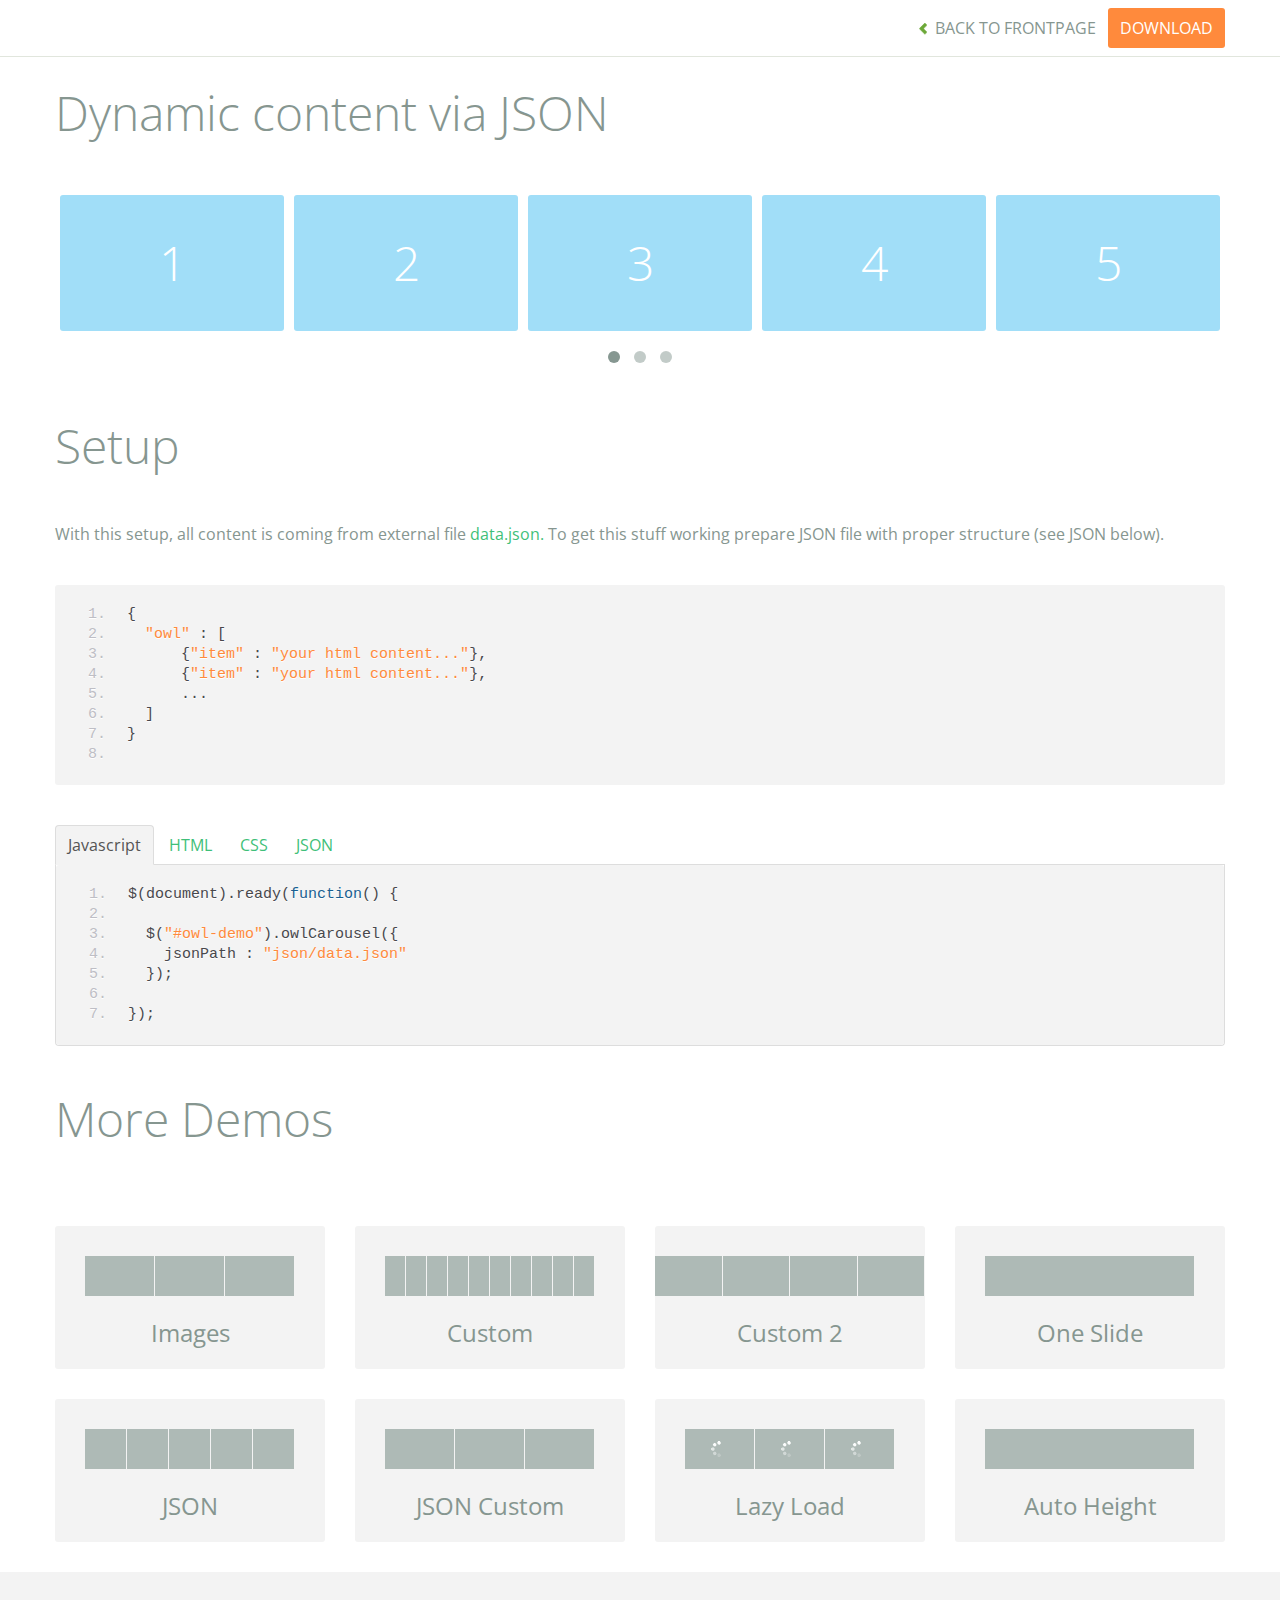
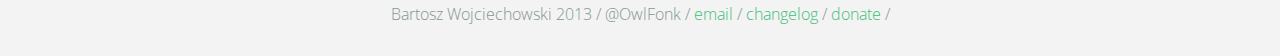
<file: module/owl.carousel/demos/json.html>
<!DOCTYPE html>
<html lang="en">
  <head>
    <meta charset="utf-8">
    <title>Owl Carousel - Dynamic content via JSON</title>
    <meta name="viewport" content="width=device-width, initial-scale=1.0">
    <meta name="description" content="jQuery Responsive Carousel - Owl Carusel">
    <meta name="author" content="Bartosz Wojciechowski">

    <link href='http://fonts.googleapis.com/css?family=Open+Sans:400italic,400,300,600,700' rel='stylesheet' type='text/css'>
    <link href="../assets/css/bootstrapTheme.css" rel="stylesheet">
    <link href="../assets/css/custom.css" rel="stylesheet">

    <!-- Owl Carousel Assets -->
    <link href="../owl-carousel/owl.carousel.css" rel="stylesheet">
    <link href="../owl-carousel/owl.theme.css" rel="stylesheet">

    <link href="../assets/js/google-code-prettify/prettify.css" rel="stylesheet">

    <!-- Le fav and touch icons -->
    <link rel="apple-touch-icon-precomposed" sizes="144x144" href="../assets/ico/apple-touch-icon-144-precomposed.png">
    <link rel="apple-touch-icon-precomposed" sizes="114x114" href="../assets/ico/apple-touch-icon-114-precomposed.png">
      <link rel="apple-touch-icon-precomposed" sizes="72x72" href="../assets/ico/apple-touch-icon-72-precomposed.png">
                    <link rel="apple-touch-icon-precomposed" href="../assets/ico/apple-touch-icon-57-precomposed.png">
                                   <link rel="shortcut icon" href="../assets/ico/favicon.png">
  </head>
  <body>

      <div id="top-nav" class="navbar navbar-fixed-top">
        <div class="navbar-inner">
          <div class="container">
            <button type="button" class="btn btn-navbar" data-toggle="collapse" data-target=".nav-collapse">
            <span class="icon-bar"></span>
            <span class="icon-bar"></span>
            <span class="icon-bar"></span>
          </button>
            <div class="nav-collapse collapse">
            <ul class="nav pull-right">
              <li><a href="../index.html"><i class="icon-chevron-left"></i> Back to Frontpage</a></li>
              <li><a href="../owl.carousel.zip" class="download download-on" data-spy="affix" data-offset-top="450">Download</a></li>
            </ul>
            <ul class="nav pull-left">
              
            </ul>
            </div>
          </div>
        </div>
      </div>
   
    <div id="title">
      <div class="container">
        <div class="row">
          <div class="span12">
            <h1>Dynamic content via JSON</h1>
          </div>
        </div>
      </div>
    </div>

      <div id="demo">
        <div class="container">
          <div class="row">
            <div class="span12">

              <div id="owl-demo" class="owl-carousel">
              </div>
            </div>
          </div>
        </div>

    </div>

    <div id="example-info">
      <div class="container">
        <div class="row">
          <div class="span12">
            <h1>Setup</h1>
            <p>With this setup, all content is coming from external file <a href="json/data.json">data.json.</a> To get this stuff working prepare JSON file with proper structure (see JSON below).</p>
            <pre class="pre-show prettyprint linenums">
{
  "owl" : [
      {"item" : "your html content..."},
      {"item" : "your html content..."},
      ...
  ]
}
            </pre>
            <ul class="nav nav-tabs" id="myTab">
              <li class="active"><a href="#javascript">Javascript</a></li>
              <li><a href="#HTML">HTML</a></li>
              <li><a href="#CSS">CSS</a></li>
              <li><a href="#JSON">JSON</a></li>
            </ul>
             
            <div class="tab-content">

              <div class="tab-pane active" id="javascript">
<pre class="pre-show prettyprint linenums">
$(document).ready(function() {

  $("#owl-demo").owlCarousel({
    jsonPath : "json/data.json" 
  });

});
</pre>  

              </div>

              <div class="tab-pane" id="HTML">
<pre class="pre-show prettyprint linenums">
&lt;div id="owl-demo" class="owl-carousel owl-theme"&gt;
&lt;/div&gt;
</pre>
              </div>

              <div class="tab-pane" id="CSS">
<pre class="pre-show prettyprint linenums">
#owl-demo .item{
  background: #a1def8;
  padding: 30px 0px;
  display: block;
  margin: 5px;
  color: #FFF;
  -webkit-border-radius: 3px;
  -moz-border-radius: 3px;
  border-radius: 3px;
  text-align: center;
}

</pre>
              </div>
              <div class="tab-pane" id="JSON">
<pre class="pre-show prettyprint linenums">
{
  "owl" : [
      {"item" : "&lt;span class='item'&gt;&lt;h1&gt;1&lt;/h1&gt;&lt;/span&gt;"},
      {"item" : "&lt;span class='item'&gt;&lt;h1&gt;2&lt;/h1&gt;&lt;/span&gt;"},
      {"item" : "&lt;span class='item'&gt;&lt;h1&gt;3&lt;/h1&gt;&lt;/span&gt;"},
      {"item" : "&lt;span class='item'&gt;&lt;h1&gt;4&lt;/h1&gt;&lt;/span&gt;"},
      {"item" : "&lt;span class='item'&gt;&lt;h1&gt;5&lt;/h1&gt;&lt;/span&gt;"},
      {"item" : "&lt;span class='item'&gt;&lt;h1&gt;6&lt;/h1&gt;&lt;/span&gt;"},
      {"item" : "&lt;span class='item'&gt;&lt;h1&gt;7&lt;/h1&gt;&lt;/span&gt;"},
      {"item" : "&lt;span class='item'&gt;&lt;h1&gt;8&lt;/h1&gt;&lt;/span&gt;"},
      {"item" : "&lt;span class='item'&gt;&lt;h1&gt;9&lt;/h1&gt;&lt;/span&gt;"},
      {"item" : "&lt;span class='item'&gt;&lt;h1&gt;10&lt;/h1&gt;&lt;/span&gt;"},
      {"item" : "&lt;span class='item'&gt;&lt;h1&gt;11&lt;/h1&gt;&lt;/span&gt;"},
      {"item" : "&lt;span class='item'&gt;&lt;h1&gt;12&lt;/h1&gt;&lt;/span&gt;"},
      {"item" : "&lt;span class='item'&gt;&lt;h1&gt;13&lt;/h1&gt;&lt;/span&gt;"},
      {"item" : "&lt;span class='item'&gt;&lt;h1&gt;14&lt;/h1&gt;&lt;/span&gt;"}
  ]
}
</pre>
</div>
            </div><!--End Tab Content-->

          </div>
        </div>
      </div>
    </div>

    <div id="more">
      <div class="container">

        <div class="row">
          <div class="span12">
            <h1>More Demos</h1>
          </div>
        </div>

        <div class="row demos-row">
          <div class="span3">
            <a href="images.html" class="demo-box">
              <div class="demo-wrapper demo-images clearfix">
                <div class="demo-slide"><div class="bg"></div></div>
                <div class="demo-slide"><div class="bg"></div></div>
                <div class="demo-slide"><div class="bg"></div></div>
              </div>
              <h3>Images</h3>
            </a>
          </div>

          <div class="span3">
            <a href="custom.html" class="demo-box">
              <div class="demo-wrapper demo-custom clearfix">
                <div class="demo-slide"><div class="bg"></div></div>
                <div class="demo-slide"><div class="bg"></div></div>
                <div class="demo-slide"><div class="bg"></div></div>
                <div class="demo-slide"><div class="bg"></div></div>
                <div class="demo-slide"><div class="bg"></div></div>
                <div class="demo-slide"><div class="bg"></div></div>
                <div class="demo-slide"><div class="bg"></div></div>
                <div class="demo-slide"><div class="bg"></div></div>
                <div class="demo-slide"><div class="bg"></div></div>
                <div class="demo-slide"><div class="bg"></div></div>
              </div>
              <h3>Custom</h3>
            </a>
          </div>

          <div class="span3">
            <a href="itemsCustom.html" class="demo-box">
              <div class="demo-wrapper demo-full clearfix">
                <div class="demo-slide"><div class="bg"></div></div>
                <div class="demo-slide"><div class="bg"></div></div>
                <div class="demo-slide"><div class="bg"></div></div>
                <div class="demo-slide"><div class="bg"></div></div>
              </div>
              <h3>Custom 2</h3>
            </a>
          </div>

          <div class="span3">
            <a href="one.html" class="demo-box">
              <div class="demo-wrapper demo-one clearfix">
                <div class="demo-slide"><div class="bg"></div></div>
              </div>
              <h3>One Slide</h3>
            </a>
          </div>

        </div>
        <div class="row demos-row">
          <div class="span3">
            <a href="json.html" class="demo-box">
              <div class="demo-wrapper demo-Json clearfix">
                <div class="demo-slide"><div class="bg"></div></div>
                <div class="demo-slide"><div class="bg"></div></div>
                <div class="demo-slide"><div class="bg"></div></div>
                <div class="demo-slide"><div class="bg"></div></div>
                <div class="demo-slide"><div class="bg"></div></div>
              </div>
              <h3>JSON</h3>
            </a>
          </div>

          <div class="span3">
            <a href="customJson.html" class="demo-box">
              <div class="demo-wrapper demo-Json-custom clearfix">
                <div class="demo-slide"><div class="bg"></div></div>
                <div class="demo-slide"><div class="bg"></div></div>
                <div class="demo-slide"><div class="bg"></div></div>
              </div>
              <h3>JSON Custom</h3>
            </a>
          </div>

          <div class="span3">
            <a href="lazyLoad.html" class="demo-box">
              <div class="demo-wrapper demo-lazy clearfix">
                <div class="demo-slide"><div class="bg"></div></div>
                <div class="demo-slide"><div class="bg"></div></div>
                <div class="demo-slide"><div class="bg"></div></div>
              </div>
              <h3>Lazy Load</h3>
            </a>
          </div>

          <div class="span3">
            <a href="autoHeight.html" class="demo-box">
              <div class="demo-wrapper demo-height clearfix">
                <div class="demo-slide"><div class="bg"></div></div>
              </div>
              <h3>Auto Height</h3>
            </a>
          </div>

        </div>
      </div>
    </div>


 
    <div id="footer">
      <div class="container">
        <div class="row">
          <div class="span12">
            <h5>Bartosz Wojciechowski 2013 / @OwlFonk / 
            <a href="mailto:owl@owlgraphic.com?subject=Hey Owl!">email</a> / 
            <a href="../changelog.html">changelog</a> /
            <a href="https://www.paypal.com/cgi-bin/webscr?cmd=_s-xclick&hosted_button_id=EFSGXZS7V2U9N">donate</a> / 
            <a href="https://twitter.com/share" class="twitter-share-button" data-url="http://owlgraphic.com/owlcarousel/" data-text="Awesome jQuery Owl Carousel Responsive Plugin" data-via="OwlFonk" data-count="none" data-hashtags="owlcarousel"></a>
            <script>
            var owldomain = window.location.hostname.indexOf("owlgraphic");
            if(owldomain !== -1){
              !function(d,s,id){var js,fjs=d.getElementsByTagName(s)[0],p=/^http:/.test(d.location)?'http':'https';if(!d.getElementById(id)){js=d.createElement(s);js.id=id;js.src=p+'://platform.twitter.com/widgets.js';fjs.parentNode.insertBefore(js,fjs);}}(document, 'script', 'twitter-wjs');
            }
            </script>
            </h5>
          </div>
        </div>
      </div>
    </div>


    <script src="../assets/js/jquery-1.9.1.min.js"></script> 
    <script src="../owl-carousel/owl.carousel.js"></script>


    <!-- Demo -->

    <style>
    #owl-demo .item{
        background: #a1def8;
        padding: 30px 0px;
        display: block;
        margin: 5px;
        color: #FFF;
        -webkit-border-radius: 3px;
        -moz-border-radius: 3px;
        border-radius: 3px;
        text-align: center;
    }
    </style>


    <script>
    $(document).ready(function() {

      $("#owl-demo").owlCarousel({
        jsonPath : "json/data.json"
      });

    });
    </script>


    <script src="../assets/js/bootstrap-collapse.js"></script>
    <script src="../assets/js/bootstrap-transition.js"></script>
    <script src="../assets/js/bootstrap-tab.js"></script>

    <script src="../assets/js/google-code-prettify/prettify.js"></script>
	  <script src="../assets/js/application.js"></script>

  </body>
</html>
</file>
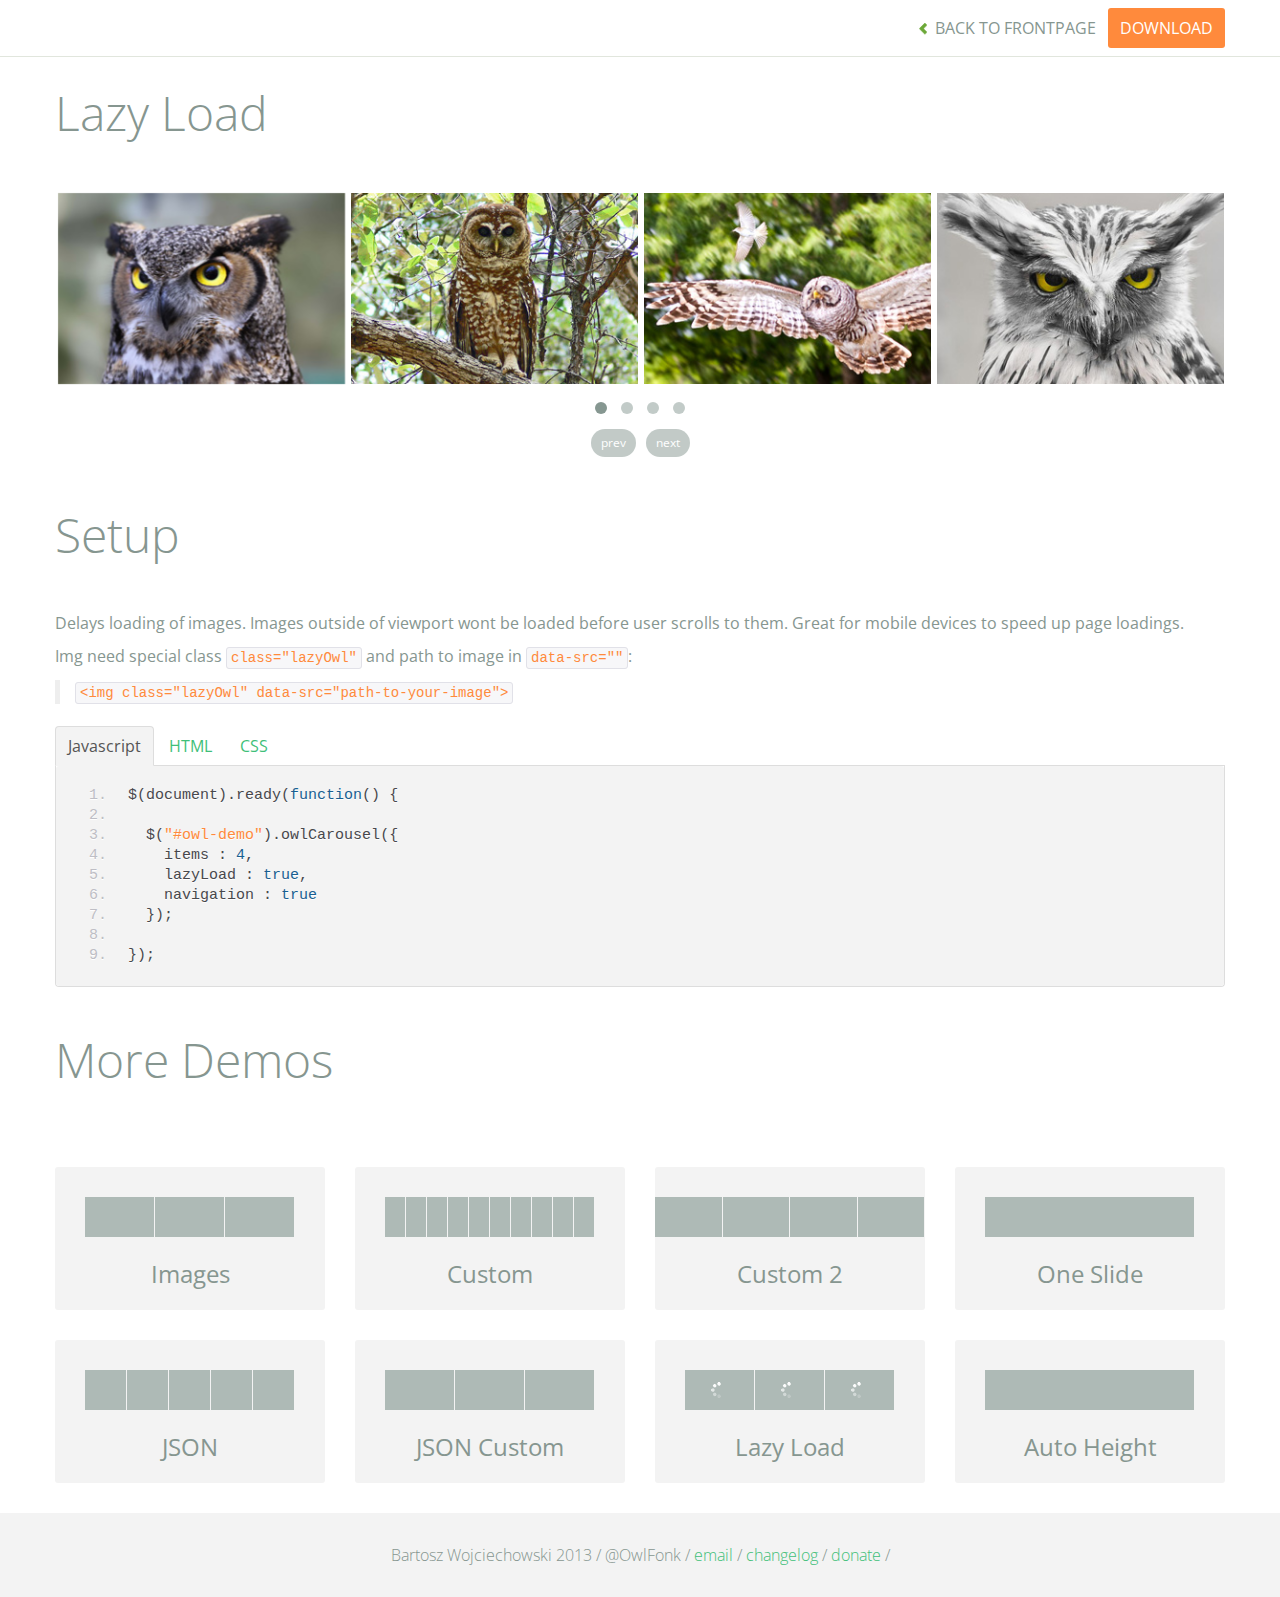
<file: module/owl.carousel/demos/lazyLoad.html>
<!DOCTYPE html>
<html lang="en">
  <head>
    <meta charset="utf-8">
    <title>Owl Carousel - Lazy Load</title>
    <meta name="viewport" content="width=device-width, initial-scale=1.0">
    <meta name="description" content="jQuery Responsive Carousel - Owl Carusel">
    <meta name="author" content="Bartosz Wojciechowski">
    
    <link href='http://fonts.googleapis.com/css?family=Open+Sans:400italic,400,300,600,700' rel='stylesheet' type='text/css'>
    <link href="../assets/css/bootstrapTheme.css" rel="stylesheet">
    <link href="../assets/css/custom.css" rel="stylesheet">

    <!-- Owl Carousel Assets -->
    <link href="../owl-carousel/owl.carousel.css" rel="stylesheet">
    <link href="../owl-carousel/owl.theme.css" rel="stylesheet">

    <!-- Prettify -->
    <link href="../assets/js/google-code-prettify/prettify.css" rel="stylesheet">
    

    <!-- Le fav and touch icons -->
    <link rel="apple-touch-icon-precomposed" sizes="144x144" href="../assets/ico/apple-touch-icon-144-precomposed.png">
    <link rel="apple-touch-icon-precomposed" sizes="114x114" href="../assets/ico/apple-touch-icon-114-precomposed.png">
      <link rel="apple-touch-icon-precomposed" sizes="72x72" href="../assets/ico/apple-touch-icon-72-precomposed.png">
                    <link rel="apple-touch-icon-precomposed" href="../assets/ico/apple-touch-icon-57-precomposed.png">
                                   <link rel="shortcut icon" href="../assets/ico/favicon.png">
  </head>
  <body>

      <div id="top-nav" class="navbar navbar-fixed-top">
        <div class="navbar-inner">
          <div class="container">
            <button type="button" class="btn btn-navbar" data-toggle="collapse" data-target=".nav-collapse">
            <span class="icon-bar"></span>
            <span class="icon-bar"></span>
            <span class="icon-bar"></span>
          </button>
            <div class="nav-collapse collapse">
            <ul class="nav pull-right">
              <li><a href="../index.html"><i class="icon-chevron-left"></i> Back to Frontpage</a></li>
              <li><a href="../owl.carousel.zip" class="download download-on" data-spy="affix" data-offset-top="450">Download</a></li>
            </ul>
            <ul class="nav pull-left">
              
            </ul>
            </div>
          </div>
        </div>
      </div>
   
    <div id="title">
      <div class="container">
        <div class="row">
          <div class="span12">
            <h1>Lazy Load</h1>
          </div>
        </div>
      </div>
    </div>

      <div id="demo">
        <div class="container">
          <div class="row">
            <div class="span12">

              <div id="owl-demo" class="owl-carousel">
                <div class="item"><img class="lazyOwl" data-src="assets/owl1.jpg" alt="Lazy Owl Image"></div>
                <div class="item"><img class="lazyOwl" data-src="assets/owl2.jpg" alt="Lazy Owl Image"></div>
                <div class="item"><img class="lazyOwl" data-src="assets/owl3.jpg" alt="Lazy Owl Image"></div>
                <div class="item"><img class="lazyOwl" data-src="assets/owl4.jpg" alt="Lazy Owl Image"></div>
                <div class="item"><img class="lazyOwl" data-src="assets/owl5.jpg" alt="Lazy Owl Image"></div>
                <div class="item"><img class="lazyOwl" data-src="assets/owl6.jpg" alt="Lazy Owl Image"></div>
                <div class="item"><img class="lazyOwl" data-src="assets/owl7.jpg" alt="Lazy Owl Image"></div>
                <div class="item"><img class="lazyOwl" data-src="assets/owl8.jpg" alt="Lazy Owl Image"></div>
                <div class="item"><img class="lazyOwl" data-src="assets/owl1.jpg" alt="Lazy Owl Image"></div>
                <div class="item"><img class="lazyOwl" data-src="assets/owl2.jpg" alt="Lazy Owl Image"></div>
                <div class="item"><img class="lazyOwl" data-src="assets/owl3.jpg" alt="Lazy Owl Image"></div>
                <div class="item"><img class="lazyOwl" data-src="assets/owl4.jpg" alt="Lazy Owl Image"></div>
                <div class="item"><img class="lazyOwl" data-src="assets/owl5.jpg" alt="Lazy Owl Image"></div>
                <div class="item"><img class="lazyOwl" data-src="assets/owl6.jpg" alt="Lazy Owl Image"></div>
                <div class="item"><img class="lazyOwl" data-src="assets/owl7.jpg" alt="Lazy Owl Image"></div>
                <div class="item"><img class="lazyOwl" data-src="assets/owl8.jpg" alt="Lazy Owl Image"></div>
              </div>

            </div>
          </div>
        </div>

    </div>

    <div id="example-info">
      <div class="container">
        <div class="row">
          <div class="span12">
            <h1>Setup</h1>
            <p>Delays loading of images. Images outside of viewport wont be loaded before user scrolls to them. Great for mobile devices to speed up page loadings.
            </p>
            <p>
              Img need special class <code>class="lazyOwl"</code> and path to image in <code>data-src=""</code>: 
              <blockquote><code>&lt;img class="lazyOwl" data-src="path-to-your-image"&gt;</code></blockquote>
              </p>
            <ul class="nav nav-tabs" id="myTab">
              <li class="active"><a href="#javascript">Javascript</a></li>
              <li><a href="#HTML">HTML</a></li>
              <li><a href="#CSS">CSS</a></li>
            </ul>
             
            <div class="tab-content">

              <div class="tab-pane active" id="javascript">
<pre class="pre-show prettyprint linenums">
$(document).ready(function() {

  $("#owl-demo").owlCarousel({
    items : 4,
    lazyLoad : true,
    navigation : true
  }); 

});
</pre> 
              </div>

              <div class="tab-pane" id="HTML">
<pre class="pre-show prettyprint linenums">
&lt;div id="owl-demo" class="owl-carousel"&gt;
  &lt;div class="item"&gt;&lt;img class="lazyOwl" data-src="assets/owl1.jpg" alt="Lazy Owl Image"&gt;&lt;/div&gt;
  &lt;div class="item"&gt;&lt;img class="lazyOwl" data-src="assets/owl2.jpg" alt="Lazy Owl Image"&gt;&lt;/div&gt;
  &lt;div class="item"&gt;&lt;img class="lazyOwl" data-src="assets/owl3.jpg" alt="Lazy Owl Image"&gt;&lt;/div&gt;
  &lt;div class="item"&gt;&lt;img class="lazyOwl" data-src="assets/owl4.jpg" alt="Lazy Owl Image"&gt;&lt;/div&gt;
  &lt;div class="item"&gt;&lt;img class="lazyOwl" data-src="assets/owl5.jpg" alt="Lazy Owl Image"&gt;&lt;/div&gt;
  &lt;div class="item"&gt;&lt;img class="lazyOwl" data-src="assets/owl6.jpg" alt="Lazy Owl Image"&gt;&lt;/div&gt;
  &lt;div class="item"&gt;&lt;img class="lazyOwl" data-src="assets/owl7.jpg" alt="Lazy Owl Image"&gt;&lt;/div&gt;
  &lt;div class="item"&gt;&lt;img class="lazyOwl" data-src="assets/owl8.jpg" alt="Lazy Owl Image"&gt;&lt;/div&gt;
  &lt;div class="item"&gt;&lt;img class="lazyOwl" data-src="assets/owl1.jpg" alt="Lazy Owl Image"&gt;&lt;/div&gt;
  &lt;div class="item"&gt;&lt;img class="lazyOwl" data-src="assets/owl2.jpg" alt="Lazy Owl Image"&gt;&lt;/div&gt;
  &lt;div class="item"&gt;&lt;img class="lazyOwl" data-src="assets/owl3.jpg" alt="Lazy Owl Image"&gt;&lt;/div&gt;
  &lt;div class="item"&gt;&lt;img class="lazyOwl" data-src="assets/owl4.jpg" alt="Lazy Owl Image"&gt;&lt;/div&gt;
  &lt;div class="item"&gt;&lt;img class="lazyOwl" data-src="assets/owl5.jpg" alt="Lazy Owl Image"&gt;&lt;/div&gt;
  &lt;div class="item"&gt;&lt;img class="lazyOwl" data-src="assets/owl6.jpg" alt="Lazy Owl Image"&gt;&lt;/div&gt;
  &lt;div class="item"&gt;&lt;img class="lazyOwl" data-src="assets/owl7.jpg" alt="Lazy Owl Image"&gt;&lt;/div&gt;
  &lt;div class="item"&gt;&lt;img class="lazyOwl" data-src="assets/owl8.jpg" alt="Lazy Owl Image"&gt;&lt;/div&gt;
&lt;/div&gt;
</pre>
              </div>

              <div class="tab-pane" id="CSS">
<pre class="pre-show prettyprint linenums">
#owl-demo .item{
  margin: 3px;
}
#owl-demo .item img{
  display: block;
  width: 100%;
  height: auto;
}
</pre>
</div>
            </div><!--End Tab Content-->

          </div>
        </div>
      </div>
    </div>

    <div id="more">
      <div class="container">

        <div class="row">
          <div class="span12">
            <h1>More Demos</h1>
          </div>
        </div>

        <div class="row demos-row">
          <div class="span3">
            <a href="images.html" class="demo-box">
              <div class="demo-wrapper demo-images clearfix">
                <div class="demo-slide"><div class="bg"></div></div>
                <div class="demo-slide"><div class="bg"></div></div>
                <div class="demo-slide"><div class="bg"></div></div>
              </div>
              <h3>Images</h3>
            </a>
          </div>

          <div class="span3">
            <a href="custom.html" class="demo-box">
              <div class="demo-wrapper demo-custom clearfix">
                <div class="demo-slide"><div class="bg"></div></div>
                <div class="demo-slide"><div class="bg"></div></div>
                <div class="demo-slide"><div class="bg"></div></div>
                <div class="demo-slide"><div class="bg"></div></div>
                <div class="demo-slide"><div class="bg"></div></div>
                <div class="demo-slide"><div class="bg"></div></div>
                <div class="demo-slide"><div class="bg"></div></div>
                <div class="demo-slide"><div class="bg"></div></div>
                <div class="demo-slide"><div class="bg"></div></div>
                <div class="demo-slide"><div class="bg"></div></div>
              </div>
              <h3>Custom</h3>
            </a>
          </div>

          <div class="span3">
            <a href="itemsCustom.html" class="demo-box">
              <div class="demo-wrapper demo-full clearfix">
                <div class="demo-slide"><div class="bg"></div></div>
                <div class="demo-slide"><div class="bg"></div></div>
                <div class="demo-slide"><div class="bg"></div></div>
                <div class="demo-slide"><div class="bg"></div></div>
              </div>
              <h3>Custom 2</h3>
            </a>
          </div>

          <div class="span3">
            <a href="one.html" class="demo-box">
              <div class="demo-wrapper demo-one clearfix">
                <div class="demo-slide"><div class="bg"></div></div>
              </div>
              <h3>One Slide</h3>
            </a>
          </div>

        </div>
        <div class="row demos-row">
          <div class="span3">
            <a href="json.html" class="demo-box">
              <div class="demo-wrapper demo-Json clearfix">
                <div class="demo-slide"><div class="bg"></div></div>
                <div class="demo-slide"><div class="bg"></div></div>
                <div class="demo-slide"><div class="bg"></div></div>
                <div class="demo-slide"><div class="bg"></div></div>
                <div class="demo-slide"><div class="bg"></div></div>
              </div>
              <h3>JSON</h3>
            </a>
          </div>

          <div class="span3">
            <a href="customJson.html" class="demo-box">
              <div class="demo-wrapper demo-Json-custom clearfix">
                <div class="demo-slide"><div class="bg"></div></div>
                <div class="demo-slide"><div class="bg"></div></div>
                <div class="demo-slide"><div class="bg"></div></div>
              </div>
              <h3>JSON Custom</h3>
            </a>
          </div>

          <div class="span3">
            <a href="lazyLoad.html" class="demo-box">
              <div class="demo-wrapper demo-lazy clearfix">
                <div class="demo-slide"><div class="bg"></div></div>
                <div class="demo-slide"><div class="bg"></div></div>
                <div class="demo-slide"><div class="bg"></div></div>
              </div>
              <h3>Lazy Load</h3>
            </a>
          </div>

          <div class="span3">
            <a href="autoHeight.html" class="demo-box">
              <div class="demo-wrapper demo-height clearfix">
                <div class="demo-slide"><div class="bg"></div></div>
              </div>
              <h3>Auto Height</h3>
            </a>
          </div>

        </div>
      </div>
    </div>    

    <div id="footer">
      <div class="container">
        <div class="row">
          <div class="span12">
            <h5>Bartosz Wojciechowski 2013 / @OwlFonk / 
            <a href="mailto:owl@owlgraphic.com?subject=Hey Owl!">email</a> / 
            <a href="../changelog.html">changelog</a> /
            <a href="https://www.paypal.com/cgi-bin/webscr?cmd=_s-xclick&hosted_button_id=EFSGXZS7V2U9N">donate</a> / 
            <a href="https://twitter.com/share" class="twitter-share-button" data-url="http://owlgraphic.com/owlcarousel/" data-text="Awesome jQuery Owl Carousel Responsive Plugin" data-via="OwlFonk" data-count="none" data-hashtags="owlcarousel"></a>
            <script>
            var owldomain = window.location.hostname.indexOf("owlgraphic");
            if(owldomain !== -1){
              !function(d,s,id){var js,fjs=d.getElementsByTagName(s)[0],p=/^http:/.test(d.location)?'http':'https';if(!d.getElementById(id)){js=d.createElement(s);js.id=id;js.src=p+'://platform.twitter.com/widgets.js';fjs.parentNode.insertBefore(js,fjs);}}(document, 'script', 'twitter-wjs');
            }
            </script>
            </h5>
          </div>
        </div>
      </div>
    </div>


    <script src="../assets/js/jquery-1.9.1.min.js"></script> 
    <script src="../owl-carousel/owl.carousel.js"></script>


    <!-- Demo -->

    <style>
    #owl-demo .item{
        margin: 3px;
    }
    #owl-demo .item img{
        display: block;
        width: 100%;
        height: auto;
    }
    </style>


    <script>
    $(document).ready(function() {

      $("#owl-demo").owlCarousel({
        items : 4,
        lazyLoad : true,
        navigation : true
      });

    });
    </script>


    <script src="../assets/js/bootstrap-collapse.js"></script>
    <script src="../assets/js/bootstrap-transition.js"></script>
    <script src="../assets/js/bootstrap-tab.js"></script>

    <script src="../assets/js/google-code-prettify/prettify.js"></script>
	  <script src="../assets/js/application.js"></script>

  </body>
</html>
</file>
<file: module/owl.carousel/assets/js/google-code-prettify/prettify.css>
.com { color: #93a1a1; }
.lit { color: #195f91; }
.pun, .opn, .clo { color: #93a1a1; }
.fun { color: #dc322f; }
.str, .atv { color: #ff8a3c; }
.kwd, .prettyprint .tag { color: #195f91; }
.typ, .atn, .dec, .var { color: #3fbf79; }
.pln { color: #48484c; }
.pun{ color:#48484c; }
pre.prettyprint {
  padding: 20px;
  background-color: #f3f3f3;
  border: 0px solid #e1e1e8;
}


/* Specify class=linenums on a pre to get line numbering */
ol.linenums {
  margin: 0 0 0 40px; /* IE indents via margin-left */
}
ol.linenums li {
  padding-left: 12px;
  color: #bebec5;
  line-height: 20px;
  text-shadow: 0 1px 0 #fff;
}
</file>
<file: module/owl.carousel/assets/css/custom.css>
/* Owl Carousel Bootstrap Custom CSS */

/* Header Navigation */
#top-nav{
	border-bottom: 1px solid #e1e6dd;
	background: #FFF;
	-webkit-transform: translateZ(0)

}
#top-nav.navbar{
	margin-bottom: 0px;

}
#top-nav.navbar .nav{
	margin: 8px 0px;
}
	
#top-nav.navbar .nav > li > a {
	padding: 6px 12px;
	margin: 0px;
	text-transform: uppercase;
	font-weight: 400;

	-webkit-transition: background-color 200ms ease;
	-moz-transition: background-color 200ms ease;
	-o-transition: background-color 200ms ease;
	transition: background-color 200ms ease;
}
#top-nav.navbar .nav > li > a.download{
	-webkit-border-radius: 3px;
	-moz-border-radius: 3px;
	border-radius: 3px;
}

#top-nav.navbar .nav > li > a.download-on{
	background-color: #ff8a3c;
	color: #ffffff;
}
#top-nav.navbar .nav > li > a.download-on:hover{
	color: #ffffff;
	background-color: #ff7920;
}
.btn-navbar span.icon-bar{
	margin-top: 0px;
}

/* Header  */

#header{
	background: #f1f1f1;
	padding: 100px 0 100px;
}
#header h1{
	color: #7fc242;
	margin-bottom: 10px;
	margin-top: 40px;
}
#header h3{
	margin-bottom: 30px;
	width: 400px;
}
#header .btn-success {
	padding: 15px 30px;
	margin-bottom: 5px;
}
#header .logo{
	display: block;
	margin-top:60px;
	float: right
}
img.arrow-down{
	margin: 0 auto;
	display: block;
}
h1{
	margin-top: 80px;
}

pre.pre-show{
	margin: 40px 0px;

}
.tab-content pre.pre-show{
	margin: 0px 0px 0px 0px;
}
.nav-tabs{
	margin-top: 20px;
	margin-bottom: 0px;
	
}
.tab-content{
	border-left: 1px solid #ddd;
	border-right: 1px solid #ddd;
	border-bottom: 1px solid #ddd;
	-webkit-border-radius: 0px 0px 4px 4px;
	-moz-border-radius: 0px 0px 4px 4px;
	border-radius: 0px 0px 4px 4px;
	
}
/* Content */
.table th, .table td {
padding: 8px 12px;
}

/* Footer */

#footer{
	padding: 20px 0px;
	background: #f3f3f3;
	text-align: center
}
.twitter-share-button{
	top: 4px;
	position: relative;
}

/* Demo Slides */

#owl-example .item{
	padding: 30px 0px;
	margin: 10px;
	color: #FFF;
	-webkit-border-radius: 3px;
	-moz-border-radius: 3px;
	border-radius: 3px;
	text-align: center;
}
#owl-example .item img{
	width: auto;
	margin: 0 auto;
	display: block;
}
#owl-example .item h3{
	font-size: 28px;
	font-weight: 300;
	margin: 25px 0 0;
}
#owl-example .item h4{
	margin: 5px 0 0;
	font-size: 18px;
}
.item h1{
	margin: inherit;
}

.orange{
	background: #ff8a3c;
}
.darkCyan{
	background: #42bdc2;
}
.forestGreen{
	background: #7fc242;
}
.yellow {
	background: #ffd800;
}
.dodgerBlue {
	background: #388bd1;
}
.skyBlue {
	background: #a1def8;
}
.zombieGreen {
	background: #3fbf79;
}
.violet {
	background: #db6ac5;
}
.yellowLight {
	background: #fee664;
}
.steelGray {
	background: #cad3d0;
}

/* More Demo Box */

#example-info h1,
#more h1{
	margin-top: 40px;
}
.demos-row{
	margin-top: 30px;
	margin-bottom: 30px;
}
.demo-page{
	margin-top: 0px;
	margin-bottom: 100px;
}
.demo-box{
	display: block;
	background: #f3f3f3;
	text-align: center;
	font-size: 18px;
	-webkit-border-radius: 3px;
	-moz-border-radius: 3px;
	border-radius: 3px;
}
.demo-box h3{
	padding-bottom:20px;
	margin: 0px;
	color: #869690;
}
.demo-box:hover{
	text-decoration: none;
}
.demo-wrapper{
	padding: 30px 0px 20px 0px;
	padding-left: 30px;
	padding-right: 30px;
}
.demo-slide {
	float: left;
}
.demo-slide .bg{
	background: #aebab6;
	margin-right: 1px;
	height: 100%;
}
.demo-box:hover .demo-slide .bg{
	background: #7fc242;
}
/* Images */
.demo-images .demo-slide{
	height: 40px;
	width: 33.3333333%;
}

/* Full */
.demo-full {
	padding-left: 0px;
	padding-right: 0px;
}
.demo-full .demo-slide{
	height: 40px;
	width: 25%;
}

/* Custom */
.demo-custom .demo-slide{
	height: 40px;
	width: 10%;
}
/* One */
.demo-one .demo-slide{
	height: 40px;
	width: 100%;
}

/* json */

.demo-Json .demo-slide {
	height: 40px;
	width: 20%;
}
.demo-Json-custom .demo-slide{
	height: 40px;
	width: 33.3333333%;
}
/* loading icon */

.demo-lazy .demo-slide{
	height: 40px;
	width: 33.3333333%;
}
.demo-lazy .demo-slide .bg{
background: url('../img/AjaxLoader.gif') no-repeat center center #aebab6;
}

/* Auto Height */
.demo-height .demo-slide{
	height: 40px;
	width: 100%;
}

/* Changelog  */
#changelog{
	margin-bottom: 40px;
}
#changelog .label{
	margin-bottom:10px;
}
#changelog .log{
	margin-bottom: 30px;
	padding-bottom: 30px;
	border-bottom: 1px solid #e1e6dd;
}
/* Faq */
#faq dt {
	line-height: 26px;
}
#faq dd{
	line-height: 22px;
	margin-bottom: 20px;
}



/* Responsive Stuff */


@media (max-width: 979px) {
	.navbar-fixed-top .navbar-inner, .navbar-fixed-bottom .navbar-inner {
	padding: 0px;
	}
	.navbar-fixed-top, .navbar-fixed-bottom {
	position: fixed;
	}
}
@media (max-width: 768px) {
	.navbar.navbar-fixed-top{
		position: static;
	}
	.btn.btn-navbar{
		margin: 9px 20px 9px 8px;
		padding: 10px 10px;
	}
	.nav-collapse .nav > li{
		border-top: 1px solid #e1e6dd;
		text-align: center
	}
	#header .logo{
		margin-top:40px;
		margin: 20px auto 0px;
		float: none;
		height: 150px;
	}
	#header {
		text-align: center;
		padding: 60px 0px 30px;
	}
	#header h1{
		margin: 10px 0;
	}
	#header h3{
	margin-bottom: 10px;
	width: auto;
	padding: 0px 20px;
	}
	h1 {
		font-size: 38px;
		margin: 20px 0;
	}
	h2 {
		font-size: 24px;
	}
	h3 {
		font-size: 20px;
	}
	h4 {
		font-size: 16px;
	}
	h5 {
		font-size: 13px;
	}
	h6 {
		font-size: 12px;
	}

}


@media (max-width: 480px) {
	.navbar-fixed-top, .navbar-fixed-bottom {
	position: static;
	}
	#header {
		text-align: center;
		padding: 20px 0px 20px;
	}
	#header .logo{
		margin-top:0px;
	}

}

/*
NO MORE TABLES!! ;)
*/
@media (max-width: 767px) {

	.hp-table table, .hp-table thead, .hp-table .hp-table tbody, .hp-table th, .hp-table td, .hp-table tr { 
		display: block; 
	}
	.hp-table thead tr { 
		display: none;
	}
	.hp-table tr { border: 0px solid #ccc; margin-bottom: 10px; }
	
	.hp-table td:before { 
		top: 6px;
		left: 6px;
		width: 45%; 
		padding-right: 10px; 
		white-space: nowrap;
	}

	.hp-table td:nth-of-type(2):before { 
		content: "Default:";
		font-weight: bold;
	}
	.hp-table td:nth-of-type(3):before { 
		content: "Type:";
		font-weight: bold;
	}
	.hp-table td:nth-of-type(4):before { 
		content: "Description:";
		font-weight: bold;
	}
}
</file>
